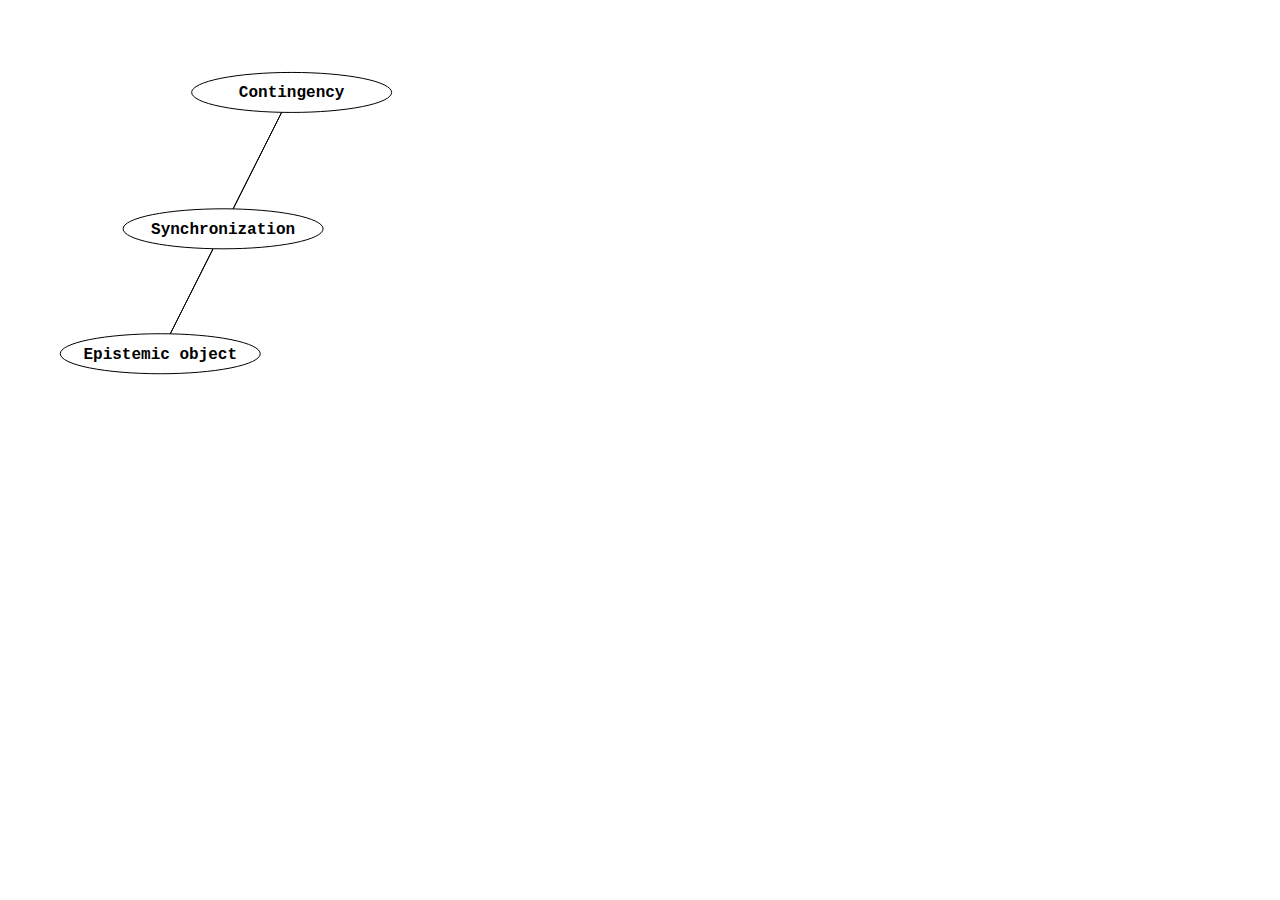
<file: text/expo/index.html>
<!DOCTYPE HTML>
<html>
<head>
  <meta charset="UTF-8">
  <title>Main</title>
  <style>body { padding: 0; margin: 0; }</style>
</head>

<body>

<pre id="elm"></pre>

<script>
try {
(function(scope){
'use strict';

function F(arity, fun, wrapper) {
  wrapper.a = arity;
  wrapper.f = fun;
  return wrapper;
}

function F2(fun) {
  return F(2, fun, function(a) { return function(b) { return fun(a,b); }; })
}
function F3(fun) {
  return F(3, fun, function(a) {
    return function(b) { return function(c) { return fun(a, b, c); }; };
  });
}
function F4(fun) {
  return F(4, fun, function(a) { return function(b) { return function(c) {
    return function(d) { return fun(a, b, c, d); }; }; };
  });
}
function F5(fun) {
  return F(5, fun, function(a) { return function(b) { return function(c) {
    return function(d) { return function(e) { return fun(a, b, c, d, e); }; }; }; };
  });
}
function F6(fun) {
  return F(6, fun, function(a) { return function(b) { return function(c) {
    return function(d) { return function(e) { return function(f) {
    return fun(a, b, c, d, e, f); }; }; }; }; };
  });
}
function F7(fun) {
  return F(7, fun, function(a) { return function(b) { return function(c) {
    return function(d) { return function(e) { return function(f) {
    return function(g) { return fun(a, b, c, d, e, f, g); }; }; }; }; }; };
  });
}
function F8(fun) {
  return F(8, fun, function(a) { return function(b) { return function(c) {
    return function(d) { return function(e) { return function(f) {
    return function(g) { return function(h) {
    return fun(a, b, c, d, e, f, g, h); }; }; }; }; }; }; };
  });
}
function F9(fun) {
  return F(9, fun, function(a) { return function(b) { return function(c) {
    return function(d) { return function(e) { return function(f) {
    return function(g) { return function(h) { return function(i) {
    return fun(a, b, c, d, e, f, g, h, i); }; }; }; }; }; }; }; };
  });
}

function A2(fun, a, b) {
  return fun.a === 2 ? fun.f(a, b) : fun(a)(b);
}
function A3(fun, a, b, c) {
  return fun.a === 3 ? fun.f(a, b, c) : fun(a)(b)(c);
}
function A4(fun, a, b, c, d) {
  return fun.a === 4 ? fun.f(a, b, c, d) : fun(a)(b)(c)(d);
}
function A5(fun, a, b, c, d, e) {
  return fun.a === 5 ? fun.f(a, b, c, d, e) : fun(a)(b)(c)(d)(e);
}
function A6(fun, a, b, c, d, e, f) {
  return fun.a === 6 ? fun.f(a, b, c, d, e, f) : fun(a)(b)(c)(d)(e)(f);
}
function A7(fun, a, b, c, d, e, f, g) {
  return fun.a === 7 ? fun.f(a, b, c, d, e, f, g) : fun(a)(b)(c)(d)(e)(f)(g);
}
function A8(fun, a, b, c, d, e, f, g, h) {
  return fun.a === 8 ? fun.f(a, b, c, d, e, f, g, h) : fun(a)(b)(c)(d)(e)(f)(g)(h);
}
function A9(fun, a, b, c, d, e, f, g, h, i) {
  return fun.a === 9 ? fun.f(a, b, c, d, e, f, g, h, i) : fun(a)(b)(c)(d)(e)(f)(g)(h)(i);
}

console.warn('Compiled in DEV mode. Follow the advice at https://elm-lang.org/0.19.1/optimize for better performance and smaller assets.');


// EQUALITY

function _Utils_eq(x, y)
{
	for (
		var pair, stack = [], isEqual = _Utils_eqHelp(x, y, 0, stack);
		isEqual && (pair = stack.pop());
		isEqual = _Utils_eqHelp(pair.a, pair.b, 0, stack)
		)
	{}

	return isEqual;
}

function _Utils_eqHelp(x, y, depth, stack)
{
	if (depth > 100)
	{
		stack.push(_Utils_Tuple2(x,y));
		return true;
	}

	if (x === y)
	{
		return true;
	}

	if (typeof x !== 'object' || x === null || y === null)
	{
		typeof x === 'function' && _Debug_crash(5);
		return false;
	}

	/**/
	if (x.$ === 'Set_elm_builtin')
	{
		x = $elm$core$Set$toList(x);
		y = $elm$core$Set$toList(y);
	}
	if (x.$ === 'RBNode_elm_builtin' || x.$ === 'RBEmpty_elm_builtin')
	{
		x = $elm$core$Dict$toList(x);
		y = $elm$core$Dict$toList(y);
	}
	//*/

	/**_UNUSED/
	if (x.$ < 0)
	{
		x = $elm$core$Dict$toList(x);
		y = $elm$core$Dict$toList(y);
	}
	//*/

	for (var key in x)
	{
		if (!_Utils_eqHelp(x[key], y[key], depth + 1, stack))
		{
			return false;
		}
	}
	return true;
}

var _Utils_equal = F2(_Utils_eq);
var _Utils_notEqual = F2(function(a, b) { return !_Utils_eq(a,b); });



// COMPARISONS

// Code in Generate/JavaScript.hs, Basics.js, and List.js depends on
// the particular integer values assigned to LT, EQ, and GT.

function _Utils_cmp(x, y, ord)
{
	if (typeof x !== 'object')
	{
		return x === y ? /*EQ*/ 0 : x < y ? /*LT*/ -1 : /*GT*/ 1;
	}

	/**/
	if (x instanceof String)
	{
		var a = x.valueOf();
		var b = y.valueOf();
		return a === b ? 0 : a < b ? -1 : 1;
	}
	//*/

	/**_UNUSED/
	if (typeof x.$ === 'undefined')
	//*/
	/**/
	if (x.$[0] === '#')
	//*/
	{
		return (ord = _Utils_cmp(x.a, y.a))
			? ord
			: (ord = _Utils_cmp(x.b, y.b))
				? ord
				: _Utils_cmp(x.c, y.c);
	}

	// traverse conses until end of a list or a mismatch
	for (; x.b && y.b && !(ord = _Utils_cmp(x.a, y.a)); x = x.b, y = y.b) {} // WHILE_CONSES
	return ord || (x.b ? /*GT*/ 1 : y.b ? /*LT*/ -1 : /*EQ*/ 0);
}

var _Utils_lt = F2(function(a, b) { return _Utils_cmp(a, b) < 0; });
var _Utils_le = F2(function(a, b) { return _Utils_cmp(a, b) < 1; });
var _Utils_gt = F2(function(a, b) { return _Utils_cmp(a, b) > 0; });
var _Utils_ge = F2(function(a, b) { return _Utils_cmp(a, b) >= 0; });

var _Utils_compare = F2(function(x, y)
{
	var n = _Utils_cmp(x, y);
	return n < 0 ? $elm$core$Basics$LT : n ? $elm$core$Basics$GT : $elm$core$Basics$EQ;
});


// COMMON VALUES

var _Utils_Tuple0_UNUSED = 0;
var _Utils_Tuple0 = { $: '#0' };

function _Utils_Tuple2_UNUSED(a, b) { return { a: a, b: b }; }
function _Utils_Tuple2(a, b) { return { $: '#2', a: a, b: b }; }

function _Utils_Tuple3_UNUSED(a, b, c) { return { a: a, b: b, c: c }; }
function _Utils_Tuple3(a, b, c) { return { $: '#3', a: a, b: b, c: c }; }

function _Utils_chr_UNUSED(c) { return c; }
function _Utils_chr(c) { return new String(c); }


// RECORDS

function _Utils_update(oldRecord, updatedFields)
{
	var newRecord = {};

	for (var key in oldRecord)
	{
		newRecord[key] = oldRecord[key];
	}

	for (var key in updatedFields)
	{
		newRecord[key] = updatedFields[key];
	}

	return newRecord;
}


// APPEND

var _Utils_append = F2(_Utils_ap);

function _Utils_ap(xs, ys)
{
	// append Strings
	if (typeof xs === 'string')
	{
		return xs + ys;
	}

	// append Lists
	if (!xs.b)
	{
		return ys;
	}
	var root = _List_Cons(xs.a, ys);
	xs = xs.b
	for (var curr = root; xs.b; xs = xs.b) // WHILE_CONS
	{
		curr = curr.b = _List_Cons(xs.a, ys);
	}
	return root;
}



var _List_Nil_UNUSED = { $: 0 };
var _List_Nil = { $: '[]' };

function _List_Cons_UNUSED(hd, tl) { return { $: 1, a: hd, b: tl }; }
function _List_Cons(hd, tl) { return { $: '::', a: hd, b: tl }; }


var _List_cons = F2(_List_Cons);

function _List_fromArray(arr)
{
	var out = _List_Nil;
	for (var i = arr.length; i--; )
	{
		out = _List_Cons(arr[i], out);
	}
	return out;
}

function _List_toArray(xs)
{
	for (var out = []; xs.b; xs = xs.b) // WHILE_CONS
	{
		out.push(xs.a);
	}
	return out;
}

var _List_map2 = F3(function(f, xs, ys)
{
	for (var arr = []; xs.b && ys.b; xs = xs.b, ys = ys.b) // WHILE_CONSES
	{
		arr.push(A2(f, xs.a, ys.a));
	}
	return _List_fromArray(arr);
});

var _List_map3 = F4(function(f, xs, ys, zs)
{
	for (var arr = []; xs.b && ys.b && zs.b; xs = xs.b, ys = ys.b, zs = zs.b) // WHILE_CONSES
	{
		arr.push(A3(f, xs.a, ys.a, zs.a));
	}
	return _List_fromArray(arr);
});

var _List_map4 = F5(function(f, ws, xs, ys, zs)
{
	for (var arr = []; ws.b && xs.b && ys.b && zs.b; ws = ws.b, xs = xs.b, ys = ys.b, zs = zs.b) // WHILE_CONSES
	{
		arr.push(A4(f, ws.a, xs.a, ys.a, zs.a));
	}
	return _List_fromArray(arr);
});

var _List_map5 = F6(function(f, vs, ws, xs, ys, zs)
{
	for (var arr = []; vs.b && ws.b && xs.b && ys.b && zs.b; vs = vs.b, ws = ws.b, xs = xs.b, ys = ys.b, zs = zs.b) // WHILE_CONSES
	{
		arr.push(A5(f, vs.a, ws.a, xs.a, ys.a, zs.a));
	}
	return _List_fromArray(arr);
});

var _List_sortBy = F2(function(f, xs)
{
	return _List_fromArray(_List_toArray(xs).sort(function(a, b) {
		return _Utils_cmp(f(a), f(b));
	}));
});

var _List_sortWith = F2(function(f, xs)
{
	return _List_fromArray(_List_toArray(xs).sort(function(a, b) {
		var ord = A2(f, a, b);
		return ord === $elm$core$Basics$EQ ? 0 : ord === $elm$core$Basics$LT ? -1 : 1;
	}));
});



var _JsArray_empty = [];

function _JsArray_singleton(value)
{
    return [value];
}

function _JsArray_length(array)
{
    return array.length;
}

var _JsArray_initialize = F3(function(size, offset, func)
{
    var result = new Array(size);

    for (var i = 0; i < size; i++)
    {
        result[i] = func(offset + i);
    }

    return result;
});

var _JsArray_initializeFromList = F2(function (max, ls)
{
    var result = new Array(max);

    for (var i = 0; i < max && ls.b; i++)
    {
        result[i] = ls.a;
        ls = ls.b;
    }

    result.length = i;
    return _Utils_Tuple2(result, ls);
});

var _JsArray_unsafeGet = F2(function(index, array)
{
    return array[index];
});

var _JsArray_unsafeSet = F3(function(index, value, array)
{
    var length = array.length;
    var result = new Array(length);

    for (var i = 0; i < length; i++)
    {
        result[i] = array[i];
    }

    result[index] = value;
    return result;
});

var _JsArray_push = F2(function(value, array)
{
    var length = array.length;
    var result = new Array(length + 1);

    for (var i = 0; i < length; i++)
    {
        result[i] = array[i];
    }

    result[length] = value;
    return result;
});

var _JsArray_foldl = F3(function(func, acc, array)
{
    var length = array.length;

    for (var i = 0; i < length; i++)
    {
        acc = A2(func, array[i], acc);
    }

    return acc;
});

var _JsArray_foldr = F3(function(func, acc, array)
{
    for (var i = array.length - 1; i >= 0; i--)
    {
        acc = A2(func, array[i], acc);
    }

    return acc;
});

var _JsArray_map = F2(function(func, array)
{
    var length = array.length;
    var result = new Array(length);

    for (var i = 0; i < length; i++)
    {
        result[i] = func(array[i]);
    }

    return result;
});

var _JsArray_indexedMap = F3(function(func, offset, array)
{
    var length = array.length;
    var result = new Array(length);

    for (var i = 0; i < length; i++)
    {
        result[i] = A2(func, offset + i, array[i]);
    }

    return result;
});

var _JsArray_slice = F3(function(from, to, array)
{
    return array.slice(from, to);
});

var _JsArray_appendN = F3(function(n, dest, source)
{
    var destLen = dest.length;
    var itemsToCopy = n - destLen;

    if (itemsToCopy > source.length)
    {
        itemsToCopy = source.length;
    }

    var size = destLen + itemsToCopy;
    var result = new Array(size);

    for (var i = 0; i < destLen; i++)
    {
        result[i] = dest[i];
    }

    for (var i = 0; i < itemsToCopy; i++)
    {
        result[i + destLen] = source[i];
    }

    return result;
});



// LOG

var _Debug_log_UNUSED = F2(function(tag, value)
{
	return value;
});

var _Debug_log = F2(function(tag, value)
{
	console.log(tag + ': ' + _Debug_toString(value));
	return value;
});


// TODOS

function _Debug_todo(moduleName, region)
{
	return function(message) {
		_Debug_crash(8, moduleName, region, message);
	};
}

function _Debug_todoCase(moduleName, region, value)
{
	return function(message) {
		_Debug_crash(9, moduleName, region, value, message);
	};
}


// TO STRING

function _Debug_toString_UNUSED(value)
{
	return '<internals>';
}

function _Debug_toString(value)
{
	return _Debug_toAnsiString(false, value);
}

function _Debug_toAnsiString(ansi, value)
{
	if (typeof value === 'function')
	{
		return _Debug_internalColor(ansi, '<function>');
	}

	if (typeof value === 'boolean')
	{
		return _Debug_ctorColor(ansi, value ? 'True' : 'False');
	}

	if (typeof value === 'number')
	{
		return _Debug_numberColor(ansi, value + '');
	}

	if (value instanceof String)
	{
		return _Debug_charColor(ansi, "'" + _Debug_addSlashes(value, true) + "'");
	}

	if (typeof value === 'string')
	{
		return _Debug_stringColor(ansi, '"' + _Debug_addSlashes(value, false) + '"');
	}

	if (typeof value === 'object' && '$' in value)
	{
		var tag = value.$;

		if (typeof tag === 'number')
		{
			return _Debug_internalColor(ansi, '<internals>');
		}

		if (tag[0] === '#')
		{
			var output = [];
			for (var k in value)
			{
				if (k === '$') continue;
				output.push(_Debug_toAnsiString(ansi, value[k]));
			}
			return '(' + output.join(',') + ')';
		}

		if (tag === 'Set_elm_builtin')
		{
			return _Debug_ctorColor(ansi, 'Set')
				+ _Debug_fadeColor(ansi, '.fromList') + ' '
				+ _Debug_toAnsiString(ansi, $elm$core$Set$toList(value));
		}

		if (tag === 'RBNode_elm_builtin' || tag === 'RBEmpty_elm_builtin')
		{
			return _Debug_ctorColor(ansi, 'Dict')
				+ _Debug_fadeColor(ansi, '.fromList') + ' '
				+ _Debug_toAnsiString(ansi, $elm$core$Dict$toList(value));
		}

		if (tag === 'Array_elm_builtin')
		{
			return _Debug_ctorColor(ansi, 'Array')
				+ _Debug_fadeColor(ansi, '.fromList') + ' '
				+ _Debug_toAnsiString(ansi, $elm$core$Array$toList(value));
		}

		if (tag === '::' || tag === '[]')
		{
			var output = '[';

			value.b && (output += _Debug_toAnsiString(ansi, value.a), value = value.b)

			for (; value.b; value = value.b) // WHILE_CONS
			{
				output += ',' + _Debug_toAnsiString(ansi, value.a);
			}
			return output + ']';
		}

		var output = '';
		for (var i in value)
		{
			if (i === '$') continue;
			var str = _Debug_toAnsiString(ansi, value[i]);
			var c0 = str[0];
			var parenless = c0 === '{' || c0 === '(' || c0 === '[' || c0 === '<' || c0 === '"' || str.indexOf(' ') < 0;
			output += ' ' + (parenless ? str : '(' + str + ')');
		}
		return _Debug_ctorColor(ansi, tag) + output;
	}

	if (typeof DataView === 'function' && value instanceof DataView)
	{
		return _Debug_stringColor(ansi, '<' + value.byteLength + ' bytes>');
	}

	if (typeof File === 'function' && value instanceof File)
	{
		return _Debug_internalColor(ansi, '<' + value.name + '>');
	}

	if (typeof value === 'object')
	{
		var output = [];
		for (var key in value)
		{
			var field = key[0] === '_' ? key.slice(1) : key;
			output.push(_Debug_fadeColor(ansi, field) + ' = ' + _Debug_toAnsiString(ansi, value[key]));
		}
		if (output.length === 0)
		{
			return '{}';
		}
		return '{ ' + output.join(', ') + ' }';
	}

	return _Debug_internalColor(ansi, '<internals>');
}

function _Debug_addSlashes(str, isChar)
{
	var s = str
		.replace(/\\/g, '\\\\')
		.replace(/\n/g, '\\n')
		.replace(/\t/g, '\\t')
		.replace(/\r/g, '\\r')
		.replace(/\v/g, '\\v')
		.replace(/\0/g, '\\0');

	if (isChar)
	{
		return s.replace(/\'/g, '\\\'');
	}
	else
	{
		return s.replace(/\"/g, '\\"');
	}
}

function _Debug_ctorColor(ansi, string)
{
	return ansi ? '\x1b[96m' + string + '\x1b[0m' : string;
}

function _Debug_numberColor(ansi, string)
{
	return ansi ? '\x1b[95m' + string + '\x1b[0m' : string;
}

function _Debug_stringColor(ansi, string)
{
	return ansi ? '\x1b[93m' + string + '\x1b[0m' : string;
}

function _Debug_charColor(ansi, string)
{
	return ansi ? '\x1b[92m' + string + '\x1b[0m' : string;
}

function _Debug_fadeColor(ansi, string)
{
	return ansi ? '\x1b[37m' + string + '\x1b[0m' : string;
}

function _Debug_internalColor(ansi, string)
{
	return ansi ? '\x1b[94m' + string + '\x1b[0m' : string;
}

function _Debug_toHexDigit(n)
{
	return String.fromCharCode(n < 10 ? 48 + n : 55 + n);
}


// CRASH


function _Debug_crash_UNUSED(identifier)
{
	throw new Error('https://github.com/elm/core/blob/1.0.0/hints/' + identifier + '.md');
}


function _Debug_crash(identifier, fact1, fact2, fact3, fact4)
{
	switch(identifier)
	{
		case 0:
			throw new Error('What node should I take over? In JavaScript I need something like:\n\n    Elm.Main.init({\n        node: document.getElementById("elm-node")\n    })\n\nYou need to do this with any Browser.sandbox or Browser.element program.');

		case 1:
			throw new Error('Browser.application programs cannot handle URLs like this:\n\n    ' + document.location.href + '\n\nWhat is the root? The root of your file system? Try looking at this program with `elm reactor` or some other server.');

		case 2:
			var jsonErrorString = fact1;
			throw new Error('Problem with the flags given to your Elm program on initialization.\n\n' + jsonErrorString);

		case 3:
			var portName = fact1;
			throw new Error('There can only be one port named `' + portName + '`, but your program has multiple.');

		case 4:
			var portName = fact1;
			var problem = fact2;
			throw new Error('Trying to send an unexpected type of value through port `' + portName + '`:\n' + problem);

		case 5:
			throw new Error('Trying to use `(==)` on functions.\nThere is no way to know if functions are "the same" in the Elm sense.\nRead more about this at https://package.elm-lang.org/packages/elm/core/latest/Basics#== which describes why it is this way and what the better version will look like.');

		case 6:
			var moduleName = fact1;
			throw new Error('Your page is loading multiple Elm scripts with a module named ' + moduleName + '. Maybe a duplicate script is getting loaded accidentally? If not, rename one of them so I know which is which!');

		case 8:
			var moduleName = fact1;
			var region = fact2;
			var message = fact3;
			throw new Error('TODO in module `' + moduleName + '` ' + _Debug_regionToString(region) + '\n\n' + message);

		case 9:
			var moduleName = fact1;
			var region = fact2;
			var value = fact3;
			var message = fact4;
			throw new Error(
				'TODO in module `' + moduleName + '` from the `case` expression '
				+ _Debug_regionToString(region) + '\n\nIt received the following value:\n\n    '
				+ _Debug_toString(value).replace('\n', '\n    ')
				+ '\n\nBut the branch that handles it says:\n\n    ' + message.replace('\n', '\n    ')
			);

		case 10:
			throw new Error('Bug in https://github.com/elm/virtual-dom/issues');

		case 11:
			throw new Error('Cannot perform mod 0. Division by zero error.');
	}
}

function _Debug_regionToString(region)
{
	if (region.start.line === region.end.line)
	{
		return 'on line ' + region.start.line;
	}
	return 'on lines ' + region.start.line + ' through ' + region.end.line;
}



// MATH

var _Basics_add = F2(function(a, b) { return a + b; });
var _Basics_sub = F2(function(a, b) { return a - b; });
var _Basics_mul = F2(function(a, b) { return a * b; });
var _Basics_fdiv = F2(function(a, b) { return a / b; });
var _Basics_idiv = F2(function(a, b) { return (a / b) | 0; });
var _Basics_pow = F2(Math.pow);

var _Basics_remainderBy = F2(function(b, a) { return a % b; });

// https://www.microsoft.com/en-us/research/wp-content/uploads/2016/02/divmodnote-letter.pdf
var _Basics_modBy = F2(function(modulus, x)
{
	var answer = x % modulus;
	return modulus === 0
		? _Debug_crash(11)
		:
	((answer > 0 && modulus < 0) || (answer < 0 && modulus > 0))
		? answer + modulus
		: answer;
});


// TRIGONOMETRY

var _Basics_pi = Math.PI;
var _Basics_e = Math.E;
var _Basics_cos = Math.cos;
var _Basics_sin = Math.sin;
var _Basics_tan = Math.tan;
var _Basics_acos = Math.acos;
var _Basics_asin = Math.asin;
var _Basics_atan = Math.atan;
var _Basics_atan2 = F2(Math.atan2);


// MORE MATH

function _Basics_toFloat(x) { return x; }
function _Basics_truncate(n) { return n | 0; }
function _Basics_isInfinite(n) { return n === Infinity || n === -Infinity; }

var _Basics_ceiling = Math.ceil;
var _Basics_floor = Math.floor;
var _Basics_round = Math.round;
var _Basics_sqrt = Math.sqrt;
var _Basics_log = Math.log;
var _Basics_isNaN = isNaN;


// BOOLEANS

function _Basics_not(bool) { return !bool; }
var _Basics_and = F2(function(a, b) { return a && b; });
var _Basics_or  = F2(function(a, b) { return a || b; });
var _Basics_xor = F2(function(a, b) { return a !== b; });



var _String_cons = F2(function(chr, str)
{
	return chr + str;
});

function _String_uncons(string)
{
	var word = string.charCodeAt(0);
	return word
		? $elm$core$Maybe$Just(
			0xD800 <= word && word <= 0xDBFF
				? _Utils_Tuple2(_Utils_chr(string[0] + string[1]), string.slice(2))
				: _Utils_Tuple2(_Utils_chr(string[0]), string.slice(1))
		)
		: $elm$core$Maybe$Nothing;
}

var _String_append = F2(function(a, b)
{
	return a + b;
});

function _String_length(str)
{
	return str.length;
}

var _String_map = F2(function(func, string)
{
	var len = string.length;
	var array = new Array(len);
	var i = 0;
	while (i < len)
	{
		var word = string.charCodeAt(i);
		if (0xD800 <= word && word <= 0xDBFF)
		{
			array[i] = func(_Utils_chr(string[i] + string[i+1]));
			i += 2;
			continue;
		}
		array[i] = func(_Utils_chr(string[i]));
		i++;
	}
	return array.join('');
});

var _String_filter = F2(function(isGood, str)
{
	var arr = [];
	var len = str.length;
	var i = 0;
	while (i < len)
	{
		var char = str[i];
		var word = str.charCodeAt(i);
		i++;
		if (0xD800 <= word && word <= 0xDBFF)
		{
			char += str[i];
			i++;
		}

		if (isGood(_Utils_chr(char)))
		{
			arr.push(char);
		}
	}
	return arr.join('');
});

function _String_reverse(str)
{
	var len = str.length;
	var arr = new Array(len);
	var i = 0;
	while (i < len)
	{
		var word = str.charCodeAt(i);
		if (0xD800 <= word && word <= 0xDBFF)
		{
			arr[len - i] = str[i + 1];
			i++;
			arr[len - i] = str[i - 1];
			i++;
		}
		else
		{
			arr[len - i] = str[i];
			i++;
		}
	}
	return arr.join('');
}

var _String_foldl = F3(function(func, state, string)
{
	var len = string.length;
	var i = 0;
	while (i < len)
	{
		var char = string[i];
		var word = string.charCodeAt(i);
		i++;
		if (0xD800 <= word && word <= 0xDBFF)
		{
			char += string[i];
			i++;
		}
		state = A2(func, _Utils_chr(char), state);
	}
	return state;
});

var _String_foldr = F3(function(func, state, string)
{
	var i = string.length;
	while (i--)
	{
		var char = string[i];
		var word = string.charCodeAt(i);
		if (0xDC00 <= word && word <= 0xDFFF)
		{
			i--;
			char = string[i] + char;
		}
		state = A2(func, _Utils_chr(char), state);
	}
	return state;
});

var _String_split = F2(function(sep, str)
{
	return str.split(sep);
});

var _String_join = F2(function(sep, strs)
{
	return strs.join(sep);
});

var _String_slice = F3(function(start, end, str) {
	return str.slice(start, end);
});

function _String_trim(str)
{
	return str.trim();
}

function _String_trimLeft(str)
{
	return str.replace(/^\s+/, '');
}

function _String_trimRight(str)
{
	return str.replace(/\s+$/, '');
}

function _String_words(str)
{
	return _List_fromArray(str.trim().split(/\s+/g));
}

function _String_lines(str)
{
	return _List_fromArray(str.split(/\r\n|\r|\n/g));
}

function _String_toUpper(str)
{
	return str.toUpperCase();
}

function _String_toLower(str)
{
	return str.toLowerCase();
}

var _String_any = F2(function(isGood, string)
{
	var i = string.length;
	while (i--)
	{
		var char = string[i];
		var word = string.charCodeAt(i);
		if (0xDC00 <= word && word <= 0xDFFF)
		{
			i--;
			char = string[i] + char;
		}
		if (isGood(_Utils_chr(char)))
		{
			return true;
		}
	}
	return false;
});

var _String_all = F2(function(isGood, string)
{
	var i = string.length;
	while (i--)
	{
		var char = string[i];
		var word = string.charCodeAt(i);
		if (0xDC00 <= word && word <= 0xDFFF)
		{
			i--;
			char = string[i] + char;
		}
		if (!isGood(_Utils_chr(char)))
		{
			return false;
		}
	}
	return true;
});

var _String_contains = F2(function(sub, str)
{
	return str.indexOf(sub) > -1;
});

var _String_startsWith = F2(function(sub, str)
{
	return str.indexOf(sub) === 0;
});

var _String_endsWith = F2(function(sub, str)
{
	return str.length >= sub.length &&
		str.lastIndexOf(sub) === str.length - sub.length;
});

var _String_indexes = F2(function(sub, str)
{
	var subLen = sub.length;

	if (subLen < 1)
	{
		return _List_Nil;
	}

	var i = 0;
	var is = [];

	while ((i = str.indexOf(sub, i)) > -1)
	{
		is.push(i);
		i = i + subLen;
	}

	return _List_fromArray(is);
});


// TO STRING

function _String_fromNumber(number)
{
	return number + '';
}


// INT CONVERSIONS

function _String_toInt(str)
{
	var total = 0;
	var code0 = str.charCodeAt(0);
	var start = code0 == 0x2B /* + */ || code0 == 0x2D /* - */ ? 1 : 0;

	for (var i = start; i < str.length; ++i)
	{
		var code = str.charCodeAt(i);
		if (code < 0x30 || 0x39 < code)
		{
			return $elm$core$Maybe$Nothing;
		}
		total = 10 * total + code - 0x30;
	}

	return i == start
		? $elm$core$Maybe$Nothing
		: $elm$core$Maybe$Just(code0 == 0x2D ? -total : total);
}


// FLOAT CONVERSIONS

function _String_toFloat(s)
{
	// check if it is a hex, octal, or binary number
	if (s.length === 0 || /[\sxbo]/.test(s))
	{
		return $elm$core$Maybe$Nothing;
	}
	var n = +s;
	// faster isNaN check
	return n === n ? $elm$core$Maybe$Just(n) : $elm$core$Maybe$Nothing;
}

function _String_fromList(chars)
{
	return _List_toArray(chars).join('');
}




function _Char_toCode(char)
{
	var code = char.charCodeAt(0);
	if (0xD800 <= code && code <= 0xDBFF)
	{
		return (code - 0xD800) * 0x400 + char.charCodeAt(1) - 0xDC00 + 0x10000
	}
	return code;
}

function _Char_fromCode(code)
{
	return _Utils_chr(
		(code < 0 || 0x10FFFF < code)
			? '\uFFFD'
			:
		(code <= 0xFFFF)
			? String.fromCharCode(code)
			:
		(code -= 0x10000,
			String.fromCharCode(Math.floor(code / 0x400) + 0xD800, code % 0x400 + 0xDC00)
		)
	);
}

function _Char_toUpper(char)
{
	return _Utils_chr(char.toUpperCase());
}

function _Char_toLower(char)
{
	return _Utils_chr(char.toLowerCase());
}

function _Char_toLocaleUpper(char)
{
	return _Utils_chr(char.toLocaleUpperCase());
}

function _Char_toLocaleLower(char)
{
	return _Utils_chr(char.toLocaleLowerCase());
}



/**/
function _Json_errorToString(error)
{
	return $elm$json$Json$Decode$errorToString(error);
}
//*/


// CORE DECODERS

function _Json_succeed(msg)
{
	return {
		$: 0,
		a: msg
	};
}

function _Json_fail(msg)
{
	return {
		$: 1,
		a: msg
	};
}

function _Json_decodePrim(decoder)
{
	return { $: 2, b: decoder };
}

var _Json_decodeInt = _Json_decodePrim(function(value) {
	return (typeof value !== 'number')
		? _Json_expecting('an INT', value)
		:
	(-2147483647 < value && value < 2147483647 && (value | 0) === value)
		? $elm$core$Result$Ok(value)
		:
	(isFinite(value) && !(value % 1))
		? $elm$core$Result$Ok(value)
		: _Json_expecting('an INT', value);
});

var _Json_decodeBool = _Json_decodePrim(function(value) {
	return (typeof value === 'boolean')
		? $elm$core$Result$Ok(value)
		: _Json_expecting('a BOOL', value);
});

var _Json_decodeFloat = _Json_decodePrim(function(value) {
	return (typeof value === 'number')
		? $elm$core$Result$Ok(value)
		: _Json_expecting('a FLOAT', value);
});

var _Json_decodeValue = _Json_decodePrim(function(value) {
	return $elm$core$Result$Ok(_Json_wrap(value));
});

var _Json_decodeString = _Json_decodePrim(function(value) {
	return (typeof value === 'string')
		? $elm$core$Result$Ok(value)
		: (value instanceof String)
			? $elm$core$Result$Ok(value + '')
			: _Json_expecting('a STRING', value);
});

function _Json_decodeList(decoder) { return { $: 3, b: decoder }; }
function _Json_decodeArray(decoder) { return { $: 4, b: decoder }; }

function _Json_decodeNull(value) { return { $: 5, c: value }; }

var _Json_decodeField = F2(function(field, decoder)
{
	return {
		$: 6,
		d: field,
		b: decoder
	};
});

var _Json_decodeIndex = F2(function(index, decoder)
{
	return {
		$: 7,
		e: index,
		b: decoder
	};
});

function _Json_decodeKeyValuePairs(decoder)
{
	return {
		$: 8,
		b: decoder
	};
}

function _Json_mapMany(f, decoders)
{
	return {
		$: 9,
		f: f,
		g: decoders
	};
}

var _Json_andThen = F2(function(callback, decoder)
{
	return {
		$: 10,
		b: decoder,
		h: callback
	};
});

function _Json_oneOf(decoders)
{
	return {
		$: 11,
		g: decoders
	};
}


// DECODING OBJECTS

var _Json_map1 = F2(function(f, d1)
{
	return _Json_mapMany(f, [d1]);
});

var _Json_map2 = F3(function(f, d1, d2)
{
	return _Json_mapMany(f, [d1, d2]);
});

var _Json_map3 = F4(function(f, d1, d2, d3)
{
	return _Json_mapMany(f, [d1, d2, d3]);
});

var _Json_map4 = F5(function(f, d1, d2, d3, d4)
{
	return _Json_mapMany(f, [d1, d2, d3, d4]);
});

var _Json_map5 = F6(function(f, d1, d2, d3, d4, d5)
{
	return _Json_mapMany(f, [d1, d2, d3, d4, d5]);
});

var _Json_map6 = F7(function(f, d1, d2, d3, d4, d5, d6)
{
	return _Json_mapMany(f, [d1, d2, d3, d4, d5, d6]);
});

var _Json_map7 = F8(function(f, d1, d2, d3, d4, d5, d6, d7)
{
	return _Json_mapMany(f, [d1, d2, d3, d4, d5, d6, d7]);
});

var _Json_map8 = F9(function(f, d1, d2, d3, d4, d5, d6, d7, d8)
{
	return _Json_mapMany(f, [d1, d2, d3, d4, d5, d6, d7, d8]);
});


// DECODE

var _Json_runOnString = F2(function(decoder, string)
{
	try
	{
		var value = JSON.parse(string);
		return _Json_runHelp(decoder, value);
	}
	catch (e)
	{
		return $elm$core$Result$Err(A2($elm$json$Json$Decode$Failure, 'This is not valid JSON! ' + e.message, _Json_wrap(string)));
	}
});

var _Json_run = F2(function(decoder, value)
{
	return _Json_runHelp(decoder, _Json_unwrap(value));
});

function _Json_runHelp(decoder, value)
{
	switch (decoder.$)
	{
		case 2:
			return decoder.b(value);

		case 5:
			return (value === null)
				? $elm$core$Result$Ok(decoder.c)
				: _Json_expecting('null', value);

		case 3:
			if (!_Json_isArray(value))
			{
				return _Json_expecting('a LIST', value);
			}
			return _Json_runArrayDecoder(decoder.b, value, _List_fromArray);

		case 4:
			if (!_Json_isArray(value))
			{
				return _Json_expecting('an ARRAY', value);
			}
			return _Json_runArrayDecoder(decoder.b, value, _Json_toElmArray);

		case 6:
			var field = decoder.d;
			if (typeof value !== 'object' || value === null || !(field in value))
			{
				return _Json_expecting('an OBJECT with a field named `' + field + '`', value);
			}
			var result = _Json_runHelp(decoder.b, value[field]);
			return ($elm$core$Result$isOk(result)) ? result : $elm$core$Result$Err(A2($elm$json$Json$Decode$Field, field, result.a));

		case 7:
			var index = decoder.e;
			if (!_Json_isArray(value))
			{
				return _Json_expecting('an ARRAY', value);
			}
			if (index >= value.length)
			{
				return _Json_expecting('a LONGER array. Need index ' + index + ' but only see ' + value.length + ' entries', value);
			}
			var result = _Json_runHelp(decoder.b, value[index]);
			return ($elm$core$Result$isOk(result)) ? result : $elm$core$Result$Err(A2($elm$json$Json$Decode$Index, index, result.a));

		case 8:
			if (typeof value !== 'object' || value === null || _Json_isArray(value))
			{
				return _Json_expecting('an OBJECT', value);
			}

			var keyValuePairs = _List_Nil;
			// TODO test perf of Object.keys and switch when support is good enough
			for (var key in value)
			{
				if (value.hasOwnProperty(key))
				{
					var result = _Json_runHelp(decoder.b, value[key]);
					if (!$elm$core$Result$isOk(result))
					{
						return $elm$core$Result$Err(A2($elm$json$Json$Decode$Field, key, result.a));
					}
					keyValuePairs = _List_Cons(_Utils_Tuple2(key, result.a), keyValuePairs);
				}
			}
			return $elm$core$Result$Ok($elm$core$List$reverse(keyValuePairs));

		case 9:
			var answer = decoder.f;
			var decoders = decoder.g;
			for (var i = 0; i < decoders.length; i++)
			{
				var result = _Json_runHelp(decoders[i], value);
				if (!$elm$core$Result$isOk(result))
				{
					return result;
				}
				answer = answer(result.a);
			}
			return $elm$core$Result$Ok(answer);

		case 10:
			var result = _Json_runHelp(decoder.b, value);
			return (!$elm$core$Result$isOk(result))
				? result
				: _Json_runHelp(decoder.h(result.a), value);

		case 11:
			var errors = _List_Nil;
			for (var temp = decoder.g; temp.b; temp = temp.b) // WHILE_CONS
			{
				var result = _Json_runHelp(temp.a, value);
				if ($elm$core$Result$isOk(result))
				{
					return result;
				}
				errors = _List_Cons(result.a, errors);
			}
			return $elm$core$Result$Err($elm$json$Json$Decode$OneOf($elm$core$List$reverse(errors)));

		case 1:
			return $elm$core$Result$Err(A2($elm$json$Json$Decode$Failure, decoder.a, _Json_wrap(value)));

		case 0:
			return $elm$core$Result$Ok(decoder.a);
	}
}

function _Json_runArrayDecoder(decoder, value, toElmValue)
{
	var len = value.length;
	var array = new Array(len);
	for (var i = 0; i < len; i++)
	{
		var result = _Json_runHelp(decoder, value[i]);
		if (!$elm$core$Result$isOk(result))
		{
			return $elm$core$Result$Err(A2($elm$json$Json$Decode$Index, i, result.a));
		}
		array[i] = result.a;
	}
	return $elm$core$Result$Ok(toElmValue(array));
}

function _Json_isArray(value)
{
	return Array.isArray(value) || (typeof FileList !== 'undefined' && value instanceof FileList);
}

function _Json_toElmArray(array)
{
	return A2($elm$core$Array$initialize, array.length, function(i) { return array[i]; });
}

function _Json_expecting(type, value)
{
	return $elm$core$Result$Err(A2($elm$json$Json$Decode$Failure, 'Expecting ' + type, _Json_wrap(value)));
}


// EQUALITY

function _Json_equality(x, y)
{
	if (x === y)
	{
		return true;
	}

	if (x.$ !== y.$)
	{
		return false;
	}

	switch (x.$)
	{
		case 0:
		case 1:
			return x.a === y.a;

		case 2:
			return x.b === y.b;

		case 5:
			return x.c === y.c;

		case 3:
		case 4:
		case 8:
			return _Json_equality(x.b, y.b);

		case 6:
			return x.d === y.d && _Json_equality(x.b, y.b);

		case 7:
			return x.e === y.e && _Json_equality(x.b, y.b);

		case 9:
			return x.f === y.f && _Json_listEquality(x.g, y.g);

		case 10:
			return x.h === y.h && _Json_equality(x.b, y.b);

		case 11:
			return _Json_listEquality(x.g, y.g);
	}
}

function _Json_listEquality(aDecoders, bDecoders)
{
	var len = aDecoders.length;
	if (len !== bDecoders.length)
	{
		return false;
	}
	for (var i = 0; i < len; i++)
	{
		if (!_Json_equality(aDecoders[i], bDecoders[i]))
		{
			return false;
		}
	}
	return true;
}


// ENCODE

var _Json_encode = F2(function(indentLevel, value)
{
	return JSON.stringify(_Json_unwrap(value), null, indentLevel) + '';
});

function _Json_wrap(value) { return { $: 0, a: value }; }
function _Json_unwrap(value) { return value.a; }

function _Json_wrap_UNUSED(value) { return value; }
function _Json_unwrap_UNUSED(value) { return value; }

function _Json_emptyArray() { return []; }
function _Json_emptyObject() { return {}; }

var _Json_addField = F3(function(key, value, object)
{
	object[key] = _Json_unwrap(value);
	return object;
});

function _Json_addEntry(func)
{
	return F2(function(entry, array)
	{
		array.push(_Json_unwrap(func(entry)));
		return array;
	});
}

var _Json_encodeNull = _Json_wrap(null);



// TASKS

function _Scheduler_succeed(value)
{
	return {
		$: 0,
		a: value
	};
}

function _Scheduler_fail(error)
{
	return {
		$: 1,
		a: error
	};
}

function _Scheduler_binding(callback)
{
	return {
		$: 2,
		b: callback,
		c: null
	};
}

var _Scheduler_andThen = F2(function(callback, task)
{
	return {
		$: 3,
		b: callback,
		d: task
	};
});

var _Scheduler_onError = F2(function(callback, task)
{
	return {
		$: 4,
		b: callback,
		d: task
	};
});

function _Scheduler_receive(callback)
{
	return {
		$: 5,
		b: callback
	};
}


// PROCESSES

var _Scheduler_guid = 0;

function _Scheduler_rawSpawn(task)
{
	var proc = {
		$: 0,
		e: _Scheduler_guid++,
		f: task,
		g: null,
		h: []
	};

	_Scheduler_enqueue(proc);

	return proc;
}

function _Scheduler_spawn(task)
{
	return _Scheduler_binding(function(callback) {
		callback(_Scheduler_succeed(_Scheduler_rawSpawn(task)));
	});
}

function _Scheduler_rawSend(proc, msg)
{
	proc.h.push(msg);
	_Scheduler_enqueue(proc);
}

var _Scheduler_send = F2(function(proc, msg)
{
	return _Scheduler_binding(function(callback) {
		_Scheduler_rawSend(proc, msg);
		callback(_Scheduler_succeed(_Utils_Tuple0));
	});
});

function _Scheduler_kill(proc)
{
	return _Scheduler_binding(function(callback) {
		var task = proc.f;
		if (task.$ === 2 && task.c)
		{
			task.c();
		}

		proc.f = null;

		callback(_Scheduler_succeed(_Utils_Tuple0));
	});
}


/* STEP PROCESSES

type alias Process =
  { $ : tag
  , id : unique_id
  , root : Task
  , stack : null | { $: SUCCEED | FAIL, a: callback, b: stack }
  , mailbox : [msg]
  }

*/


var _Scheduler_working = false;
var _Scheduler_queue = [];


function _Scheduler_enqueue(proc)
{
	_Scheduler_queue.push(proc);
	if (_Scheduler_working)
	{
		return;
	}
	_Scheduler_working = true;
	while (proc = _Scheduler_queue.shift())
	{
		_Scheduler_step(proc);
	}
	_Scheduler_working = false;
}


function _Scheduler_step(proc)
{
	while (proc.f)
	{
		var rootTag = proc.f.$;
		if (rootTag === 0 || rootTag === 1)
		{
			while (proc.g && proc.g.$ !== rootTag)
			{
				proc.g = proc.g.i;
			}
			if (!proc.g)
			{
				return;
			}
			proc.f = proc.g.b(proc.f.a);
			proc.g = proc.g.i;
		}
		else if (rootTag === 2)
		{
			proc.f.c = proc.f.b(function(newRoot) {
				proc.f = newRoot;
				_Scheduler_enqueue(proc);
			});
			return;
		}
		else if (rootTag === 5)
		{
			if (proc.h.length === 0)
			{
				return;
			}
			proc.f = proc.f.b(proc.h.shift());
		}
		else // if (rootTag === 3 || rootTag === 4)
		{
			proc.g = {
				$: rootTag === 3 ? 0 : 1,
				b: proc.f.b,
				i: proc.g
			};
			proc.f = proc.f.d;
		}
	}
}



function _Process_sleep(time)
{
	return _Scheduler_binding(function(callback) {
		var id = setTimeout(function() {
			callback(_Scheduler_succeed(_Utils_Tuple0));
		}, time);

		return function() { clearTimeout(id); };
	});
}




// PROGRAMS


var _Platform_worker = F4(function(impl, flagDecoder, debugMetadata, args)
{
	return _Platform_initialize(
		flagDecoder,
		args,
		impl.init,
		impl.update,
		impl.subscriptions,
		function() { return function() {} }
	);
});



// INITIALIZE A PROGRAM


function _Platform_initialize(flagDecoder, args, init, update, subscriptions, stepperBuilder)
{
	var result = A2(_Json_run, flagDecoder, _Json_wrap(args ? args['flags'] : undefined));
	$elm$core$Result$isOk(result) || _Debug_crash(2 /**/, _Json_errorToString(result.a) /**/);
	var managers = {};
	result = init(result.a);
	var model = result.a;
	var stepper = stepperBuilder(sendToApp, model);
	var ports = _Platform_setupEffects(managers, sendToApp);

	function sendToApp(msg, viewMetadata)
	{
		result = A2(update, msg, model);
		stepper(model = result.a, viewMetadata);
		_Platform_dispatchEffects(managers, result.b, subscriptions(model));
	}

	_Platform_dispatchEffects(managers, result.b, subscriptions(model));

	return ports ? { ports: ports } : {};
}



// TRACK PRELOADS
//
// This is used by code in elm/browser and elm/http
// to register any HTTP requests that are triggered by init.
//


var _Platform_preload;


function _Platform_registerPreload(url)
{
	_Platform_preload.add(url);
}



// EFFECT MANAGERS


var _Platform_effectManagers = {};


function _Platform_setupEffects(managers, sendToApp)
{
	var ports;

	// setup all necessary effect managers
	for (var key in _Platform_effectManagers)
	{
		var manager = _Platform_effectManagers[key];

		if (manager.a)
		{
			ports = ports || {};
			ports[key] = manager.a(key, sendToApp);
		}

		managers[key] = _Platform_instantiateManager(manager, sendToApp);
	}

	return ports;
}


function _Platform_createManager(init, onEffects, onSelfMsg, cmdMap, subMap)
{
	return {
		b: init,
		c: onEffects,
		d: onSelfMsg,
		e: cmdMap,
		f: subMap
	};
}


function _Platform_instantiateManager(info, sendToApp)
{
	var router = {
		g: sendToApp,
		h: undefined
	};

	var onEffects = info.c;
	var onSelfMsg = info.d;
	var cmdMap = info.e;
	var subMap = info.f;

	function loop(state)
	{
		return A2(_Scheduler_andThen, loop, _Scheduler_receive(function(msg)
		{
			var value = msg.a;

			if (msg.$ === 0)
			{
				return A3(onSelfMsg, router, value, state);
			}

			return cmdMap && subMap
				? A4(onEffects, router, value.i, value.j, state)
				: A3(onEffects, router, cmdMap ? value.i : value.j, state);
		}));
	}

	return router.h = _Scheduler_rawSpawn(A2(_Scheduler_andThen, loop, info.b));
}



// ROUTING


var _Platform_sendToApp = F2(function(router, msg)
{
	return _Scheduler_binding(function(callback)
	{
		router.g(msg);
		callback(_Scheduler_succeed(_Utils_Tuple0));
	});
});


var _Platform_sendToSelf = F2(function(router, msg)
{
	return A2(_Scheduler_send, router.h, {
		$: 0,
		a: msg
	});
});



// BAGS


function _Platform_leaf(home)
{
	return function(value)
	{
		return {
			$: 1,
			k: home,
			l: value
		};
	};
}


function _Platform_batch(list)
{
	return {
		$: 2,
		m: list
	};
}


var _Platform_map = F2(function(tagger, bag)
{
	return {
		$: 3,
		n: tagger,
		o: bag
	}
});



// PIPE BAGS INTO EFFECT MANAGERS


function _Platform_dispatchEffects(managers, cmdBag, subBag)
{
	var effectsDict = {};
	_Platform_gatherEffects(true, cmdBag, effectsDict, null);
	_Platform_gatherEffects(false, subBag, effectsDict, null);

	for (var home in managers)
	{
		_Scheduler_rawSend(managers[home], {
			$: 'fx',
			a: effectsDict[home] || { i: _List_Nil, j: _List_Nil }
		});
	}
}


function _Platform_gatherEffects(isCmd, bag, effectsDict, taggers)
{
	switch (bag.$)
	{
		case 1:
			var home = bag.k;
			var effect = _Platform_toEffect(isCmd, home, taggers, bag.l);
			effectsDict[home] = _Platform_insert(isCmd, effect, effectsDict[home]);
			return;

		case 2:
			for (var list = bag.m; list.b; list = list.b) // WHILE_CONS
			{
				_Platform_gatherEffects(isCmd, list.a, effectsDict, taggers);
			}
			return;

		case 3:
			_Platform_gatherEffects(isCmd, bag.o, effectsDict, {
				p: bag.n,
				q: taggers
			});
			return;
	}
}


function _Platform_toEffect(isCmd, home, taggers, value)
{
	function applyTaggers(x)
	{
		for (var temp = taggers; temp; temp = temp.q)
		{
			x = temp.p(x);
		}
		return x;
	}

	var map = isCmd
		? _Platform_effectManagers[home].e
		: _Platform_effectManagers[home].f;

	return A2(map, applyTaggers, value)
}


function _Platform_insert(isCmd, newEffect, effects)
{
	effects = effects || { i: _List_Nil, j: _List_Nil };

	isCmd
		? (effects.i = _List_Cons(newEffect, effects.i))
		: (effects.j = _List_Cons(newEffect, effects.j));

	return effects;
}



// PORTS


function _Platform_checkPortName(name)
{
	if (_Platform_effectManagers[name])
	{
		_Debug_crash(3, name)
	}
}



// OUTGOING PORTS


function _Platform_outgoingPort(name, converter)
{
	_Platform_checkPortName(name);
	_Platform_effectManagers[name] = {
		e: _Platform_outgoingPortMap,
		r: converter,
		a: _Platform_setupOutgoingPort
	};
	return _Platform_leaf(name);
}


var _Platform_outgoingPortMap = F2(function(tagger, value) { return value; });


function _Platform_setupOutgoingPort(name)
{
	var subs = [];
	var converter = _Platform_effectManagers[name].r;

	// CREATE MANAGER

	var init = _Process_sleep(0);

	_Platform_effectManagers[name].b = init;
	_Platform_effectManagers[name].c = F3(function(router, cmdList, state)
	{
		for ( ; cmdList.b; cmdList = cmdList.b) // WHILE_CONS
		{
			// grab a separate reference to subs in case unsubscribe is called
			var currentSubs = subs;
			var value = _Json_unwrap(converter(cmdList.a));
			for (var i = 0; i < currentSubs.length; i++)
			{
				currentSubs[i](value);
			}
		}
		return init;
	});

	// PUBLIC API

	function subscribe(callback)
	{
		subs.push(callback);
	}

	function unsubscribe(callback)
	{
		// copy subs into a new array in case unsubscribe is called within a
		// subscribed callback
		subs = subs.slice();
		var index = subs.indexOf(callback);
		if (index >= 0)
		{
			subs.splice(index, 1);
		}
	}

	return {
		subscribe: subscribe,
		unsubscribe: unsubscribe
	};
}



// INCOMING PORTS


function _Platform_incomingPort(name, converter)
{
	_Platform_checkPortName(name);
	_Platform_effectManagers[name] = {
		f: _Platform_incomingPortMap,
		r: converter,
		a: _Platform_setupIncomingPort
	};
	return _Platform_leaf(name);
}


var _Platform_incomingPortMap = F2(function(tagger, finalTagger)
{
	return function(value)
	{
		return tagger(finalTagger(value));
	};
});


function _Platform_setupIncomingPort(name, sendToApp)
{
	var subs = _List_Nil;
	var converter = _Platform_effectManagers[name].r;

	// CREATE MANAGER

	var init = _Scheduler_succeed(null);

	_Platform_effectManagers[name].b = init;
	_Platform_effectManagers[name].c = F3(function(router, subList, state)
	{
		subs = subList;
		return init;
	});

	// PUBLIC API

	function send(incomingValue)
	{
		var result = A2(_Json_run, converter, _Json_wrap(incomingValue));

		$elm$core$Result$isOk(result) || _Debug_crash(4, name, result.a);

		var value = result.a;
		for (var temp = subs; temp.b; temp = temp.b) // WHILE_CONS
		{
			sendToApp(temp.a(value));
		}
	}

	return { send: send };
}



// EXPORT ELM MODULES
//
// Have DEBUG and PROD versions so that we can (1) give nicer errors in
// debug mode and (2) not pay for the bits needed for that in prod mode.
//


function _Platform_export_UNUSED(exports)
{
	scope['Elm']
		? _Platform_mergeExportsProd(scope['Elm'], exports)
		: scope['Elm'] = exports;
}


function _Platform_mergeExportsProd(obj, exports)
{
	for (var name in exports)
	{
		(name in obj)
			? (name == 'init')
				? _Debug_crash(6)
				: _Platform_mergeExportsProd(obj[name], exports[name])
			: (obj[name] = exports[name]);
	}
}


function _Platform_export(exports)
{
	scope['Elm']
		? _Platform_mergeExportsDebug('Elm', scope['Elm'], exports)
		: scope['Elm'] = exports;
}


function _Platform_mergeExportsDebug(moduleName, obj, exports)
{
	for (var name in exports)
	{
		(name in obj)
			? (name == 'init')
				? _Debug_crash(6, moduleName)
				: _Platform_mergeExportsDebug(moduleName + '.' + name, obj[name], exports[name])
			: (obj[name] = exports[name]);
	}
}




// HELPERS


var _VirtualDom_divertHrefToApp;

var _VirtualDom_doc = typeof document !== 'undefined' ? document : {};


function _VirtualDom_appendChild(parent, child)
{
	parent.appendChild(child);
}

var _VirtualDom_init = F4(function(virtualNode, flagDecoder, debugMetadata, args)
{
	// NOTE: this function needs _Platform_export available to work

	/**_UNUSED/
	var node = args['node'];
	//*/
	/**/
	var node = args && args['node'] ? args['node'] : _Debug_crash(0);
	//*/

	node.parentNode.replaceChild(
		_VirtualDom_render(virtualNode, function() {}),
		node
	);

	return {};
});



// TEXT


function _VirtualDom_text(string)
{
	return {
		$: 0,
		a: string
	};
}



// NODE


var _VirtualDom_nodeNS = F2(function(namespace, tag)
{
	return F2(function(factList, kidList)
	{
		for (var kids = [], descendantsCount = 0; kidList.b; kidList = kidList.b) // WHILE_CONS
		{
			var kid = kidList.a;
			descendantsCount += (kid.b || 0);
			kids.push(kid);
		}
		descendantsCount += kids.length;

		return {
			$: 1,
			c: tag,
			d: _VirtualDom_organizeFacts(factList),
			e: kids,
			f: namespace,
			b: descendantsCount
		};
	});
});


var _VirtualDom_node = _VirtualDom_nodeNS(undefined);



// KEYED NODE


var _VirtualDom_keyedNodeNS = F2(function(namespace, tag)
{
	return F2(function(factList, kidList)
	{
		for (var kids = [], descendantsCount = 0; kidList.b; kidList = kidList.b) // WHILE_CONS
		{
			var kid = kidList.a;
			descendantsCount += (kid.b.b || 0);
			kids.push(kid);
		}
		descendantsCount += kids.length;

		return {
			$: 2,
			c: tag,
			d: _VirtualDom_organizeFacts(factList),
			e: kids,
			f: namespace,
			b: descendantsCount
		};
	});
});


var _VirtualDom_keyedNode = _VirtualDom_keyedNodeNS(undefined);



// CUSTOM


function _VirtualDom_custom(factList, model, render, diff)
{
	return {
		$: 3,
		d: _VirtualDom_organizeFacts(factList),
		g: model,
		h: render,
		i: diff
	};
}



// MAP


var _VirtualDom_map = F2(function(tagger, node)
{
	return {
		$: 4,
		j: tagger,
		k: node,
		b: 1 + (node.b || 0)
	};
});



// LAZY


function _VirtualDom_thunk(refs, thunk)
{
	return {
		$: 5,
		l: refs,
		m: thunk,
		k: undefined
	};
}

var _VirtualDom_lazy = F2(function(func, a)
{
	return _VirtualDom_thunk([func, a], function() {
		return func(a);
	});
});

var _VirtualDom_lazy2 = F3(function(func, a, b)
{
	return _VirtualDom_thunk([func, a, b], function() {
		return A2(func, a, b);
	});
});

var _VirtualDom_lazy3 = F4(function(func, a, b, c)
{
	return _VirtualDom_thunk([func, a, b, c], function() {
		return A3(func, a, b, c);
	});
});

var _VirtualDom_lazy4 = F5(function(func, a, b, c, d)
{
	return _VirtualDom_thunk([func, a, b, c, d], function() {
		return A4(func, a, b, c, d);
	});
});

var _VirtualDom_lazy5 = F6(function(func, a, b, c, d, e)
{
	return _VirtualDom_thunk([func, a, b, c, d, e], function() {
		return A5(func, a, b, c, d, e);
	});
});

var _VirtualDom_lazy6 = F7(function(func, a, b, c, d, e, f)
{
	return _VirtualDom_thunk([func, a, b, c, d, e, f], function() {
		return A6(func, a, b, c, d, e, f);
	});
});

var _VirtualDom_lazy7 = F8(function(func, a, b, c, d, e, f, g)
{
	return _VirtualDom_thunk([func, a, b, c, d, e, f, g], function() {
		return A7(func, a, b, c, d, e, f, g);
	});
});

var _VirtualDom_lazy8 = F9(function(func, a, b, c, d, e, f, g, h)
{
	return _VirtualDom_thunk([func, a, b, c, d, e, f, g, h], function() {
		return A8(func, a, b, c, d, e, f, g, h);
	});
});



// FACTS


var _VirtualDom_on = F2(function(key, handler)
{
	return {
		$: 'a0',
		n: key,
		o: handler
	};
});
var _VirtualDom_style = F2(function(key, value)
{
	return {
		$: 'a1',
		n: key,
		o: value
	};
});
var _VirtualDom_property = F2(function(key, value)
{
	return {
		$: 'a2',
		n: key,
		o: value
	};
});
var _VirtualDom_attribute = F2(function(key, value)
{
	return {
		$: 'a3',
		n: key,
		o: value
	};
});
var _VirtualDom_attributeNS = F3(function(namespace, key, value)
{
	return {
		$: 'a4',
		n: key,
		o: { f: namespace, o: value }
	};
});



// XSS ATTACK VECTOR CHECKS


function _VirtualDom_noScript(tag)
{
	return tag == 'script' ? 'p' : tag;
}

function _VirtualDom_noOnOrFormAction(key)
{
	return /^(on|formAction$)/i.test(key) ? 'data-' + key : key;
}

function _VirtualDom_noInnerHtmlOrFormAction(key)
{
	return key == 'innerHTML' || key == 'formAction' ? 'data-' + key : key;
}

function _VirtualDom_noJavaScriptUri_UNUSED(value)
{
	return /^javascript:/i.test(value.replace(/\s/g,'')) ? '' : value;
}

function _VirtualDom_noJavaScriptUri(value)
{
	return /^javascript:/i.test(value.replace(/\s/g,''))
		? 'javascript:alert("This is an XSS vector. Please use ports or web components instead.")'
		: value;
}

function _VirtualDom_noJavaScriptOrHtmlUri_UNUSED(value)
{
	return /^\s*(javascript:|data:text\/html)/i.test(value) ? '' : value;
}

function _VirtualDom_noJavaScriptOrHtmlUri(value)
{
	return /^\s*(javascript:|data:text\/html)/i.test(value)
		? 'javascript:alert("This is an XSS vector. Please use ports or web components instead.")'
		: value;
}



// MAP FACTS


var _VirtualDom_mapAttribute = F2(function(func, attr)
{
	return (attr.$ === 'a0')
		? A2(_VirtualDom_on, attr.n, _VirtualDom_mapHandler(func, attr.o))
		: attr;
});

function _VirtualDom_mapHandler(func, handler)
{
	var tag = $elm$virtual_dom$VirtualDom$toHandlerInt(handler);

	// 0 = Normal
	// 1 = MayStopPropagation
	// 2 = MayPreventDefault
	// 3 = Custom

	return {
		$: handler.$,
		a:
			!tag
				? A2($elm$json$Json$Decode$map, func, handler.a)
				:
			A3($elm$json$Json$Decode$map2,
				tag < 3
					? _VirtualDom_mapEventTuple
					: _VirtualDom_mapEventRecord,
				$elm$json$Json$Decode$succeed(func),
				handler.a
			)
	};
}

var _VirtualDom_mapEventTuple = F2(function(func, tuple)
{
	return _Utils_Tuple2(func(tuple.a), tuple.b);
});

var _VirtualDom_mapEventRecord = F2(function(func, record)
{
	return {
		message: func(record.message),
		stopPropagation: record.stopPropagation,
		preventDefault: record.preventDefault
	}
});



// ORGANIZE FACTS


function _VirtualDom_organizeFacts(factList)
{
	for (var facts = {}; factList.b; factList = factList.b) // WHILE_CONS
	{
		var entry = factList.a;

		var tag = entry.$;
		var key = entry.n;
		var value = entry.o;

		if (tag === 'a2')
		{
			(key === 'className')
				? _VirtualDom_addClass(facts, key, _Json_unwrap(value))
				: facts[key] = _Json_unwrap(value);

			continue;
		}

		var subFacts = facts[tag] || (facts[tag] = {});
		(tag === 'a3' && key === 'class')
			? _VirtualDom_addClass(subFacts, key, value)
			: subFacts[key] = value;
	}

	return facts;
}

function _VirtualDom_addClass(object, key, newClass)
{
	var classes = object[key];
	object[key] = classes ? classes + ' ' + newClass : newClass;
}



// RENDER


function _VirtualDom_render(vNode, eventNode)
{
	var tag = vNode.$;

	if (tag === 5)
	{
		return _VirtualDom_render(vNode.k || (vNode.k = vNode.m()), eventNode);
	}

	if (tag === 0)
	{
		return _VirtualDom_doc.createTextNode(vNode.a);
	}

	if (tag === 4)
	{
		var subNode = vNode.k;
		var tagger = vNode.j;

		while (subNode.$ === 4)
		{
			typeof tagger !== 'object'
				? tagger = [tagger, subNode.j]
				: tagger.push(subNode.j);

			subNode = subNode.k;
		}

		var subEventRoot = { j: tagger, p: eventNode };
		var domNode = _VirtualDom_render(subNode, subEventRoot);
		domNode.elm_event_node_ref = subEventRoot;
		return domNode;
	}

	if (tag === 3)
	{
		var domNode = vNode.h(vNode.g);
		_VirtualDom_applyFacts(domNode, eventNode, vNode.d);
		return domNode;
	}

	// at this point `tag` must be 1 or 2

	var domNode = vNode.f
		? _VirtualDom_doc.createElementNS(vNode.f, vNode.c)
		: _VirtualDom_doc.createElement(vNode.c);

	if (_VirtualDom_divertHrefToApp && vNode.c == 'a')
	{
		domNode.addEventListener('click', _VirtualDom_divertHrefToApp(domNode));
	}

	_VirtualDom_applyFacts(domNode, eventNode, vNode.d);

	for (var kids = vNode.e, i = 0; i < kids.length; i++)
	{
		_VirtualDom_appendChild(domNode, _VirtualDom_render(tag === 1 ? kids[i] : kids[i].b, eventNode));
	}

	return domNode;
}



// APPLY FACTS


function _VirtualDom_applyFacts(domNode, eventNode, facts)
{
	for (var key in facts)
	{
		var value = facts[key];

		key === 'a1'
			? _VirtualDom_applyStyles(domNode, value)
			:
		key === 'a0'
			? _VirtualDom_applyEvents(domNode, eventNode, value)
			:
		key === 'a3'
			? _VirtualDom_applyAttrs(domNode, value)
			:
		key === 'a4'
			? _VirtualDom_applyAttrsNS(domNode, value)
			:
		((key !== 'value' && key !== 'checked') || domNode[key] !== value) && (domNode[key] = value);
	}
}



// APPLY STYLES


function _VirtualDom_applyStyles(domNode, styles)
{
	var domNodeStyle = domNode.style;

	for (var key in styles)
	{
		domNodeStyle[key] = styles[key];
	}
}



// APPLY ATTRS


function _VirtualDom_applyAttrs(domNode, attrs)
{
	for (var key in attrs)
	{
		var value = attrs[key];
		typeof value !== 'undefined'
			? domNode.setAttribute(key, value)
			: domNode.removeAttribute(key);
	}
}



// APPLY NAMESPACED ATTRS


function _VirtualDom_applyAttrsNS(domNode, nsAttrs)
{
	for (var key in nsAttrs)
	{
		var pair = nsAttrs[key];
		var namespace = pair.f;
		var value = pair.o;

		typeof value !== 'undefined'
			? domNode.setAttributeNS(namespace, key, value)
			: domNode.removeAttributeNS(namespace, key);
	}
}



// APPLY EVENTS


function _VirtualDom_applyEvents(domNode, eventNode, events)
{
	var allCallbacks = domNode.elmFs || (domNode.elmFs = {});

	for (var key in events)
	{
		var newHandler = events[key];
		var oldCallback = allCallbacks[key];

		if (!newHandler)
		{
			domNode.removeEventListener(key, oldCallback);
			allCallbacks[key] = undefined;
			continue;
		}

		if (oldCallback)
		{
			var oldHandler = oldCallback.q;
			if (oldHandler.$ === newHandler.$)
			{
				oldCallback.q = newHandler;
				continue;
			}
			domNode.removeEventListener(key, oldCallback);
		}

		oldCallback = _VirtualDom_makeCallback(eventNode, newHandler);
		domNode.addEventListener(key, oldCallback,
			_VirtualDom_passiveSupported
			&& { passive: $elm$virtual_dom$VirtualDom$toHandlerInt(newHandler) < 2 }
		);
		allCallbacks[key] = oldCallback;
	}
}



// PASSIVE EVENTS


var _VirtualDom_passiveSupported;

try
{
	window.addEventListener('t', null, Object.defineProperty({}, 'passive', {
		get: function() { _VirtualDom_passiveSupported = true; }
	}));
}
catch(e) {}



// EVENT HANDLERS


function _VirtualDom_makeCallback(eventNode, initialHandler)
{
	function callback(event)
	{
		var handler = callback.q;
		var result = _Json_runHelp(handler.a, event);

		if (!$elm$core$Result$isOk(result))
		{
			return;
		}

		var tag = $elm$virtual_dom$VirtualDom$toHandlerInt(handler);

		// 0 = Normal
		// 1 = MayStopPropagation
		// 2 = MayPreventDefault
		// 3 = Custom

		var value = result.a;
		var message = !tag ? value : tag < 3 ? value.a : value.message;
		var stopPropagation = tag == 1 ? value.b : tag == 3 && value.stopPropagation;
		var currentEventNode = (
			stopPropagation && event.stopPropagation(),
			(tag == 2 ? value.b : tag == 3 && value.preventDefault) && event.preventDefault(),
			eventNode
		);
		var tagger;
		var i;
		while (tagger = currentEventNode.j)
		{
			if (typeof tagger == 'function')
			{
				message = tagger(message);
			}
			else
			{
				for (var i = tagger.length; i--; )
				{
					message = tagger[i](message);
				}
			}
			currentEventNode = currentEventNode.p;
		}
		currentEventNode(message, stopPropagation); // stopPropagation implies isSync
	}

	callback.q = initialHandler;

	return callback;
}

function _VirtualDom_equalEvents(x, y)
{
	return x.$ == y.$ && _Json_equality(x.a, y.a);
}



// DIFF


// TODO: Should we do patches like in iOS?
//
// type Patch
//   = At Int Patch
//   | Batch (List Patch)
//   | Change ...
//
// How could it not be better?
//
function _VirtualDom_diff(x, y)
{
	var patches = [];
	_VirtualDom_diffHelp(x, y, patches, 0);
	return patches;
}


function _VirtualDom_pushPatch(patches, type, index, data)
{
	var patch = {
		$: type,
		r: index,
		s: data,
		t: undefined,
		u: undefined
	};
	patches.push(patch);
	return patch;
}


function _VirtualDom_diffHelp(x, y, patches, index)
{
	if (x === y)
	{
		return;
	}

	var xType = x.$;
	var yType = y.$;

	// Bail if you run into different types of nodes. Implies that the
	// structure has changed significantly and it's not worth a diff.
	if (xType !== yType)
	{
		if (xType === 1 && yType === 2)
		{
			y = _VirtualDom_dekey(y);
			yType = 1;
		}
		else
		{
			_VirtualDom_pushPatch(patches, 0, index, y);
			return;
		}
	}

	// Now we know that both nodes are the same $.
	switch (yType)
	{
		case 5:
			var xRefs = x.l;
			var yRefs = y.l;
			var i = xRefs.length;
			var same = i === yRefs.length;
			while (same && i--)
			{
				same = xRefs[i] === yRefs[i];
			}
			if (same)
			{
				y.k = x.k;
				return;
			}
			y.k = y.m();
			var subPatches = [];
			_VirtualDom_diffHelp(x.k, y.k, subPatches, 0);
			subPatches.length > 0 && _VirtualDom_pushPatch(patches, 1, index, subPatches);
			return;

		case 4:
			// gather nested taggers
			var xTaggers = x.j;
			var yTaggers = y.j;
			var nesting = false;

			var xSubNode = x.k;
			while (xSubNode.$ === 4)
			{
				nesting = true;

				typeof xTaggers !== 'object'
					? xTaggers = [xTaggers, xSubNode.j]
					: xTaggers.push(xSubNode.j);

				xSubNode = xSubNode.k;
			}

			var ySubNode = y.k;
			while (ySubNode.$ === 4)
			{
				nesting = true;

				typeof yTaggers !== 'object'
					? yTaggers = [yTaggers, ySubNode.j]
					: yTaggers.push(ySubNode.j);

				ySubNode = ySubNode.k;
			}

			// Just bail if different numbers of taggers. This implies the
			// structure of the virtual DOM has changed.
			if (nesting && xTaggers.length !== yTaggers.length)
			{
				_VirtualDom_pushPatch(patches, 0, index, y);
				return;
			}

			// check if taggers are "the same"
			if (nesting ? !_VirtualDom_pairwiseRefEqual(xTaggers, yTaggers) : xTaggers !== yTaggers)
			{
				_VirtualDom_pushPatch(patches, 2, index, yTaggers);
			}

			// diff everything below the taggers
			_VirtualDom_diffHelp(xSubNode, ySubNode, patches, index + 1);
			return;

		case 0:
			if (x.a !== y.a)
			{
				_VirtualDom_pushPatch(patches, 3, index, y.a);
			}
			return;

		case 1:
			_VirtualDom_diffNodes(x, y, patches, index, _VirtualDom_diffKids);
			return;

		case 2:
			_VirtualDom_diffNodes(x, y, patches, index, _VirtualDom_diffKeyedKids);
			return;

		case 3:
			if (x.h !== y.h)
			{
				_VirtualDom_pushPatch(patches, 0, index, y);
				return;
			}

			var factsDiff = _VirtualDom_diffFacts(x.d, y.d);
			factsDiff && _VirtualDom_pushPatch(patches, 4, index, factsDiff);

			var patch = y.i(x.g, y.g);
			patch && _VirtualDom_pushPatch(patches, 5, index, patch);

			return;
	}
}

// assumes the incoming arrays are the same length
function _VirtualDom_pairwiseRefEqual(as, bs)
{
	for (var i = 0; i < as.length; i++)
	{
		if (as[i] !== bs[i])
		{
			return false;
		}
	}

	return true;
}

function _VirtualDom_diffNodes(x, y, patches, index, diffKids)
{
	// Bail if obvious indicators have changed. Implies more serious
	// structural changes such that it's not worth it to diff.
	if (x.c !== y.c || x.f !== y.f)
	{
		_VirtualDom_pushPatch(patches, 0, index, y);
		return;
	}

	var factsDiff = _VirtualDom_diffFacts(x.d, y.d);
	factsDiff && _VirtualDom_pushPatch(patches, 4, index, factsDiff);

	diffKids(x, y, patches, index);
}



// DIFF FACTS


// TODO Instead of creating a new diff object, it's possible to just test if
// there *is* a diff. During the actual patch, do the diff again and make the
// modifications directly. This way, there's no new allocations. Worth it?
function _VirtualDom_diffFacts(x, y, category)
{
	var diff;

	// look for changes and removals
	for (var xKey in x)
	{
		if (xKey === 'a1' || xKey === 'a0' || xKey === 'a3' || xKey === 'a4')
		{
			var subDiff = _VirtualDom_diffFacts(x[xKey], y[xKey] || {}, xKey);
			if (subDiff)
			{
				diff = diff || {};
				diff[xKey] = subDiff;
			}
			continue;
		}

		// remove if not in the new facts
		if (!(xKey in y))
		{
			diff = diff || {};
			diff[xKey] =
				!category
					? (typeof x[xKey] === 'string' ? '' : null)
					:
				(category === 'a1')
					? ''
					:
				(category === 'a0' || category === 'a3')
					? undefined
					:
				{ f: x[xKey].f, o: undefined };

			continue;
		}

		var xValue = x[xKey];
		var yValue = y[xKey];

		// reference equal, so don't worry about it
		if (xValue === yValue && xKey !== 'value' && xKey !== 'checked'
			|| category === 'a0' && _VirtualDom_equalEvents(xValue, yValue))
		{
			continue;
		}

		diff = diff || {};
		diff[xKey] = yValue;
	}

	// add new stuff
	for (var yKey in y)
	{
		if (!(yKey in x))
		{
			diff = diff || {};
			diff[yKey] = y[yKey];
		}
	}

	return diff;
}



// DIFF KIDS


function _VirtualDom_diffKids(xParent, yParent, patches, index)
{
	var xKids = xParent.e;
	var yKids = yParent.e;

	var xLen = xKids.length;
	var yLen = yKids.length;

	// FIGURE OUT IF THERE ARE INSERTS OR REMOVALS

	if (xLen > yLen)
	{
		_VirtualDom_pushPatch(patches, 6, index, {
			v: yLen,
			i: xLen - yLen
		});
	}
	else if (xLen < yLen)
	{
		_VirtualDom_pushPatch(patches, 7, index, {
			v: xLen,
			e: yKids
		});
	}

	// PAIRWISE DIFF EVERYTHING ELSE

	for (var minLen = xLen < yLen ? xLen : yLen, i = 0; i < minLen; i++)
	{
		var xKid = xKids[i];
		_VirtualDom_diffHelp(xKid, yKids[i], patches, ++index);
		index += xKid.b || 0;
	}
}



// KEYED DIFF


function _VirtualDom_diffKeyedKids(xParent, yParent, patches, rootIndex)
{
	var localPatches = [];

	var changes = {}; // Dict String Entry
	var inserts = []; // Array { index : Int, entry : Entry }
	// type Entry = { tag : String, vnode : VNode, index : Int, data : _ }

	var xKids = xParent.e;
	var yKids = yParent.e;
	var xLen = xKids.length;
	var yLen = yKids.length;
	var xIndex = 0;
	var yIndex = 0;

	var index = rootIndex;

	while (xIndex < xLen && yIndex < yLen)
	{
		var x = xKids[xIndex];
		var y = yKids[yIndex];

		var xKey = x.a;
		var yKey = y.a;
		var xNode = x.b;
		var yNode = y.b;

		var newMatch = undefined;
		var oldMatch = undefined;

		// check if keys match

		if (xKey === yKey)
		{
			index++;
			_VirtualDom_diffHelp(xNode, yNode, localPatches, index);
			index += xNode.b || 0;

			xIndex++;
			yIndex++;
			continue;
		}

		// look ahead 1 to detect insertions and removals.

		var xNext = xKids[xIndex + 1];
		var yNext = yKids[yIndex + 1];

		if (xNext)
		{
			var xNextKey = xNext.a;
			var xNextNode = xNext.b;
			oldMatch = yKey === xNextKey;
		}

		if (yNext)
		{
			var yNextKey = yNext.a;
			var yNextNode = yNext.b;
			newMatch = xKey === yNextKey;
		}


		// swap x and y
		if (newMatch && oldMatch)
		{
			index++;
			_VirtualDom_diffHelp(xNode, yNextNode, localPatches, index);
			_VirtualDom_insertNode(changes, localPatches, xKey, yNode, yIndex, inserts);
			index += xNode.b || 0;

			index++;
			_VirtualDom_removeNode(changes, localPatches, xKey, xNextNode, index);
			index += xNextNode.b || 0;

			xIndex += 2;
			yIndex += 2;
			continue;
		}

		// insert y
		if (newMatch)
		{
			index++;
			_VirtualDom_insertNode(changes, localPatches, yKey, yNode, yIndex, inserts);
			_VirtualDom_diffHelp(xNode, yNextNode, localPatches, index);
			index += xNode.b || 0;

			xIndex += 1;
			yIndex += 2;
			continue;
		}

		// remove x
		if (oldMatch)
		{
			index++;
			_VirtualDom_removeNode(changes, localPatches, xKey, xNode, index);
			index += xNode.b || 0;

			index++;
			_VirtualDom_diffHelp(xNextNode, yNode, localPatches, index);
			index += xNextNode.b || 0;

			xIndex += 2;
			yIndex += 1;
			continue;
		}

		// remove x, insert y
		if (xNext && xNextKey === yNextKey)
		{
			index++;
			_VirtualDom_removeNode(changes, localPatches, xKey, xNode, index);
			_VirtualDom_insertNode(changes, localPatches, yKey, yNode, yIndex, inserts);
			index += xNode.b || 0;

			index++;
			_VirtualDom_diffHelp(xNextNode, yNextNode, localPatches, index);
			index += xNextNode.b || 0;

			xIndex += 2;
			yIndex += 2;
			continue;
		}

		break;
	}

	// eat up any remaining nodes with removeNode and insertNode

	while (xIndex < xLen)
	{
		index++;
		var x = xKids[xIndex];
		var xNode = x.b;
		_VirtualDom_removeNode(changes, localPatches, x.a, xNode, index);
		index += xNode.b || 0;
		xIndex++;
	}

	while (yIndex < yLen)
	{
		var endInserts = endInserts || [];
		var y = yKids[yIndex];
		_VirtualDom_insertNode(changes, localPatches, y.a, y.b, undefined, endInserts);
		yIndex++;
	}

	if (localPatches.length > 0 || inserts.length > 0 || endInserts)
	{
		_VirtualDom_pushPatch(patches, 8, rootIndex, {
			w: localPatches,
			x: inserts,
			y: endInserts
		});
	}
}



// CHANGES FROM KEYED DIFF


var _VirtualDom_POSTFIX = '_elmW6BL';


function _VirtualDom_insertNode(changes, localPatches, key, vnode, yIndex, inserts)
{
	var entry = changes[key];

	// never seen this key before
	if (!entry)
	{
		entry = {
			c: 0,
			z: vnode,
			r: yIndex,
			s: undefined
		};

		inserts.push({ r: yIndex, A: entry });
		changes[key] = entry;

		return;
	}

	// this key was removed earlier, a match!
	if (entry.c === 1)
	{
		inserts.push({ r: yIndex, A: entry });

		entry.c = 2;
		var subPatches = [];
		_VirtualDom_diffHelp(entry.z, vnode, subPatches, entry.r);
		entry.r = yIndex;
		entry.s.s = {
			w: subPatches,
			A: entry
		};

		return;
	}

	// this key has already been inserted or moved, a duplicate!
	_VirtualDom_insertNode(changes, localPatches, key + _VirtualDom_POSTFIX, vnode, yIndex, inserts);
}


function _VirtualDom_removeNode(changes, localPatches, key, vnode, index)
{
	var entry = changes[key];

	// never seen this key before
	if (!entry)
	{
		var patch = _VirtualDom_pushPatch(localPatches, 9, index, undefined);

		changes[key] = {
			c: 1,
			z: vnode,
			r: index,
			s: patch
		};

		return;
	}

	// this key was inserted earlier, a match!
	if (entry.c === 0)
	{
		entry.c = 2;
		var subPatches = [];
		_VirtualDom_diffHelp(vnode, entry.z, subPatches, index);

		_VirtualDom_pushPatch(localPatches, 9, index, {
			w: subPatches,
			A: entry
		});

		return;
	}

	// this key has already been removed or moved, a duplicate!
	_VirtualDom_removeNode(changes, localPatches, key + _VirtualDom_POSTFIX, vnode, index);
}



// ADD DOM NODES
//
// Each DOM node has an "index" assigned in order of traversal. It is important
// to minimize our crawl over the actual DOM, so these indexes (along with the
// descendantsCount of virtual nodes) let us skip touching entire subtrees of
// the DOM if we know there are no patches there.


function _VirtualDom_addDomNodes(domNode, vNode, patches, eventNode)
{
	_VirtualDom_addDomNodesHelp(domNode, vNode, patches, 0, 0, vNode.b, eventNode);
}


// assumes `patches` is non-empty and indexes increase monotonically.
function _VirtualDom_addDomNodesHelp(domNode, vNode, patches, i, low, high, eventNode)
{
	var patch = patches[i];
	var index = patch.r;

	while (index === low)
	{
		var patchType = patch.$;

		if (patchType === 1)
		{
			_VirtualDom_addDomNodes(domNode, vNode.k, patch.s, eventNode);
		}
		else if (patchType === 8)
		{
			patch.t = domNode;
			patch.u = eventNode;

			var subPatches = patch.s.w;
			if (subPatches.length > 0)
			{
				_VirtualDom_addDomNodesHelp(domNode, vNode, subPatches, 0, low, high, eventNode);
			}
		}
		else if (patchType === 9)
		{
			patch.t = domNode;
			patch.u = eventNode;

			var data = patch.s;
			if (data)
			{
				data.A.s = domNode;
				var subPatches = data.w;
				if (subPatches.length > 0)
				{
					_VirtualDom_addDomNodesHelp(domNode, vNode, subPatches, 0, low, high, eventNode);
				}
			}
		}
		else
		{
			patch.t = domNode;
			patch.u = eventNode;
		}

		i++;

		if (!(patch = patches[i]) || (index = patch.r) > high)
		{
			return i;
		}
	}

	var tag = vNode.$;

	if (tag === 4)
	{
		var subNode = vNode.k;

		while (subNode.$ === 4)
		{
			subNode = subNode.k;
		}

		return _VirtualDom_addDomNodesHelp(domNode, subNode, patches, i, low + 1, high, domNode.elm_event_node_ref);
	}

	// tag must be 1 or 2 at this point

	var vKids = vNode.e;
	var childNodes = domNode.childNodes;
	for (var j = 0; j < vKids.length; j++)
	{
		low++;
		var vKid = tag === 1 ? vKids[j] : vKids[j].b;
		var nextLow = low + (vKid.b || 0);
		if (low <= index && index <= nextLow)
		{
			i = _VirtualDom_addDomNodesHelp(childNodes[j], vKid, patches, i, low, nextLow, eventNode);
			if (!(patch = patches[i]) || (index = patch.r) > high)
			{
				return i;
			}
		}
		low = nextLow;
	}
	return i;
}



// APPLY PATCHES


function _VirtualDom_applyPatches(rootDomNode, oldVirtualNode, patches, eventNode)
{
	if (patches.length === 0)
	{
		return rootDomNode;
	}

	_VirtualDom_addDomNodes(rootDomNode, oldVirtualNode, patches, eventNode);
	return _VirtualDom_applyPatchesHelp(rootDomNode, patches);
}

function _VirtualDom_applyPatchesHelp(rootDomNode, patches)
{
	for (var i = 0; i < patches.length; i++)
	{
		var patch = patches[i];
		var localDomNode = patch.t
		var newNode = _VirtualDom_applyPatch(localDomNode, patch);
		if (localDomNode === rootDomNode)
		{
			rootDomNode = newNode;
		}
	}
	return rootDomNode;
}

function _VirtualDom_applyPatch(domNode, patch)
{
	switch (patch.$)
	{
		case 0:
			return _VirtualDom_applyPatchRedraw(domNode, patch.s, patch.u);

		case 4:
			_VirtualDom_applyFacts(domNode, patch.u, patch.s);
			return domNode;

		case 3:
			domNode.replaceData(0, domNode.length, patch.s);
			return domNode;

		case 1:
			return _VirtualDom_applyPatchesHelp(domNode, patch.s);

		case 2:
			if (domNode.elm_event_node_ref)
			{
				domNode.elm_event_node_ref.j = patch.s;
			}
			else
			{
				domNode.elm_event_node_ref = { j: patch.s, p: patch.u };
			}
			return domNode;

		case 6:
			var data = patch.s;
			for (var i = 0; i < data.i; i++)
			{
				domNode.removeChild(domNode.childNodes[data.v]);
			}
			return domNode;

		case 7:
			var data = patch.s;
			var kids = data.e;
			var i = data.v;
			var theEnd = domNode.childNodes[i];
			for (; i < kids.length; i++)
			{
				domNode.insertBefore(_VirtualDom_render(kids[i], patch.u), theEnd);
			}
			return domNode;

		case 9:
			var data = patch.s;
			if (!data)
			{
				domNode.parentNode.removeChild(domNode);
				return domNode;
			}
			var entry = data.A;
			if (typeof entry.r !== 'undefined')
			{
				domNode.parentNode.removeChild(domNode);
			}
			entry.s = _VirtualDom_applyPatchesHelp(domNode, data.w);
			return domNode;

		case 8:
			return _VirtualDom_applyPatchReorder(domNode, patch);

		case 5:
			return patch.s(domNode);

		default:
			_Debug_crash(10); // 'Ran into an unknown patch!'
	}
}


function _VirtualDom_applyPatchRedraw(domNode, vNode, eventNode)
{
	var parentNode = domNode.parentNode;
	var newNode = _VirtualDom_render(vNode, eventNode);

	if (!newNode.elm_event_node_ref)
	{
		newNode.elm_event_node_ref = domNode.elm_event_node_ref;
	}

	if (parentNode && newNode !== domNode)
	{
		parentNode.replaceChild(newNode, domNode);
	}
	return newNode;
}


function _VirtualDom_applyPatchReorder(domNode, patch)
{
	var data = patch.s;

	// remove end inserts
	var frag = _VirtualDom_applyPatchReorderEndInsertsHelp(data.y, patch);

	// removals
	domNode = _VirtualDom_applyPatchesHelp(domNode, data.w);

	// inserts
	var inserts = data.x;
	for (var i = 0; i < inserts.length; i++)
	{
		var insert = inserts[i];
		var entry = insert.A;
		var node = entry.c === 2
			? entry.s
			: _VirtualDom_render(entry.z, patch.u);
		domNode.insertBefore(node, domNode.childNodes[insert.r]);
	}

	// add end inserts
	if (frag)
	{
		_VirtualDom_appendChild(domNode, frag);
	}

	return domNode;
}


function _VirtualDom_applyPatchReorderEndInsertsHelp(endInserts, patch)
{
	if (!endInserts)
	{
		return;
	}

	var frag = _VirtualDom_doc.createDocumentFragment();
	for (var i = 0; i < endInserts.length; i++)
	{
		var insert = endInserts[i];
		var entry = insert.A;
		_VirtualDom_appendChild(frag, entry.c === 2
			? entry.s
			: _VirtualDom_render(entry.z, patch.u)
		);
	}
	return frag;
}


function _VirtualDom_virtualize(node)
{
	// TEXT NODES

	if (node.nodeType === 3)
	{
		return _VirtualDom_text(node.textContent);
	}


	// WEIRD NODES

	if (node.nodeType !== 1)
	{
		return _VirtualDom_text('');
	}


	// ELEMENT NODES

	var attrList = _List_Nil;
	var attrs = node.attributes;
	for (var i = attrs.length; i--; )
	{
		var attr = attrs[i];
		var name = attr.name;
		var value = attr.value;
		attrList = _List_Cons( A2(_VirtualDom_attribute, name, value), attrList );
	}

	var tag = node.tagName.toLowerCase();
	var kidList = _List_Nil;
	var kids = node.childNodes;

	for (var i = kids.length; i--; )
	{
		kidList = _List_Cons(_VirtualDom_virtualize(kids[i]), kidList);
	}
	return A3(_VirtualDom_node, tag, attrList, kidList);
}

function _VirtualDom_dekey(keyedNode)
{
	var keyedKids = keyedNode.e;
	var len = keyedKids.length;
	var kids = new Array(len);
	for (var i = 0; i < len; i++)
	{
		kids[i] = keyedKids[i].b;
	}

	return {
		$: 1,
		c: keyedNode.c,
		d: keyedNode.d,
		e: kids,
		f: keyedNode.f,
		b: keyedNode.b
	};
}




// ELEMENT


var _Debugger_element;

var _Browser_element = _Debugger_element || F4(function(impl, flagDecoder, debugMetadata, args)
{
	return _Platform_initialize(
		flagDecoder,
		args,
		impl.init,
		impl.update,
		impl.subscriptions,
		function(sendToApp, initialModel) {
			var view = impl.view;
			/**_UNUSED/
			var domNode = args['node'];
			//*/
			/**/
			var domNode = args && args['node'] ? args['node'] : _Debug_crash(0);
			//*/
			var currNode = _VirtualDom_virtualize(domNode);

			return _Browser_makeAnimator(initialModel, function(model)
			{
				var nextNode = view(model);
				var patches = _VirtualDom_diff(currNode, nextNode);
				domNode = _VirtualDom_applyPatches(domNode, currNode, patches, sendToApp);
				currNode = nextNode;
			});
		}
	);
});



// DOCUMENT


var _Debugger_document;

var _Browser_document = _Debugger_document || F4(function(impl, flagDecoder, debugMetadata, args)
{
	return _Platform_initialize(
		flagDecoder,
		args,
		impl.init,
		impl.update,
		impl.subscriptions,
		function(sendToApp, initialModel) {
			var divertHrefToApp = impl.setup && impl.setup(sendToApp)
			var view = impl.view;
			var title = _VirtualDom_doc.title;
			var bodyNode = _VirtualDom_doc.body;
			var currNode = _VirtualDom_virtualize(bodyNode);
			return _Browser_makeAnimator(initialModel, function(model)
			{
				_VirtualDom_divertHrefToApp = divertHrefToApp;
				var doc = view(model);
				var nextNode = _VirtualDom_node('body')(_List_Nil)(doc.body);
				var patches = _VirtualDom_diff(currNode, nextNode);
				bodyNode = _VirtualDom_applyPatches(bodyNode, currNode, patches, sendToApp);
				currNode = nextNode;
				_VirtualDom_divertHrefToApp = 0;
				(title !== doc.title) && (_VirtualDom_doc.title = title = doc.title);
			});
		}
	);
});



// ANIMATION


var _Browser_cancelAnimationFrame =
	typeof cancelAnimationFrame !== 'undefined'
		? cancelAnimationFrame
		: function(id) { clearTimeout(id); };

var _Browser_requestAnimationFrame =
	typeof requestAnimationFrame !== 'undefined'
		? requestAnimationFrame
		: function(callback) { return setTimeout(callback, 1000 / 60); };


function _Browser_makeAnimator(model, draw)
{
	draw(model);

	var state = 0;

	function updateIfNeeded()
	{
		state = state === 1
			? 0
			: ( _Browser_requestAnimationFrame(updateIfNeeded), draw(model), 1 );
	}

	return function(nextModel, isSync)
	{
		model = nextModel;

		isSync
			? ( draw(model),
				state === 2 && (state = 1)
				)
			: ( state === 0 && _Browser_requestAnimationFrame(updateIfNeeded),
				state = 2
				);
	};
}



// APPLICATION


function _Browser_application(impl)
{
	var onUrlChange = impl.onUrlChange;
	var onUrlRequest = impl.onUrlRequest;
	var key = function() { key.a(onUrlChange(_Browser_getUrl())); };

	return _Browser_document({
		setup: function(sendToApp)
		{
			key.a = sendToApp;
			_Browser_window.addEventListener('popstate', key);
			_Browser_window.navigator.userAgent.indexOf('Trident') < 0 || _Browser_window.addEventListener('hashchange', key);

			return F2(function(domNode, event)
			{
				if (!event.ctrlKey && !event.metaKey && !event.shiftKey && event.button < 1 && !domNode.target && !domNode.hasAttribute('download'))
				{
					event.preventDefault();
					var href = domNode.href;
					var curr = _Browser_getUrl();
					var next = $elm$url$Url$fromString(href).a;
					sendToApp(onUrlRequest(
						(next
							&& curr.protocol === next.protocol
							&& curr.host === next.host
							&& curr.port_.a === next.port_.a
						)
							? $elm$browser$Browser$Internal(next)
							: $elm$browser$Browser$External(href)
					));
				}
			});
		},
		init: function(flags)
		{
			return A3(impl.init, flags, _Browser_getUrl(), key);
		},
		view: impl.view,
		update: impl.update,
		subscriptions: impl.subscriptions
	});
}

function _Browser_getUrl()
{
	return $elm$url$Url$fromString(_VirtualDom_doc.location.href).a || _Debug_crash(1);
}

var _Browser_go = F2(function(key, n)
{
	return A2($elm$core$Task$perform, $elm$core$Basics$never, _Scheduler_binding(function() {
		n && history.go(n);
		key();
	}));
});

var _Browser_pushUrl = F2(function(key, url)
{
	return A2($elm$core$Task$perform, $elm$core$Basics$never, _Scheduler_binding(function() {
		history.pushState({}, '', url);
		key();
	}));
});

var _Browser_replaceUrl = F2(function(key, url)
{
	return A2($elm$core$Task$perform, $elm$core$Basics$never, _Scheduler_binding(function() {
		history.replaceState({}, '', url);
		key();
	}));
});



// GLOBAL EVENTS


var _Browser_fakeNode = { addEventListener: function() {}, removeEventListener: function() {} };
var _Browser_doc = typeof document !== 'undefined' ? document : _Browser_fakeNode;
var _Browser_window = typeof window !== 'undefined' ? window : _Browser_fakeNode;

var _Browser_on = F3(function(node, eventName, sendToSelf)
{
	return _Scheduler_spawn(_Scheduler_binding(function(callback)
	{
		function handler(event)	{ _Scheduler_rawSpawn(sendToSelf(event)); }
		node.addEventListener(eventName, handler, _VirtualDom_passiveSupported && { passive: true });
		return function() { node.removeEventListener(eventName, handler); };
	}));
});

var _Browser_decodeEvent = F2(function(decoder, event)
{
	var result = _Json_runHelp(decoder, event);
	return $elm$core$Result$isOk(result) ? $elm$core$Maybe$Just(result.a) : $elm$core$Maybe$Nothing;
});



// PAGE VISIBILITY


function _Browser_visibilityInfo()
{
	return (typeof _VirtualDom_doc.hidden !== 'undefined')
		? { hidden: 'hidden', change: 'visibilitychange' }
		:
	(typeof _VirtualDom_doc.mozHidden !== 'undefined')
		? { hidden: 'mozHidden', change: 'mozvisibilitychange' }
		:
	(typeof _VirtualDom_doc.msHidden !== 'undefined')
		? { hidden: 'msHidden', change: 'msvisibilitychange' }
		:
	(typeof _VirtualDom_doc.webkitHidden !== 'undefined')
		? { hidden: 'webkitHidden', change: 'webkitvisibilitychange' }
		: { hidden: 'hidden', change: 'visibilitychange' };
}



// ANIMATION FRAMES


function _Browser_rAF()
{
	return _Scheduler_binding(function(callback)
	{
		var id = _Browser_requestAnimationFrame(function() {
			callback(_Scheduler_succeed(Date.now()));
		});

		return function() {
			_Browser_cancelAnimationFrame(id);
		};
	});
}


function _Browser_now()
{
	return _Scheduler_binding(function(callback)
	{
		callback(_Scheduler_succeed(Date.now()));
	});
}



// DOM STUFF


function _Browser_withNode(id, doStuff)
{
	return _Scheduler_binding(function(callback)
	{
		_Browser_requestAnimationFrame(function() {
			var node = document.getElementById(id);
			callback(node
				? _Scheduler_succeed(doStuff(node))
				: _Scheduler_fail($elm$browser$Browser$Dom$NotFound(id))
			);
		});
	});
}


function _Browser_withWindow(doStuff)
{
	return _Scheduler_binding(function(callback)
	{
		_Browser_requestAnimationFrame(function() {
			callback(_Scheduler_succeed(doStuff()));
		});
	});
}


// FOCUS and BLUR


var _Browser_call = F2(function(functionName, id)
{
	return _Browser_withNode(id, function(node) {
		node[functionName]();
		return _Utils_Tuple0;
	});
});



// WINDOW VIEWPORT


function _Browser_getViewport()
{
	return {
		scene: _Browser_getScene(),
		viewport: {
			x: _Browser_window.pageXOffset,
			y: _Browser_window.pageYOffset,
			width: _Browser_doc.documentElement.clientWidth,
			height: _Browser_doc.documentElement.clientHeight
		}
	};
}

function _Browser_getScene()
{
	var body = _Browser_doc.body;
	var elem = _Browser_doc.documentElement;
	return {
		width: Math.max(body.scrollWidth, body.offsetWidth, elem.scrollWidth, elem.offsetWidth, elem.clientWidth),
		height: Math.max(body.scrollHeight, body.offsetHeight, elem.scrollHeight, elem.offsetHeight, elem.clientHeight)
	};
}

var _Browser_setViewport = F2(function(x, y)
{
	return _Browser_withWindow(function()
	{
		_Browser_window.scroll(x, y);
		return _Utils_Tuple0;
	});
});



// ELEMENT VIEWPORT


function _Browser_getViewportOf(id)
{
	return _Browser_withNode(id, function(node)
	{
		return {
			scene: {
				width: node.scrollWidth,
				height: node.scrollHeight
			},
			viewport: {
				x: node.scrollLeft,
				y: node.scrollTop,
				width: node.clientWidth,
				height: node.clientHeight
			}
		};
	});
}


var _Browser_setViewportOf = F3(function(id, x, y)
{
	return _Browser_withNode(id, function(node)
	{
		node.scrollLeft = x;
		node.scrollTop = y;
		return _Utils_Tuple0;
	});
});



// ELEMENT


function _Browser_getElement(id)
{
	return _Browser_withNode(id, function(node)
	{
		var rect = node.getBoundingClientRect();
		var x = _Browser_window.pageXOffset;
		var y = _Browser_window.pageYOffset;
		return {
			scene: _Browser_getScene(),
			viewport: {
				x: x,
				y: y,
				width: _Browser_doc.documentElement.clientWidth,
				height: _Browser_doc.documentElement.clientHeight
			},
			element: {
				x: x + rect.left,
				y: y + rect.top,
				width: rect.width,
				height: rect.height
			}
		};
	});
}



// LOAD and RELOAD


function _Browser_reload(skipCache)
{
	return A2($elm$core$Task$perform, $elm$core$Basics$never, _Scheduler_binding(function(callback)
	{
		_VirtualDom_doc.location.reload(skipCache);
	}));
}

function _Browser_load(url)
{
	return A2($elm$core$Task$perform, $elm$core$Basics$never, _Scheduler_binding(function(callback)
	{
		try
		{
			_Browser_window.location = url;
		}
		catch(err)
		{
			// Only Firefox can throw a NS_ERROR_MALFORMED_URI exception here.
			// Other browsers reload the page, so let's be consistent about that.
			_VirtualDom_doc.location.reload(false);
		}
	}));
}



var _Bitwise_and = F2(function(a, b)
{
	return a & b;
});

var _Bitwise_or = F2(function(a, b)
{
	return a | b;
});

var _Bitwise_xor = F2(function(a, b)
{
	return a ^ b;
});

function _Bitwise_complement(a)
{
	return ~a;
};

var _Bitwise_shiftLeftBy = F2(function(offset, a)
{
	return a << offset;
});

var _Bitwise_shiftRightBy = F2(function(offset, a)
{
	return a >> offset;
});

var _Bitwise_shiftRightZfBy = F2(function(offset, a)
{
	return a >>> offset;
});
var $elm$core$Maybe$Nothing = {$: 'Nothing'};
var $author$project$Main$init = {selectedNode: $elm$core$Maybe$Nothing};
var $elm$core$Basics$EQ = {$: 'EQ'};
var $elm$core$Basics$GT = {$: 'GT'};
var $elm$core$Basics$LT = {$: 'LT'};
var $elm$core$List$cons = _List_cons;
var $elm$core$Dict$foldr = F3(
	function (func, acc, t) {
		foldr:
		while (true) {
			if (t.$ === 'RBEmpty_elm_builtin') {
				return acc;
			} else {
				var key = t.b;
				var value = t.c;
				var left = t.d;
				var right = t.e;
				var $temp$func = func,
					$temp$acc = A3(
					func,
					key,
					value,
					A3($elm$core$Dict$foldr, func, acc, right)),
					$temp$t = left;
				func = $temp$func;
				acc = $temp$acc;
				t = $temp$t;
				continue foldr;
			}
		}
	});
var $elm$core$Dict$toList = function (dict) {
	return A3(
		$elm$core$Dict$foldr,
		F3(
			function (key, value, list) {
				return A2(
					$elm$core$List$cons,
					_Utils_Tuple2(key, value),
					list);
			}),
		_List_Nil,
		dict);
};
var $elm$core$Dict$keys = function (dict) {
	return A3(
		$elm$core$Dict$foldr,
		F3(
			function (key, value, keyList) {
				return A2($elm$core$List$cons, key, keyList);
			}),
		_List_Nil,
		dict);
};
var $elm$core$Set$toList = function (_v0) {
	var dict = _v0.a;
	return $elm$core$Dict$keys(dict);
};
var $elm$core$Elm$JsArray$foldr = _JsArray_foldr;
var $elm$core$Array$foldr = F3(
	function (func, baseCase, _v0) {
		var tree = _v0.c;
		var tail = _v0.d;
		var helper = F2(
			function (node, acc) {
				if (node.$ === 'SubTree') {
					var subTree = node.a;
					return A3($elm$core$Elm$JsArray$foldr, helper, acc, subTree);
				} else {
					var values = node.a;
					return A3($elm$core$Elm$JsArray$foldr, func, acc, values);
				}
			});
		return A3(
			$elm$core$Elm$JsArray$foldr,
			helper,
			A3($elm$core$Elm$JsArray$foldr, func, baseCase, tail),
			tree);
	});
var $elm$core$Array$toList = function (array) {
	return A3($elm$core$Array$foldr, $elm$core$List$cons, _List_Nil, array);
};
var $elm$core$Result$Err = function (a) {
	return {$: 'Err', a: a};
};
var $elm$json$Json$Decode$Failure = F2(
	function (a, b) {
		return {$: 'Failure', a: a, b: b};
	});
var $elm$json$Json$Decode$Field = F2(
	function (a, b) {
		return {$: 'Field', a: a, b: b};
	});
var $elm$json$Json$Decode$Index = F2(
	function (a, b) {
		return {$: 'Index', a: a, b: b};
	});
var $elm$core$Result$Ok = function (a) {
	return {$: 'Ok', a: a};
};
var $elm$json$Json$Decode$OneOf = function (a) {
	return {$: 'OneOf', a: a};
};
var $elm$core$Basics$False = {$: 'False'};
var $elm$core$Basics$add = _Basics_add;
var $elm$core$Maybe$Just = function (a) {
	return {$: 'Just', a: a};
};
var $elm$core$String$all = _String_all;
var $elm$core$Basics$and = _Basics_and;
var $elm$core$Basics$append = _Utils_append;
var $elm$json$Json$Encode$encode = _Json_encode;
var $elm$core$String$fromInt = _String_fromNumber;
var $elm$core$String$join = F2(
	function (sep, chunks) {
		return A2(
			_String_join,
			sep,
			_List_toArray(chunks));
	});
var $elm$core$String$split = F2(
	function (sep, string) {
		return _List_fromArray(
			A2(_String_split, sep, string));
	});
var $elm$json$Json$Decode$indent = function (str) {
	return A2(
		$elm$core$String$join,
		'\n    ',
		A2($elm$core$String$split, '\n', str));
};
var $elm$core$List$foldl = F3(
	function (func, acc, list) {
		foldl:
		while (true) {
			if (!list.b) {
				return acc;
			} else {
				var x = list.a;
				var xs = list.b;
				var $temp$func = func,
					$temp$acc = A2(func, x, acc),
					$temp$list = xs;
				func = $temp$func;
				acc = $temp$acc;
				list = $temp$list;
				continue foldl;
			}
		}
	});
var $elm$core$List$length = function (xs) {
	return A3(
		$elm$core$List$foldl,
		F2(
			function (_v0, i) {
				return i + 1;
			}),
		0,
		xs);
};
var $elm$core$List$map2 = _List_map2;
var $elm$core$Basics$le = _Utils_le;
var $elm$core$Basics$sub = _Basics_sub;
var $elm$core$List$rangeHelp = F3(
	function (lo, hi, list) {
		rangeHelp:
		while (true) {
			if (_Utils_cmp(lo, hi) < 1) {
				var $temp$lo = lo,
					$temp$hi = hi - 1,
					$temp$list = A2($elm$core$List$cons, hi, list);
				lo = $temp$lo;
				hi = $temp$hi;
				list = $temp$list;
				continue rangeHelp;
			} else {
				return list;
			}
		}
	});
var $elm$core$List$range = F2(
	function (lo, hi) {
		return A3($elm$core$List$rangeHelp, lo, hi, _List_Nil);
	});
var $elm$core$List$indexedMap = F2(
	function (f, xs) {
		return A3(
			$elm$core$List$map2,
			f,
			A2(
				$elm$core$List$range,
				0,
				$elm$core$List$length(xs) - 1),
			xs);
	});
var $elm$core$Char$toCode = _Char_toCode;
var $elm$core$Char$isLower = function (_char) {
	var code = $elm$core$Char$toCode(_char);
	return (97 <= code) && (code <= 122);
};
var $elm$core$Char$isUpper = function (_char) {
	var code = $elm$core$Char$toCode(_char);
	return (code <= 90) && (65 <= code);
};
var $elm$core$Basics$or = _Basics_or;
var $elm$core$Char$isAlpha = function (_char) {
	return $elm$core$Char$isLower(_char) || $elm$core$Char$isUpper(_char);
};
var $elm$core$Char$isDigit = function (_char) {
	var code = $elm$core$Char$toCode(_char);
	return (code <= 57) && (48 <= code);
};
var $elm$core$Char$isAlphaNum = function (_char) {
	return $elm$core$Char$isLower(_char) || ($elm$core$Char$isUpper(_char) || $elm$core$Char$isDigit(_char));
};
var $elm$core$List$reverse = function (list) {
	return A3($elm$core$List$foldl, $elm$core$List$cons, _List_Nil, list);
};
var $elm$core$String$uncons = _String_uncons;
var $elm$json$Json$Decode$errorOneOf = F2(
	function (i, error) {
		return '\n\n(' + ($elm$core$String$fromInt(i + 1) + (') ' + $elm$json$Json$Decode$indent(
			$elm$json$Json$Decode$errorToString(error))));
	});
var $elm$json$Json$Decode$errorToString = function (error) {
	return A2($elm$json$Json$Decode$errorToStringHelp, error, _List_Nil);
};
var $elm$json$Json$Decode$errorToStringHelp = F2(
	function (error, context) {
		errorToStringHelp:
		while (true) {
			switch (error.$) {
				case 'Field':
					var f = error.a;
					var err = error.b;
					var isSimple = function () {
						var _v1 = $elm$core$String$uncons(f);
						if (_v1.$ === 'Nothing') {
							return false;
						} else {
							var _v2 = _v1.a;
							var _char = _v2.a;
							var rest = _v2.b;
							return $elm$core$Char$isAlpha(_char) && A2($elm$core$String$all, $elm$core$Char$isAlphaNum, rest);
						}
					}();
					var fieldName = isSimple ? ('.' + f) : ('[\'' + (f + '\']'));
					var $temp$error = err,
						$temp$context = A2($elm$core$List$cons, fieldName, context);
					error = $temp$error;
					context = $temp$context;
					continue errorToStringHelp;
				case 'Index':
					var i = error.a;
					var err = error.b;
					var indexName = '[' + ($elm$core$String$fromInt(i) + ']');
					var $temp$error = err,
						$temp$context = A2($elm$core$List$cons, indexName, context);
					error = $temp$error;
					context = $temp$context;
					continue errorToStringHelp;
				case 'OneOf':
					var errors = error.a;
					if (!errors.b) {
						return 'Ran into a Json.Decode.oneOf with no possibilities' + function () {
							if (!context.b) {
								return '!';
							} else {
								return ' at json' + A2(
									$elm$core$String$join,
									'',
									$elm$core$List$reverse(context));
							}
						}();
					} else {
						if (!errors.b.b) {
							var err = errors.a;
							var $temp$error = err,
								$temp$context = context;
							error = $temp$error;
							context = $temp$context;
							continue errorToStringHelp;
						} else {
							var starter = function () {
								if (!context.b) {
									return 'Json.Decode.oneOf';
								} else {
									return 'The Json.Decode.oneOf at json' + A2(
										$elm$core$String$join,
										'',
										$elm$core$List$reverse(context));
								}
							}();
							var introduction = starter + (' failed in the following ' + ($elm$core$String$fromInt(
								$elm$core$List$length(errors)) + ' ways:'));
							return A2(
								$elm$core$String$join,
								'\n\n',
								A2(
									$elm$core$List$cons,
									introduction,
									A2($elm$core$List$indexedMap, $elm$json$Json$Decode$errorOneOf, errors)));
						}
					}
				default:
					var msg = error.a;
					var json = error.b;
					var introduction = function () {
						if (!context.b) {
							return 'Problem with the given value:\n\n';
						} else {
							return 'Problem with the value at json' + (A2(
								$elm$core$String$join,
								'',
								$elm$core$List$reverse(context)) + ':\n\n    ');
						}
					}();
					return introduction + ($elm$json$Json$Decode$indent(
						A2($elm$json$Json$Encode$encode, 4, json)) + ('\n\n' + msg));
			}
		}
	});
var $elm$core$Array$branchFactor = 32;
var $elm$core$Array$Array_elm_builtin = F4(
	function (a, b, c, d) {
		return {$: 'Array_elm_builtin', a: a, b: b, c: c, d: d};
	});
var $elm$core$Elm$JsArray$empty = _JsArray_empty;
var $elm$core$Basics$ceiling = _Basics_ceiling;
var $elm$core$Basics$fdiv = _Basics_fdiv;
var $elm$core$Basics$logBase = F2(
	function (base, number) {
		return _Basics_log(number) / _Basics_log(base);
	});
var $elm$core$Basics$toFloat = _Basics_toFloat;
var $elm$core$Array$shiftStep = $elm$core$Basics$ceiling(
	A2($elm$core$Basics$logBase, 2, $elm$core$Array$branchFactor));
var $elm$core$Array$empty = A4($elm$core$Array$Array_elm_builtin, 0, $elm$core$Array$shiftStep, $elm$core$Elm$JsArray$empty, $elm$core$Elm$JsArray$empty);
var $elm$core$Elm$JsArray$initialize = _JsArray_initialize;
var $elm$core$Array$Leaf = function (a) {
	return {$: 'Leaf', a: a};
};
var $elm$core$Basics$apL = F2(
	function (f, x) {
		return f(x);
	});
var $elm$core$Basics$apR = F2(
	function (x, f) {
		return f(x);
	});
var $elm$core$Basics$eq = _Utils_equal;
var $elm$core$Basics$floor = _Basics_floor;
var $elm$core$Elm$JsArray$length = _JsArray_length;
var $elm$core$Basics$gt = _Utils_gt;
var $elm$core$Basics$max = F2(
	function (x, y) {
		return (_Utils_cmp(x, y) > 0) ? x : y;
	});
var $elm$core$Basics$mul = _Basics_mul;
var $elm$core$Array$SubTree = function (a) {
	return {$: 'SubTree', a: a};
};
var $elm$core$Elm$JsArray$initializeFromList = _JsArray_initializeFromList;
var $elm$core$Array$compressNodes = F2(
	function (nodes, acc) {
		compressNodes:
		while (true) {
			var _v0 = A2($elm$core$Elm$JsArray$initializeFromList, $elm$core$Array$branchFactor, nodes);
			var node = _v0.a;
			var remainingNodes = _v0.b;
			var newAcc = A2(
				$elm$core$List$cons,
				$elm$core$Array$SubTree(node),
				acc);
			if (!remainingNodes.b) {
				return $elm$core$List$reverse(newAcc);
			} else {
				var $temp$nodes = remainingNodes,
					$temp$acc = newAcc;
				nodes = $temp$nodes;
				acc = $temp$acc;
				continue compressNodes;
			}
		}
	});
var $elm$core$Tuple$first = function (_v0) {
	var x = _v0.a;
	return x;
};
var $elm$core$Array$treeFromBuilder = F2(
	function (nodeList, nodeListSize) {
		treeFromBuilder:
		while (true) {
			var newNodeSize = $elm$core$Basics$ceiling(nodeListSize / $elm$core$Array$branchFactor);
			if (newNodeSize === 1) {
				return A2($elm$core$Elm$JsArray$initializeFromList, $elm$core$Array$branchFactor, nodeList).a;
			} else {
				var $temp$nodeList = A2($elm$core$Array$compressNodes, nodeList, _List_Nil),
					$temp$nodeListSize = newNodeSize;
				nodeList = $temp$nodeList;
				nodeListSize = $temp$nodeListSize;
				continue treeFromBuilder;
			}
		}
	});
var $elm$core$Array$builderToArray = F2(
	function (reverseNodeList, builder) {
		if (!builder.nodeListSize) {
			return A4(
				$elm$core$Array$Array_elm_builtin,
				$elm$core$Elm$JsArray$length(builder.tail),
				$elm$core$Array$shiftStep,
				$elm$core$Elm$JsArray$empty,
				builder.tail);
		} else {
			var treeLen = builder.nodeListSize * $elm$core$Array$branchFactor;
			var depth = $elm$core$Basics$floor(
				A2($elm$core$Basics$logBase, $elm$core$Array$branchFactor, treeLen - 1));
			var correctNodeList = reverseNodeList ? $elm$core$List$reverse(builder.nodeList) : builder.nodeList;
			var tree = A2($elm$core$Array$treeFromBuilder, correctNodeList, builder.nodeListSize);
			return A4(
				$elm$core$Array$Array_elm_builtin,
				$elm$core$Elm$JsArray$length(builder.tail) + treeLen,
				A2($elm$core$Basics$max, 5, depth * $elm$core$Array$shiftStep),
				tree,
				builder.tail);
		}
	});
var $elm$core$Basics$idiv = _Basics_idiv;
var $elm$core$Basics$lt = _Utils_lt;
var $elm$core$Array$initializeHelp = F5(
	function (fn, fromIndex, len, nodeList, tail) {
		initializeHelp:
		while (true) {
			if (fromIndex < 0) {
				return A2(
					$elm$core$Array$builderToArray,
					false,
					{nodeList: nodeList, nodeListSize: (len / $elm$core$Array$branchFactor) | 0, tail: tail});
			} else {
				var leaf = $elm$core$Array$Leaf(
					A3($elm$core$Elm$JsArray$initialize, $elm$core$Array$branchFactor, fromIndex, fn));
				var $temp$fn = fn,
					$temp$fromIndex = fromIndex - $elm$core$Array$branchFactor,
					$temp$len = len,
					$temp$nodeList = A2($elm$core$List$cons, leaf, nodeList),
					$temp$tail = tail;
				fn = $temp$fn;
				fromIndex = $temp$fromIndex;
				len = $temp$len;
				nodeList = $temp$nodeList;
				tail = $temp$tail;
				continue initializeHelp;
			}
		}
	});
var $elm$core$Basics$remainderBy = _Basics_remainderBy;
var $elm$core$Array$initialize = F2(
	function (len, fn) {
		if (len <= 0) {
			return $elm$core$Array$empty;
		} else {
			var tailLen = len % $elm$core$Array$branchFactor;
			var tail = A3($elm$core$Elm$JsArray$initialize, tailLen, len - tailLen, fn);
			var initialFromIndex = (len - tailLen) - $elm$core$Array$branchFactor;
			return A5($elm$core$Array$initializeHelp, fn, initialFromIndex, len, _List_Nil, tail);
		}
	});
var $elm$core$Basics$True = {$: 'True'};
var $elm$core$Result$isOk = function (result) {
	if (result.$ === 'Ok') {
		return true;
	} else {
		return false;
	}
};
var $elm$json$Json$Decode$map = _Json_map1;
var $elm$json$Json$Decode$map2 = _Json_map2;
var $elm$json$Json$Decode$succeed = _Json_succeed;
var $elm$virtual_dom$VirtualDom$toHandlerInt = function (handler) {
	switch (handler.$) {
		case 'Normal':
			return 0;
		case 'MayStopPropagation':
			return 1;
		case 'MayPreventDefault':
			return 2;
		default:
			return 3;
	}
};
var $elm$browser$Browser$External = function (a) {
	return {$: 'External', a: a};
};
var $elm$browser$Browser$Internal = function (a) {
	return {$: 'Internal', a: a};
};
var $elm$core$Basics$identity = function (x) {
	return x;
};
var $elm$browser$Browser$Dom$NotFound = function (a) {
	return {$: 'NotFound', a: a};
};
var $elm$url$Url$Http = {$: 'Http'};
var $elm$url$Url$Https = {$: 'Https'};
var $elm$url$Url$Url = F6(
	function (protocol, host, port_, path, query, fragment) {
		return {fragment: fragment, host: host, path: path, port_: port_, protocol: protocol, query: query};
	});
var $elm$core$String$contains = _String_contains;
var $elm$core$String$length = _String_length;
var $elm$core$String$slice = _String_slice;
var $elm$core$String$dropLeft = F2(
	function (n, string) {
		return (n < 1) ? string : A3(
			$elm$core$String$slice,
			n,
			$elm$core$String$length(string),
			string);
	});
var $elm$core$String$indexes = _String_indexes;
var $elm$core$String$isEmpty = function (string) {
	return string === '';
};
var $elm$core$String$left = F2(
	function (n, string) {
		return (n < 1) ? '' : A3($elm$core$String$slice, 0, n, string);
	});
var $elm$core$String$toInt = _String_toInt;
var $elm$url$Url$chompBeforePath = F5(
	function (protocol, path, params, frag, str) {
		if ($elm$core$String$isEmpty(str) || A2($elm$core$String$contains, '@', str)) {
			return $elm$core$Maybe$Nothing;
		} else {
			var _v0 = A2($elm$core$String$indexes, ':', str);
			if (!_v0.b) {
				return $elm$core$Maybe$Just(
					A6($elm$url$Url$Url, protocol, str, $elm$core$Maybe$Nothing, path, params, frag));
			} else {
				if (!_v0.b.b) {
					var i = _v0.a;
					var _v1 = $elm$core$String$toInt(
						A2($elm$core$String$dropLeft, i + 1, str));
					if (_v1.$ === 'Nothing') {
						return $elm$core$Maybe$Nothing;
					} else {
						var port_ = _v1;
						return $elm$core$Maybe$Just(
							A6(
								$elm$url$Url$Url,
								protocol,
								A2($elm$core$String$left, i, str),
								port_,
								path,
								params,
								frag));
					}
				} else {
					return $elm$core$Maybe$Nothing;
				}
			}
		}
	});
var $elm$url$Url$chompBeforeQuery = F4(
	function (protocol, params, frag, str) {
		if ($elm$core$String$isEmpty(str)) {
			return $elm$core$Maybe$Nothing;
		} else {
			var _v0 = A2($elm$core$String$indexes, '/', str);
			if (!_v0.b) {
				return A5($elm$url$Url$chompBeforePath, protocol, '/', params, frag, str);
			} else {
				var i = _v0.a;
				return A5(
					$elm$url$Url$chompBeforePath,
					protocol,
					A2($elm$core$String$dropLeft, i, str),
					params,
					frag,
					A2($elm$core$String$left, i, str));
			}
		}
	});
var $elm$url$Url$chompBeforeFragment = F3(
	function (protocol, frag, str) {
		if ($elm$core$String$isEmpty(str)) {
			return $elm$core$Maybe$Nothing;
		} else {
			var _v0 = A2($elm$core$String$indexes, '?', str);
			if (!_v0.b) {
				return A4($elm$url$Url$chompBeforeQuery, protocol, $elm$core$Maybe$Nothing, frag, str);
			} else {
				var i = _v0.a;
				return A4(
					$elm$url$Url$chompBeforeQuery,
					protocol,
					$elm$core$Maybe$Just(
						A2($elm$core$String$dropLeft, i + 1, str)),
					frag,
					A2($elm$core$String$left, i, str));
			}
		}
	});
var $elm$url$Url$chompAfterProtocol = F2(
	function (protocol, str) {
		if ($elm$core$String$isEmpty(str)) {
			return $elm$core$Maybe$Nothing;
		} else {
			var _v0 = A2($elm$core$String$indexes, '#', str);
			if (!_v0.b) {
				return A3($elm$url$Url$chompBeforeFragment, protocol, $elm$core$Maybe$Nothing, str);
			} else {
				var i = _v0.a;
				return A3(
					$elm$url$Url$chompBeforeFragment,
					protocol,
					$elm$core$Maybe$Just(
						A2($elm$core$String$dropLeft, i + 1, str)),
					A2($elm$core$String$left, i, str));
			}
		}
	});
var $elm$core$String$startsWith = _String_startsWith;
var $elm$url$Url$fromString = function (str) {
	return A2($elm$core$String$startsWith, 'http://', str) ? A2(
		$elm$url$Url$chompAfterProtocol,
		$elm$url$Url$Http,
		A2($elm$core$String$dropLeft, 7, str)) : (A2($elm$core$String$startsWith, 'https://', str) ? A2(
		$elm$url$Url$chompAfterProtocol,
		$elm$url$Url$Https,
		A2($elm$core$String$dropLeft, 8, str)) : $elm$core$Maybe$Nothing);
};
var $elm$core$Basics$never = function (_v0) {
	never:
	while (true) {
		var nvr = _v0.a;
		var $temp$_v0 = nvr;
		_v0 = $temp$_v0;
		continue never;
	}
};
var $elm$core$Task$Perform = function (a) {
	return {$: 'Perform', a: a};
};
var $elm$core$Task$succeed = _Scheduler_succeed;
var $elm$core$Task$init = $elm$core$Task$succeed(_Utils_Tuple0);
var $elm$core$List$foldrHelper = F4(
	function (fn, acc, ctr, ls) {
		if (!ls.b) {
			return acc;
		} else {
			var a = ls.a;
			var r1 = ls.b;
			if (!r1.b) {
				return A2(fn, a, acc);
			} else {
				var b = r1.a;
				var r2 = r1.b;
				if (!r2.b) {
					return A2(
						fn,
						a,
						A2(fn, b, acc));
				} else {
					var c = r2.a;
					var r3 = r2.b;
					if (!r3.b) {
						return A2(
							fn,
							a,
							A2(
								fn,
								b,
								A2(fn, c, acc)));
					} else {
						var d = r3.a;
						var r4 = r3.b;
						var res = (ctr > 500) ? A3(
							$elm$core$List$foldl,
							fn,
							acc,
							$elm$core$List$reverse(r4)) : A4($elm$core$List$foldrHelper, fn, acc, ctr + 1, r4);
						return A2(
							fn,
							a,
							A2(
								fn,
								b,
								A2(
									fn,
									c,
									A2(fn, d, res))));
					}
				}
			}
		}
	});
var $elm$core$List$foldr = F3(
	function (fn, acc, ls) {
		return A4($elm$core$List$foldrHelper, fn, acc, 0, ls);
	});
var $elm$core$List$map = F2(
	function (f, xs) {
		return A3(
			$elm$core$List$foldr,
			F2(
				function (x, acc) {
					return A2(
						$elm$core$List$cons,
						f(x),
						acc);
				}),
			_List_Nil,
			xs);
	});
var $elm$core$Task$andThen = _Scheduler_andThen;
var $elm$core$Task$map = F2(
	function (func, taskA) {
		return A2(
			$elm$core$Task$andThen,
			function (a) {
				return $elm$core$Task$succeed(
					func(a));
			},
			taskA);
	});
var $elm$core$Task$map2 = F3(
	function (func, taskA, taskB) {
		return A2(
			$elm$core$Task$andThen,
			function (a) {
				return A2(
					$elm$core$Task$andThen,
					function (b) {
						return $elm$core$Task$succeed(
							A2(func, a, b));
					},
					taskB);
			},
			taskA);
	});
var $elm$core$Task$sequence = function (tasks) {
	return A3(
		$elm$core$List$foldr,
		$elm$core$Task$map2($elm$core$List$cons),
		$elm$core$Task$succeed(_List_Nil),
		tasks);
};
var $elm$core$Platform$sendToApp = _Platform_sendToApp;
var $elm$core$Task$spawnCmd = F2(
	function (router, _v0) {
		var task = _v0.a;
		return _Scheduler_spawn(
			A2(
				$elm$core$Task$andThen,
				$elm$core$Platform$sendToApp(router),
				task));
	});
var $elm$core$Task$onEffects = F3(
	function (router, commands, state) {
		return A2(
			$elm$core$Task$map,
			function (_v0) {
				return _Utils_Tuple0;
			},
			$elm$core$Task$sequence(
				A2(
					$elm$core$List$map,
					$elm$core$Task$spawnCmd(router),
					commands)));
	});
var $elm$core$Task$onSelfMsg = F3(
	function (_v0, _v1, _v2) {
		return $elm$core$Task$succeed(_Utils_Tuple0);
	});
var $elm$core$Task$cmdMap = F2(
	function (tagger, _v0) {
		var task = _v0.a;
		return $elm$core$Task$Perform(
			A2($elm$core$Task$map, tagger, task));
	});
_Platform_effectManagers['Task'] = _Platform_createManager($elm$core$Task$init, $elm$core$Task$onEffects, $elm$core$Task$onSelfMsg, $elm$core$Task$cmdMap);
var $elm$core$Task$command = _Platform_leaf('Task');
var $elm$core$Task$perform = F2(
	function (toMessage, task) {
		return $elm$core$Task$command(
			$elm$core$Task$Perform(
				A2($elm$core$Task$map, toMessage, task)));
	});
var $elm$core$Platform$Cmd$batch = _Platform_batch;
var $elm$core$Platform$Cmd$none = $elm$core$Platform$Cmd$batch(_List_Nil);
var $elm$core$Platform$Sub$batch = _Platform_batch;
var $elm$core$Platform$Sub$none = $elm$core$Platform$Sub$batch(_List_Nil);
var $elm$browser$Browser$sandbox = function (impl) {
	return _Browser_element(
		{
			init: function (_v0) {
				return _Utils_Tuple2(impl.init, $elm$core$Platform$Cmd$none);
			},
			subscriptions: function (_v1) {
				return $elm$core$Platform$Sub$none;
			},
			update: F2(
				function (msg, model) {
					return _Utils_Tuple2(
						A2(impl.update, msg, model),
						$elm$core$Platform$Cmd$none);
				}),
			view: impl.view
		});
};
var $elm$core$Debug$log = _Debug_log;
var $author$project$Main$update = F2(
	function (msg, model) {
		var n = msg.a;
		var _v1 = A2($elm$core$Debug$log, 'node selected', n);
		return _Utils_update(
			model,
			{
				selectedNode: $elm$core$Maybe$Just(n)
			});
	});
var $author$project$Main$NodeSelected = function (a) {
	return {$: 'NodeSelected', a: a};
};
var $author$project$Background$CustomNode = F2(
	function (rank, name) {
		return {name: name, rank: rank};
	});
var $gampleman$elm_visualization$Force$Center = F2(
	function (a, b) {
		return {$: 'Center', a: a, b: b};
	});
var $gampleman$elm_visualization$Force$center = $gampleman$elm_visualization$Force$Center;
var $gampleman$elm_visualization$Force$isCompleted = function (_v0) {
	var alpha = _v0.a.alpha;
	var minAlpha = _v0.a.minAlpha;
	return _Utils_cmp(alpha, minAlpha) < 1;
};
var $gampleman$elm_visualization$Force$State = function (a) {
	return {$: 'State', a: a};
};
var $elm$core$Basics$compare = _Utils_compare;
var $elm$core$Dict$get = F2(
	function (targetKey, dict) {
		get:
		while (true) {
			if (dict.$ === 'RBEmpty_elm_builtin') {
				return $elm$core$Maybe$Nothing;
			} else {
				var key = dict.b;
				var value = dict.c;
				var left = dict.d;
				var right = dict.e;
				var _v1 = A2($elm$core$Basics$compare, targetKey, key);
				switch (_v1.$) {
					case 'LT':
						var $temp$targetKey = targetKey,
							$temp$dict = left;
						targetKey = $temp$targetKey;
						dict = $temp$dict;
						continue get;
					case 'EQ':
						return $elm$core$Maybe$Just(value);
					default:
						var $temp$targetKey = targetKey,
							$temp$dict = right;
						targetKey = $temp$targetKey;
						dict = $temp$dict;
						continue get;
				}
			}
		}
	});
var $elm$core$Dict$RBEmpty_elm_builtin = {$: 'RBEmpty_elm_builtin'};
var $elm$core$Dict$RBNode_elm_builtin = F5(
	function (a, b, c, d, e) {
		return {$: 'RBNode_elm_builtin', a: a, b: b, c: c, d: d, e: e};
	});
var $elm$core$Dict$map = F2(
	function (func, dict) {
		if (dict.$ === 'RBEmpty_elm_builtin') {
			return $elm$core$Dict$RBEmpty_elm_builtin;
		} else {
			var color = dict.a;
			var key = dict.b;
			var value = dict.c;
			var left = dict.d;
			var right = dict.e;
			return A5(
				$elm$core$Dict$RBNode_elm_builtin,
				color,
				key,
				A2(func, key, value),
				A2($elm$core$Dict$map, func, left),
				A2($elm$core$Dict$map, func, right));
		}
	});
var $elm$core$Maybe$map = F2(
	function (f, maybe) {
		if (maybe.$ === 'Just') {
			var value = maybe.a;
			return $elm$core$Maybe$Just(
				f(value));
		} else {
			return $elm$core$Maybe$Nothing;
		}
	});
var $gampleman$elm_visualization$Force$nTimes = F3(
	function (fn, times, input) {
		nTimes:
		while (true) {
			if (times <= 0) {
				return input;
			} else {
				var $temp$fn = fn,
					$temp$times = times - 1,
					$temp$input = fn(input);
				fn = $temp$fn;
				times = $temp$times;
				input = $temp$input;
				continue nTimes;
			}
		}
	});
var $elm$core$Basics$pow = _Basics_pow;
var $elm$core$Dict$sizeHelp = F2(
	function (n, dict) {
		sizeHelp:
		while (true) {
			if (dict.$ === 'RBEmpty_elm_builtin') {
				return n;
			} else {
				var left = dict.d;
				var right = dict.e;
				var $temp$n = A2($elm$core$Dict$sizeHelp, n + 1, right),
					$temp$dict = left;
				n = $temp$n;
				dict = $temp$dict;
				continue sizeHelp;
			}
		}
	});
var $elm$core$Dict$size = function (dict) {
	return A2($elm$core$Dict$sizeHelp, 0, dict);
};
var $elm$core$Basics$sqrt = _Basics_sqrt;
var $elm$core$Dict$Black = {$: 'Black'};
var $elm$core$Dict$Red = {$: 'Red'};
var $elm$core$Dict$balance = F5(
	function (color, key, value, left, right) {
		if ((right.$ === 'RBNode_elm_builtin') && (right.a.$ === 'Red')) {
			var _v1 = right.a;
			var rK = right.b;
			var rV = right.c;
			var rLeft = right.d;
			var rRight = right.e;
			if ((left.$ === 'RBNode_elm_builtin') && (left.a.$ === 'Red')) {
				var _v3 = left.a;
				var lK = left.b;
				var lV = left.c;
				var lLeft = left.d;
				var lRight = left.e;
				return A5(
					$elm$core$Dict$RBNode_elm_builtin,
					$elm$core$Dict$Red,
					key,
					value,
					A5($elm$core$Dict$RBNode_elm_builtin, $elm$core$Dict$Black, lK, lV, lLeft, lRight),
					A5($elm$core$Dict$RBNode_elm_builtin, $elm$core$Dict$Black, rK, rV, rLeft, rRight));
			} else {
				return A5(
					$elm$core$Dict$RBNode_elm_builtin,
					color,
					rK,
					rV,
					A5($elm$core$Dict$RBNode_elm_builtin, $elm$core$Dict$Red, key, value, left, rLeft),
					rRight);
			}
		} else {
			if ((((left.$ === 'RBNode_elm_builtin') && (left.a.$ === 'Red')) && (left.d.$ === 'RBNode_elm_builtin')) && (left.d.a.$ === 'Red')) {
				var _v5 = left.a;
				var lK = left.b;
				var lV = left.c;
				var _v6 = left.d;
				var _v7 = _v6.a;
				var llK = _v6.b;
				var llV = _v6.c;
				var llLeft = _v6.d;
				var llRight = _v6.e;
				var lRight = left.e;
				return A5(
					$elm$core$Dict$RBNode_elm_builtin,
					$elm$core$Dict$Red,
					lK,
					lV,
					A5($elm$core$Dict$RBNode_elm_builtin, $elm$core$Dict$Black, llK, llV, llLeft, llRight),
					A5($elm$core$Dict$RBNode_elm_builtin, $elm$core$Dict$Black, key, value, lRight, right));
			} else {
				return A5($elm$core$Dict$RBNode_elm_builtin, color, key, value, left, right);
			}
		}
	});
var $elm$core$Dict$insertHelp = F3(
	function (key, value, dict) {
		if (dict.$ === 'RBEmpty_elm_builtin') {
			return A5($elm$core$Dict$RBNode_elm_builtin, $elm$core$Dict$Red, key, value, $elm$core$Dict$RBEmpty_elm_builtin, $elm$core$Dict$RBEmpty_elm_builtin);
		} else {
			var nColor = dict.a;
			var nKey = dict.b;
			var nValue = dict.c;
			var nLeft = dict.d;
			var nRight = dict.e;
			var _v1 = A2($elm$core$Basics$compare, key, nKey);
			switch (_v1.$) {
				case 'LT':
					return A5(
						$elm$core$Dict$balance,
						nColor,
						nKey,
						nValue,
						A3($elm$core$Dict$insertHelp, key, value, nLeft),
						nRight);
				case 'EQ':
					return A5($elm$core$Dict$RBNode_elm_builtin, nColor, nKey, value, nLeft, nRight);
				default:
					return A5(
						$elm$core$Dict$balance,
						nColor,
						nKey,
						nValue,
						nLeft,
						A3($elm$core$Dict$insertHelp, key, value, nRight));
			}
		}
	});
var $elm$core$Dict$insert = F3(
	function (key, value, dict) {
		var _v0 = A3($elm$core$Dict$insertHelp, key, value, dict);
		if ((_v0.$ === 'RBNode_elm_builtin') && (_v0.a.$ === 'Red')) {
			var _v1 = _v0.a;
			var k = _v0.b;
			var v = _v0.c;
			var l = _v0.d;
			var r = _v0.e;
			return A5($elm$core$Dict$RBNode_elm_builtin, $elm$core$Dict$Black, k, v, l, r);
		} else {
			var x = _v0;
			return x;
		}
	});
var $elm$core$Dict$getMin = function (dict) {
	getMin:
	while (true) {
		if ((dict.$ === 'RBNode_elm_builtin') && (dict.d.$ === 'RBNode_elm_builtin')) {
			var left = dict.d;
			var $temp$dict = left;
			dict = $temp$dict;
			continue getMin;
		} else {
			return dict;
		}
	}
};
var $elm$core$Dict$moveRedLeft = function (dict) {
	if (((dict.$ === 'RBNode_elm_builtin') && (dict.d.$ === 'RBNode_elm_builtin')) && (dict.e.$ === 'RBNode_elm_builtin')) {
		if ((dict.e.d.$ === 'RBNode_elm_builtin') && (dict.e.d.a.$ === 'Red')) {
			var clr = dict.a;
			var k = dict.b;
			var v = dict.c;
			var _v1 = dict.d;
			var lClr = _v1.a;
			var lK = _v1.b;
			var lV = _v1.c;
			var lLeft = _v1.d;
			var lRight = _v1.e;
			var _v2 = dict.e;
			var rClr = _v2.a;
			var rK = _v2.b;
			var rV = _v2.c;
			var rLeft = _v2.d;
			var _v3 = rLeft.a;
			var rlK = rLeft.b;
			var rlV = rLeft.c;
			var rlL = rLeft.d;
			var rlR = rLeft.e;
			var rRight = _v2.e;
			return A5(
				$elm$core$Dict$RBNode_elm_builtin,
				$elm$core$Dict$Red,
				rlK,
				rlV,
				A5(
					$elm$core$Dict$RBNode_elm_builtin,
					$elm$core$Dict$Black,
					k,
					v,
					A5($elm$core$Dict$RBNode_elm_builtin, $elm$core$Dict$Red, lK, lV, lLeft, lRight),
					rlL),
				A5($elm$core$Dict$RBNode_elm_builtin, $elm$core$Dict$Black, rK, rV, rlR, rRight));
		} else {
			var clr = dict.a;
			var k = dict.b;
			var v = dict.c;
			var _v4 = dict.d;
			var lClr = _v4.a;
			var lK = _v4.b;
			var lV = _v4.c;
			var lLeft = _v4.d;
			var lRight = _v4.e;
			var _v5 = dict.e;
			var rClr = _v5.a;
			var rK = _v5.b;
			var rV = _v5.c;
			var rLeft = _v5.d;
			var rRight = _v5.e;
			if (clr.$ === 'Black') {
				return A5(
					$elm$core$Dict$RBNode_elm_builtin,
					$elm$core$Dict$Black,
					k,
					v,
					A5($elm$core$Dict$RBNode_elm_builtin, $elm$core$Dict$Red, lK, lV, lLeft, lRight),
					A5($elm$core$Dict$RBNode_elm_builtin, $elm$core$Dict$Red, rK, rV, rLeft, rRight));
			} else {
				return A5(
					$elm$core$Dict$RBNode_elm_builtin,
					$elm$core$Dict$Black,
					k,
					v,
					A5($elm$core$Dict$RBNode_elm_builtin, $elm$core$Dict$Red, lK, lV, lLeft, lRight),
					A5($elm$core$Dict$RBNode_elm_builtin, $elm$core$Dict$Red, rK, rV, rLeft, rRight));
			}
		}
	} else {
		return dict;
	}
};
var $elm$core$Dict$moveRedRight = function (dict) {
	if (((dict.$ === 'RBNode_elm_builtin') && (dict.d.$ === 'RBNode_elm_builtin')) && (dict.e.$ === 'RBNode_elm_builtin')) {
		if ((dict.d.d.$ === 'RBNode_elm_builtin') && (dict.d.d.a.$ === 'Red')) {
			var clr = dict.a;
			var k = dict.b;
			var v = dict.c;
			var _v1 = dict.d;
			var lClr = _v1.a;
			var lK = _v1.b;
			var lV = _v1.c;
			var _v2 = _v1.d;
			var _v3 = _v2.a;
			var llK = _v2.b;
			var llV = _v2.c;
			var llLeft = _v2.d;
			var llRight = _v2.e;
			var lRight = _v1.e;
			var _v4 = dict.e;
			var rClr = _v4.a;
			var rK = _v4.b;
			var rV = _v4.c;
			var rLeft = _v4.d;
			var rRight = _v4.e;
			return A5(
				$elm$core$Dict$RBNode_elm_builtin,
				$elm$core$Dict$Red,
				lK,
				lV,
				A5($elm$core$Dict$RBNode_elm_builtin, $elm$core$Dict$Black, llK, llV, llLeft, llRight),
				A5(
					$elm$core$Dict$RBNode_elm_builtin,
					$elm$core$Dict$Black,
					k,
					v,
					lRight,
					A5($elm$core$Dict$RBNode_elm_builtin, $elm$core$Dict$Red, rK, rV, rLeft, rRight)));
		} else {
			var clr = dict.a;
			var k = dict.b;
			var v = dict.c;
			var _v5 = dict.d;
			var lClr = _v5.a;
			var lK = _v5.b;
			var lV = _v5.c;
			var lLeft = _v5.d;
			var lRight = _v5.e;
			var _v6 = dict.e;
			var rClr = _v6.a;
			var rK = _v6.b;
			var rV = _v6.c;
			var rLeft = _v6.d;
			var rRight = _v6.e;
			if (clr.$ === 'Black') {
				return A5(
					$elm$core$Dict$RBNode_elm_builtin,
					$elm$core$Dict$Black,
					k,
					v,
					A5($elm$core$Dict$RBNode_elm_builtin, $elm$core$Dict$Red, lK, lV, lLeft, lRight),
					A5($elm$core$Dict$RBNode_elm_builtin, $elm$core$Dict$Red, rK, rV, rLeft, rRight));
			} else {
				return A5(
					$elm$core$Dict$RBNode_elm_builtin,
					$elm$core$Dict$Black,
					k,
					v,
					A5($elm$core$Dict$RBNode_elm_builtin, $elm$core$Dict$Red, lK, lV, lLeft, lRight),
					A5($elm$core$Dict$RBNode_elm_builtin, $elm$core$Dict$Red, rK, rV, rLeft, rRight));
			}
		}
	} else {
		return dict;
	}
};
var $elm$core$Dict$removeHelpPrepEQGT = F7(
	function (targetKey, dict, color, key, value, left, right) {
		if ((left.$ === 'RBNode_elm_builtin') && (left.a.$ === 'Red')) {
			var _v1 = left.a;
			var lK = left.b;
			var lV = left.c;
			var lLeft = left.d;
			var lRight = left.e;
			return A5(
				$elm$core$Dict$RBNode_elm_builtin,
				color,
				lK,
				lV,
				lLeft,
				A5($elm$core$Dict$RBNode_elm_builtin, $elm$core$Dict$Red, key, value, lRight, right));
		} else {
			_v2$2:
			while (true) {
				if ((right.$ === 'RBNode_elm_builtin') && (right.a.$ === 'Black')) {
					if (right.d.$ === 'RBNode_elm_builtin') {
						if (right.d.a.$ === 'Black') {
							var _v3 = right.a;
							var _v4 = right.d;
							var _v5 = _v4.a;
							return $elm$core$Dict$moveRedRight(dict);
						} else {
							break _v2$2;
						}
					} else {
						var _v6 = right.a;
						var _v7 = right.d;
						return $elm$core$Dict$moveRedRight(dict);
					}
				} else {
					break _v2$2;
				}
			}
			return dict;
		}
	});
var $elm$core$Dict$removeMin = function (dict) {
	if ((dict.$ === 'RBNode_elm_builtin') && (dict.d.$ === 'RBNode_elm_builtin')) {
		var color = dict.a;
		var key = dict.b;
		var value = dict.c;
		var left = dict.d;
		var lColor = left.a;
		var lLeft = left.d;
		var right = dict.e;
		if (lColor.$ === 'Black') {
			if ((lLeft.$ === 'RBNode_elm_builtin') && (lLeft.a.$ === 'Red')) {
				var _v3 = lLeft.a;
				return A5(
					$elm$core$Dict$RBNode_elm_builtin,
					color,
					key,
					value,
					$elm$core$Dict$removeMin(left),
					right);
			} else {
				var _v4 = $elm$core$Dict$moveRedLeft(dict);
				if (_v4.$ === 'RBNode_elm_builtin') {
					var nColor = _v4.a;
					var nKey = _v4.b;
					var nValue = _v4.c;
					var nLeft = _v4.d;
					var nRight = _v4.e;
					return A5(
						$elm$core$Dict$balance,
						nColor,
						nKey,
						nValue,
						$elm$core$Dict$removeMin(nLeft),
						nRight);
				} else {
					return $elm$core$Dict$RBEmpty_elm_builtin;
				}
			}
		} else {
			return A5(
				$elm$core$Dict$RBNode_elm_builtin,
				color,
				key,
				value,
				$elm$core$Dict$removeMin(left),
				right);
		}
	} else {
		return $elm$core$Dict$RBEmpty_elm_builtin;
	}
};
var $elm$core$Dict$removeHelp = F2(
	function (targetKey, dict) {
		if (dict.$ === 'RBEmpty_elm_builtin') {
			return $elm$core$Dict$RBEmpty_elm_builtin;
		} else {
			var color = dict.a;
			var key = dict.b;
			var value = dict.c;
			var left = dict.d;
			var right = dict.e;
			if (_Utils_cmp(targetKey, key) < 0) {
				if ((left.$ === 'RBNode_elm_builtin') && (left.a.$ === 'Black')) {
					var _v4 = left.a;
					var lLeft = left.d;
					if ((lLeft.$ === 'RBNode_elm_builtin') && (lLeft.a.$ === 'Red')) {
						var _v6 = lLeft.a;
						return A5(
							$elm$core$Dict$RBNode_elm_builtin,
							color,
							key,
							value,
							A2($elm$core$Dict$removeHelp, targetKey, left),
							right);
					} else {
						var _v7 = $elm$core$Dict$moveRedLeft(dict);
						if (_v7.$ === 'RBNode_elm_builtin') {
							var nColor = _v7.a;
							var nKey = _v7.b;
							var nValue = _v7.c;
							var nLeft = _v7.d;
							var nRight = _v7.e;
							return A5(
								$elm$core$Dict$balance,
								nColor,
								nKey,
								nValue,
								A2($elm$core$Dict$removeHelp, targetKey, nLeft),
								nRight);
						} else {
							return $elm$core$Dict$RBEmpty_elm_builtin;
						}
					}
				} else {
					return A5(
						$elm$core$Dict$RBNode_elm_builtin,
						color,
						key,
						value,
						A2($elm$core$Dict$removeHelp, targetKey, left),
						right);
				}
			} else {
				return A2(
					$elm$core$Dict$removeHelpEQGT,
					targetKey,
					A7($elm$core$Dict$removeHelpPrepEQGT, targetKey, dict, color, key, value, left, right));
			}
		}
	});
var $elm$core$Dict$removeHelpEQGT = F2(
	function (targetKey, dict) {
		if (dict.$ === 'RBNode_elm_builtin') {
			var color = dict.a;
			var key = dict.b;
			var value = dict.c;
			var left = dict.d;
			var right = dict.e;
			if (_Utils_eq(targetKey, key)) {
				var _v1 = $elm$core$Dict$getMin(right);
				if (_v1.$ === 'RBNode_elm_builtin') {
					var minKey = _v1.b;
					var minValue = _v1.c;
					return A5(
						$elm$core$Dict$balance,
						color,
						minKey,
						minValue,
						left,
						$elm$core$Dict$removeMin(right));
				} else {
					return $elm$core$Dict$RBEmpty_elm_builtin;
				}
			} else {
				return A5(
					$elm$core$Dict$balance,
					color,
					key,
					value,
					left,
					A2($elm$core$Dict$removeHelp, targetKey, right));
			}
		} else {
			return $elm$core$Dict$RBEmpty_elm_builtin;
		}
	});
var $elm$core$Dict$remove = F2(
	function (key, dict) {
		var _v0 = A2($elm$core$Dict$removeHelp, key, dict);
		if ((_v0.$ === 'RBNode_elm_builtin') && (_v0.a.$ === 'Red')) {
			var _v1 = _v0.a;
			var k = _v0.b;
			var v = _v0.c;
			var l = _v0.d;
			var r = _v0.e;
			return A5($elm$core$Dict$RBNode_elm_builtin, $elm$core$Dict$Black, k, v, l, r);
		} else {
			var x = _v0;
			return x;
		}
	});
var $elm$core$Dict$update = F3(
	function (targetKey, alter, dictionary) {
		var _v0 = alter(
			A2($elm$core$Dict$get, targetKey, dictionary));
		if (_v0.$ === 'Just') {
			var value = _v0.a;
			return A3($elm$core$Dict$insert, targetKey, value, dictionary);
		} else {
			return A2($elm$core$Dict$remove, targetKey, dictionary);
		}
	});
var $ianmackenzie$elm_geometry$Vector2d$components = function (_v0) {
	var components_ = _v0.a;
	return components_;
};
var $ianmackenzie$elm_geometry$Geometry$Types$Point2d = function (a) {
	return {$: 'Point2d', a: a};
};
var $ianmackenzie$elm_geometry$Point2d$fromCoordinates = $ianmackenzie$elm_geometry$Geometry$Types$Point2d;
var $ianmackenzie$elm_geometry$BoundingBox2d$maxX = function (_v0) {
	var boundingBox = _v0.a;
	return boundingBox.maxX;
};
var $ianmackenzie$elm_geometry$BoundingBox2d$maxY = function (_v0) {
	var boundingBox = _v0.a;
	return boundingBox.maxY;
};
var $ianmackenzie$elm_geometry$BoundingBox2d$minX = function (_v0) {
	var boundingBox = _v0.a;
	return boundingBox.minX;
};
var $ianmackenzie$elm_geometry$BoundingBox2d$minY = function (_v0) {
	var boundingBox = _v0.a;
	return boundingBox.minY;
};
var $ianmackenzie$elm_geometry$BoundingBox2d$dimensions = function (boundingBox) {
	return _Utils_Tuple2(
		$ianmackenzie$elm_geometry$BoundingBox2d$maxX(boundingBox) - $ianmackenzie$elm_geometry$BoundingBox2d$minX(boundingBox),
		$ianmackenzie$elm_geometry$BoundingBox2d$maxY(boundingBox) - $ianmackenzie$elm_geometry$BoundingBox2d$minY(boundingBox));
};
var $ianmackenzie$elm_geometry$Bootstrap$Point2d$coordinates = function (_v0) {
	var coordinates_ = _v0.a;
	return coordinates_;
};
var $ianmackenzie$elm_geometry$Geometry$Types$Vector2d = function (a) {
	return {$: 'Vector2d', a: a};
};
var $ianmackenzie$elm_geometry$Vector2d$fromComponents = $ianmackenzie$elm_geometry$Geometry$Types$Vector2d;
var $ianmackenzie$elm_geometry$Vector2d$from = F2(
	function (firstPoint, secondPoint) {
		var _v0 = $ianmackenzie$elm_geometry$Bootstrap$Point2d$coordinates(secondPoint);
		var x2 = _v0.a;
		var y2 = _v0.b;
		var _v1 = $ianmackenzie$elm_geometry$Bootstrap$Point2d$coordinates(firstPoint);
		var x1 = _v1.a;
		var y1 = _v1.b;
		return $ianmackenzie$elm_geometry$Vector2d$fromComponents(
			_Utils_Tuple2(x2 - x1, y2 - y1));
	});
var $ianmackenzie$elm_geometry$Vector2d$squaredLength = function (vector) {
	var _v0 = $ianmackenzie$elm_geometry$Vector2d$components(vector);
	var x = _v0.a;
	var y = _v0.b;
	return (x * x) + (y * y);
};
var $ianmackenzie$elm_geometry$Point2d$squaredDistanceFrom = F2(
	function (firstPoint, secondPoint) {
		return $ianmackenzie$elm_geometry$Vector2d$squaredLength(
			A2($ianmackenzie$elm_geometry$Vector2d$from, firstPoint, secondPoint));
	});
var $ianmackenzie$elm_geometry$Point2d$distanceFrom = F2(
	function (firstPoint, secondPoint) {
		return $elm$core$Basics$sqrt(
			A2($ianmackenzie$elm_geometry$Point2d$squaredDistanceFrom, firstPoint, secondPoint));
	});
var $elm$core$Basics$isNaN = _Basics_isNaN;
var $ianmackenzie$elm_geometry$Vector2d$scaleBy = F2(
	function (scale, vector) {
		var _v0 = $ianmackenzie$elm_geometry$Vector2d$components(vector);
		var x = _v0.a;
		var y = _v0.b;
		return $ianmackenzie$elm_geometry$Vector2d$fromComponents(
			_Utils_Tuple2(x * scale, y * scale));
	});
var $ianmackenzie$elm_geometry$Vector2d$sum = F2(
	function (firstVector, secondVector) {
		var _v0 = $ianmackenzie$elm_geometry$Vector2d$components(secondVector);
		var x2 = _v0.a;
		var y2 = _v0.b;
		var _v1 = $ianmackenzie$elm_geometry$Vector2d$components(firstVector);
		var x1 = _v1.a;
		var y1 = _v1.b;
		return $ianmackenzie$elm_geometry$Vector2d$fromComponents(
			_Utils_Tuple2(x1 + x2, y1 + y2));
	});
var $ianmackenzie$elm_geometry$Vector2d$zero = $ianmackenzie$elm_geometry$Vector2d$fromComponents(
	_Utils_Tuple2(0, 0));
var $gampleman$elm_visualization$Force$ManyBody$applyForce = F4(
	function (alpha, theta, qtree, vertex) {
		var isFarAway = function (treePart) {
			var distance = A2($ianmackenzie$elm_geometry$Point2d$distanceFrom, vertex.position, treePart.aggregate.position);
			var _v2 = $ianmackenzie$elm_geometry$BoundingBox2d$dimensions(treePart.boundingBox);
			var width = _v2.a;
			return _Utils_cmp(width / distance, theta) < 0;
		};
		var calculateVelocity = F2(
			function (target, source) {
				var delta = A2($ianmackenzie$elm_geometry$Vector2d$from, target.position, source.position);
				var weight = (source.strength * alpha) / $ianmackenzie$elm_geometry$Vector2d$squaredLength(delta);
				return $elm$core$Basics$isNaN(weight) ? $ianmackenzie$elm_geometry$Vector2d$zero : A2($ianmackenzie$elm_geometry$Vector2d$scaleBy, weight, delta);
			});
		var useAggregate = function (treePart) {
			return A2(calculateVelocity, vertex, treePart.aggregate);
		};
		switch (qtree.$) {
			case 'Empty':
				return $ianmackenzie$elm_geometry$Vector2d$zero;
			case 'Leaf':
				var leaf = qtree.a;
				if (isFarAway(leaf)) {
					return useAggregate(leaf);
				} else {
					var applyForceFromPoint = F2(
						function (point, accum) {
							return _Utils_eq(point.key, vertex.key) ? accum : A2(
								$ianmackenzie$elm_geometry$Vector2d$sum,
								A2(calculateVelocity, vertex, point),
								accum);
						});
					var _v1 = leaf.children;
					var first = _v1.a;
					var rest = _v1.b;
					return A3(
						$elm$core$List$foldl,
						applyForceFromPoint,
						$ianmackenzie$elm_geometry$Vector2d$zero,
						A2($elm$core$List$cons, first, rest));
				}
			default:
				var node = qtree.a;
				if (isFarAway(node)) {
					return useAggregate(node);
				} else {
					var helper = function (tree) {
						return A4($gampleman$elm_visualization$Force$ManyBody$applyForce, alpha, theta, tree, vertex);
					};
					return A2(
						$ianmackenzie$elm_geometry$Vector2d$sum,
						helper(node.sw),
						A2(
							$ianmackenzie$elm_geometry$Vector2d$sum,
							helper(node.se),
							A2(
								$ianmackenzie$elm_geometry$Vector2d$sum,
								helper(node.ne),
								helper(node.nw))));
				}
		}
	});
var $ianmackenzie$elm_geometry$Point2d$coordinates = function (_v0) {
	var coordinates_ = _v0.a;
	return coordinates_;
};
var $gampleman$elm_visualization$Force$ManyBody$constructSuperPoint = F2(
	function (first, rest) {
		var initialStrength = first.strength;
		var initialPoint = $ianmackenzie$elm_geometry$Point2d$coordinates(first.position);
		var folder = F2(
			function (point, _v3) {
				var _v4 = _v3.a;
				var accumX = _v4.a;
				var accumY = _v4.b;
				var strength = _v3.b;
				var size = _v3.c;
				var _v2 = $ianmackenzie$elm_geometry$Point2d$coordinates(point.position);
				var x = _v2.a;
				var y = _v2.b;
				return _Utils_Tuple3(
					_Utils_Tuple2(accumX + x, accumY + y),
					strength + point.strength,
					size + 1);
			});
		var _v0 = A3(
			$elm$core$List$foldl,
			folder,
			_Utils_Tuple3(initialPoint, initialStrength, 1),
			rest);
		var _v1 = _v0.a;
		var totalX = _v1.a;
		var totalY = _v1.b;
		var totalStrength = _v0.b;
		var totalSize = _v0.c;
		return {
			position: $ianmackenzie$elm_geometry$Point2d$fromCoordinates(
				_Utils_Tuple2(totalX / totalSize, totalY / totalSize)),
			strength: totalStrength
		};
	});
var $gampleman$elm_visualization$Force$ManyBody$config = {
	combineAggregates: $gampleman$elm_visualization$Force$ManyBody$constructSuperPoint,
	combineVertices: $gampleman$elm_visualization$Force$ManyBody$constructSuperPoint,
	toPoint: function ($) {
		return $.position;
	}
};
var $gampleman$elm_visualization$Force$QuadTree$Empty = {$: 'Empty'};
var $gampleman$elm_visualization$Force$QuadTree$empty = $gampleman$elm_visualization$Force$QuadTree$Empty;
var $gampleman$elm_visualization$Force$QuadTree$Leaf = function (a) {
	return {$: 'Leaf', a: a};
};
var $gampleman$elm_visualization$Force$QuadTree$Node = function (a) {
	return {$: 'Node', a: a};
};
var $ianmackenzie$elm_geometry$BoundingBox2d$contains = F2(
	function (point, boundingBox) {
		var _v0 = $ianmackenzie$elm_geometry$Point2d$coordinates(point);
		var x = _v0.a;
		var y = _v0.b;
		return ((_Utils_cmp(
			$ianmackenzie$elm_geometry$BoundingBox2d$minX(boundingBox),
			x) < 1) && (_Utils_cmp(
			x,
			$ianmackenzie$elm_geometry$BoundingBox2d$maxX(boundingBox)) < 1)) && ((_Utils_cmp(
			$ianmackenzie$elm_geometry$BoundingBox2d$minY(boundingBox),
			y) < 1) && (_Utils_cmp(
			y,
			$ianmackenzie$elm_geometry$BoundingBox2d$maxY(boundingBox)) < 1));
	});
var $ianmackenzie$elm_geometry$BoundingBox2d$extrema = function (_v0) {
	var extrema_ = _v0.a;
	return extrema_;
};
var $ianmackenzie$elm_geometry$Geometry$Types$BoundingBox2d = function (a) {
	return {$: 'BoundingBox2d', a: a};
};
var $elm$core$Basics$min = F2(
	function (x, y) {
		return (_Utils_cmp(x, y) < 0) ? x : y;
	});
var $ianmackenzie$elm_geometry$BoundingBox2d$fromExtrema = function (extrema_) {
	return ((_Utils_cmp(extrema_.minX, extrema_.maxX) < 1) && (_Utils_cmp(extrema_.minY, extrema_.maxY) < 1)) ? $ianmackenzie$elm_geometry$Geometry$Types$BoundingBox2d(extrema_) : $ianmackenzie$elm_geometry$Geometry$Types$BoundingBox2d(
		{
			maxX: A2($elm$core$Basics$max, extrema_.minX, extrema_.maxX),
			maxY: A2($elm$core$Basics$max, extrema_.minY, extrema_.maxY),
			minX: A2($elm$core$Basics$min, extrema_.minX, extrema_.maxX),
			minY: A2($elm$core$Basics$min, extrema_.minY, extrema_.maxY)
		});
};
var $elm$core$Basics$ge = _Utils_ge;
var $ianmackenzie$elm_geometry$BoundingBox2d$hull = F2(
	function (firstBox, secondBox) {
		return $ianmackenzie$elm_geometry$BoundingBox2d$fromExtrema(
			{
				maxX: A2(
					$elm$core$Basics$max,
					$ianmackenzie$elm_geometry$BoundingBox2d$maxX(firstBox),
					$ianmackenzie$elm_geometry$BoundingBox2d$maxX(secondBox)),
				maxY: A2(
					$elm$core$Basics$max,
					$ianmackenzie$elm_geometry$BoundingBox2d$maxY(firstBox),
					$ianmackenzie$elm_geometry$BoundingBox2d$maxY(secondBox)),
				minX: A2(
					$elm$core$Basics$min,
					$ianmackenzie$elm_geometry$BoundingBox2d$minX(firstBox),
					$ianmackenzie$elm_geometry$BoundingBox2d$minX(secondBox)),
				minY: A2(
					$elm$core$Basics$min,
					$ianmackenzie$elm_geometry$BoundingBox2d$minY(firstBox),
					$ianmackenzie$elm_geometry$BoundingBox2d$minY(secondBox))
			});
	});
var $gampleman$elm_visualization$Force$QuadTree$NE = {$: 'NE'};
var $gampleman$elm_visualization$Force$QuadTree$NW = {$: 'NW'};
var $gampleman$elm_visualization$Force$QuadTree$SE = {$: 'SE'};
var $gampleman$elm_visualization$Force$QuadTree$SW = {$: 'SW'};
var $ianmackenzie$elm_geometry$BoundingBox2d$midX = function (_v0) {
	var boundingBox = _v0.a;
	return boundingBox.minX + (0.5 * (boundingBox.maxX - boundingBox.minX));
};
var $ianmackenzie$elm_geometry$BoundingBox2d$midY = function (_v0) {
	var boundingBox = _v0.a;
	return boundingBox.minY + (0.5 * (boundingBox.maxY - boundingBox.minY));
};
var $ianmackenzie$elm_geometry$BoundingBox2d$centerPoint = function (boundingBox) {
	return $ianmackenzie$elm_geometry$Point2d$fromCoordinates(
		_Utils_Tuple2(
			$ianmackenzie$elm_geometry$BoundingBox2d$midX(boundingBox),
			$ianmackenzie$elm_geometry$BoundingBox2d$midY(boundingBox)));
};
var $ianmackenzie$elm_geometry$BoundingBox2d$centroid = function (boundingBox) {
	return $ianmackenzie$elm_geometry$BoundingBox2d$centerPoint(boundingBox);
};
var $gampleman$elm_visualization$Force$QuadTree$quadrant = F2(
	function (boundingBox, point) {
		var _v0 = $ianmackenzie$elm_geometry$Point2d$coordinates(point);
		var x = _v0.a;
		var y = _v0.b;
		var _v1 = $ianmackenzie$elm_geometry$Point2d$coordinates(
			$ianmackenzie$elm_geometry$BoundingBox2d$centroid(boundingBox));
		var midX = _v1.a;
		var midY = _v1.b;
		var _v2 = $ianmackenzie$elm_geometry$BoundingBox2d$extrema(boundingBox);
		var minX = _v2.minX;
		var minY = _v2.minY;
		var maxX = _v2.maxX;
		var maxY = _v2.maxY;
		return (_Utils_cmp(y, midY) > -1) ? ((_Utils_cmp(x, midX) > -1) ? $gampleman$elm_visualization$Force$QuadTree$NE : $gampleman$elm_visualization$Force$QuadTree$NW) : ((_Utils_cmp(x, midX) > -1) ? $gampleman$elm_visualization$Force$QuadTree$SE : $gampleman$elm_visualization$Force$QuadTree$SW);
	});
var $ianmackenzie$elm_geometry$BoundingBox2d$singleton = function (point) {
	var _v0 = $ianmackenzie$elm_geometry$Point2d$coordinates(point);
	var x = _v0.a;
	var y = _v0.b;
	return $ianmackenzie$elm_geometry$BoundingBox2d$fromExtrema(
		{maxX: x, maxY: y, minX: x, minY: y});
};
var $gampleman$elm_visualization$Force$QuadTree$singleton = F2(
	function (toPoint, vertex) {
		return $gampleman$elm_visualization$Force$QuadTree$Leaf(
			{
				aggregate: _Utils_Tuple0,
				boundingBox: $ianmackenzie$elm_geometry$BoundingBox2d$singleton(
					toPoint(vertex)),
				children: _Utils_Tuple2(vertex, _List_Nil)
			});
	});
var $gampleman$elm_visualization$Force$QuadTree$insertBy = F3(
	function (toPoint, vertex, qtree) {
		switch (qtree.$) {
			case 'Empty':
				return $gampleman$elm_visualization$Force$QuadTree$Leaf(
					{
						aggregate: _Utils_Tuple0,
						boundingBox: $ianmackenzie$elm_geometry$BoundingBox2d$singleton(
							toPoint(vertex)),
						children: _Utils_Tuple2(vertex, _List_Nil)
					});
			case 'Leaf':
				var leaf = qtree.a;
				var maxSize = 32;
				var _v1 = leaf.children;
				var first = _v1.a;
				var rest = _v1.b;
				var newSize = 2 + $elm$core$List$length(rest);
				if (_Utils_cmp(newSize, maxSize) > -1) {
					var initial = $gampleman$elm_visualization$Force$QuadTree$Node(
						{
							aggregate: _Utils_Tuple0,
							boundingBox: A2(
								$ianmackenzie$elm_geometry$BoundingBox2d$hull,
								leaf.boundingBox,
								$ianmackenzie$elm_geometry$BoundingBox2d$singleton(
									toPoint(vertex))),
							ne: $gampleman$elm_visualization$Force$QuadTree$Empty,
							nw: $gampleman$elm_visualization$Force$QuadTree$Empty,
							se: $gampleman$elm_visualization$Force$QuadTree$Empty,
							sw: $gampleman$elm_visualization$Force$QuadTree$Empty
						});
					return A3(
						$elm$core$List$foldl,
						$gampleman$elm_visualization$Force$QuadTree$insertBy(toPoint),
						initial,
						A2($elm$core$List$cons, first, rest));
				} else {
					return $gampleman$elm_visualization$Force$QuadTree$Leaf(
						{
							aggregate: _Utils_Tuple0,
							boundingBox: A2(
								$ianmackenzie$elm_geometry$BoundingBox2d$hull,
								leaf.boundingBox,
								$ianmackenzie$elm_geometry$BoundingBox2d$singleton(
									toPoint(vertex))),
							children: _Utils_Tuple2(
								vertex,
								A2($elm$core$List$cons, first, rest))
						});
				}
			default:
				var node = qtree.a;
				var point = toPoint(vertex);
				if (A2($ianmackenzie$elm_geometry$BoundingBox2d$contains, point, node.boundingBox)) {
					var _v2 = A2($gampleman$elm_visualization$Force$QuadTree$quadrant, node.boundingBox, point);
					switch (_v2.$) {
						case 'NE':
							return $gampleman$elm_visualization$Force$QuadTree$Node(
								{
									aggregate: node.aggregate,
									boundingBox: node.boundingBox,
									ne: A3($gampleman$elm_visualization$Force$QuadTree$insertBy, toPoint, vertex, node.ne),
									nw: node.nw,
									se: node.se,
									sw: node.sw
								});
						case 'SE':
							return $gampleman$elm_visualization$Force$QuadTree$Node(
								{
									aggregate: node.aggregate,
									boundingBox: node.boundingBox,
									ne: node.ne,
									nw: node.nw,
									se: A3($gampleman$elm_visualization$Force$QuadTree$insertBy, toPoint, vertex, node.se),
									sw: node.sw
								});
						case 'NW':
							return $gampleman$elm_visualization$Force$QuadTree$Node(
								{
									aggregate: node.aggregate,
									boundingBox: node.boundingBox,
									ne: node.ne,
									nw: A3($gampleman$elm_visualization$Force$QuadTree$insertBy, toPoint, vertex, node.nw),
									se: node.se,
									sw: node.sw
								});
						default:
							return $gampleman$elm_visualization$Force$QuadTree$Node(
								{
									aggregate: node.aggregate,
									boundingBox: node.boundingBox,
									ne: node.ne,
									nw: node.nw,
									se: node.se,
									sw: A3($gampleman$elm_visualization$Force$QuadTree$insertBy, toPoint, vertex, node.sw)
								});
					}
				} else {
					var _v3 = $ianmackenzie$elm_geometry$BoundingBox2d$extrema(node.boundingBox);
					var minX = _v3.minX;
					var minY = _v3.minY;
					var maxX = _v3.maxX;
					var maxY = _v3.maxY;
					var _v4 = $ianmackenzie$elm_geometry$BoundingBox2d$dimensions(node.boundingBox);
					var width = _v4.a;
					var height = _v4.b;
					var _v5 = A2($gampleman$elm_visualization$Force$QuadTree$quadrant, node.boundingBox, point);
					switch (_v5.$) {
						case 'NE':
							return $gampleman$elm_visualization$Force$QuadTree$Node(
								{
									aggregate: _Utils_Tuple0,
									boundingBox: $ianmackenzie$elm_geometry$BoundingBox2d$fromExtrema(
										{maxX: maxX + width, maxY: maxY + height, minX: minX, minY: minY}),
									ne: A2($gampleman$elm_visualization$Force$QuadTree$singleton, toPoint, vertex),
									nw: $gampleman$elm_visualization$Force$QuadTree$Empty,
									se: $gampleman$elm_visualization$Force$QuadTree$Empty,
									sw: qtree
								});
						case 'SE':
							return $gampleman$elm_visualization$Force$QuadTree$Node(
								{
									aggregate: _Utils_Tuple0,
									boundingBox: $ianmackenzie$elm_geometry$BoundingBox2d$fromExtrema(
										{maxX: maxX + width, maxY: maxY, minX: minX, minY: minY - height}),
									ne: $gampleman$elm_visualization$Force$QuadTree$Empty,
									nw: qtree,
									se: A2($gampleman$elm_visualization$Force$QuadTree$singleton, toPoint, vertex),
									sw: $gampleman$elm_visualization$Force$QuadTree$Empty
								});
						case 'NW':
							return $gampleman$elm_visualization$Force$QuadTree$Node(
								{
									aggregate: _Utils_Tuple0,
									boundingBox: $ianmackenzie$elm_geometry$BoundingBox2d$fromExtrema(
										{maxX: maxX, maxY: maxY + height, minX: minX - width, minY: minY}),
									ne: $gampleman$elm_visualization$Force$QuadTree$Empty,
									nw: A2($gampleman$elm_visualization$Force$QuadTree$singleton, toPoint, vertex),
									se: qtree,
									sw: $gampleman$elm_visualization$Force$QuadTree$Empty
								});
						default:
							return $gampleman$elm_visualization$Force$QuadTree$Node(
								{
									aggregate: _Utils_Tuple0,
									boundingBox: $ianmackenzie$elm_geometry$BoundingBox2d$fromExtrema(
										{maxX: maxX, maxY: maxY, minX: minX - width, minY: minY - height}),
									ne: qtree,
									nw: $gampleman$elm_visualization$Force$QuadTree$Empty,
									se: $gampleman$elm_visualization$Force$QuadTree$Empty,
									sw: A2($gampleman$elm_visualization$Force$QuadTree$singleton, toPoint, vertex)
								});
					}
				}
		}
	});
var $gampleman$elm_visualization$Force$QuadTree$fromList = function (toPoint) {
	return A2(
		$elm$core$List$foldl,
		$gampleman$elm_visualization$Force$QuadTree$insertBy(toPoint),
		$gampleman$elm_visualization$Force$QuadTree$empty);
};
var $elm$core$List$maybeCons = F3(
	function (f, mx, xs) {
		var _v0 = f(mx);
		if (_v0.$ === 'Just') {
			var x = _v0.a;
			return A2($elm$core$List$cons, x, xs);
		} else {
			return xs;
		}
	});
var $elm$core$List$filterMap = F2(
	function (f, xs) {
		return A3(
			$elm$core$List$foldr,
			$elm$core$List$maybeCons(f),
			_List_Nil,
			xs);
	});
var $gampleman$elm_visualization$Force$QuadTree$getAggregate = function (qtree) {
	switch (qtree.$) {
		case 'Empty':
			return $elm$core$Maybe$Nothing;
		case 'Leaf':
			var aggregate = qtree.a.aggregate;
			return $elm$core$Maybe$Just(aggregate);
		default:
			var aggregate = qtree.a.aggregate;
			return $elm$core$Maybe$Just(aggregate);
	}
};
var $gampleman$elm_visualization$Force$QuadTree$performAggregate = F2(
	function (config, vanillaQuadTree) {
		var combineAggregates = config.combineAggregates;
		var combineVertices = config.combineVertices;
		switch (vanillaQuadTree.$) {
			case 'Empty':
				return $gampleman$elm_visualization$Force$QuadTree$Empty;
			case 'Leaf':
				var leaf = vanillaQuadTree.a;
				var _v1 = leaf.children;
				var first = _v1.a;
				var rest = _v1.b;
				return $gampleman$elm_visualization$Force$QuadTree$Leaf(
					{
						aggregate: A2(combineVertices, first, rest),
						boundingBox: leaf.boundingBox,
						children: _Utils_Tuple2(first, rest)
					});
			default:
				var node = vanillaQuadTree.a;
				var newSw = A2($gampleman$elm_visualization$Force$QuadTree$performAggregate, config, node.sw);
				var newSe = A2($gampleman$elm_visualization$Force$QuadTree$performAggregate, config, node.se);
				var newNw = A2($gampleman$elm_visualization$Force$QuadTree$performAggregate, config, node.nw);
				var newNe = A2($gampleman$elm_visualization$Force$QuadTree$performAggregate, config, node.ne);
				var subresults = A2(
					$elm$core$List$filterMap,
					$gampleman$elm_visualization$Force$QuadTree$getAggregate,
					_List_fromArray(
						[newNw, newSw, newNe, newSe]));
				if (!subresults.b) {
					return $gampleman$elm_visualization$Force$QuadTree$Empty;
				} else {
					var x = subresults.a;
					var xs = subresults.b;
					return $gampleman$elm_visualization$Force$QuadTree$Node(
						{
							aggregate: A2(combineAggregates, x, xs),
							boundingBox: node.boundingBox,
							ne: newNe,
							nw: newNw,
							se: newSe,
							sw: newSw
						});
				}
		}
	});
var $gampleman$elm_visualization$Force$ManyBody$manyBody = F3(
	function (alpha, theta, vertices) {
		var withAggregates = A2(
			$gampleman$elm_visualization$Force$QuadTree$performAggregate,
			$gampleman$elm_visualization$Force$ManyBody$config,
			A2(
				$gampleman$elm_visualization$Force$QuadTree$fromList,
				function ($) {
					return $.position;
				},
				vertices));
		var updateVertex = function (vertex) {
			return _Utils_update(
				vertex,
				{
					velocity: A2(
						$ianmackenzie$elm_geometry$Vector2d$sum,
						vertex.velocity,
						A4($gampleman$elm_visualization$Force$ManyBody$applyForce, alpha, theta, withAggregates, vertex))
				});
		};
		return A2($elm$core$List$map, updateVertex, vertices);
	});
var $elm$core$Maybe$withDefault = F2(
	function (_default, maybe) {
		if (maybe.$ === 'Just') {
			var value = maybe.a;
			return value;
		} else {
			return _default;
		}
	});
var $gampleman$elm_visualization$Force$ManyBody$wrapper = F4(
	function (alpha, theta, strengths, points) {
		var vertices = A2(
			$elm$core$List$map,
			function (_v2) {
				var key = _v2.a;
				var point = _v2.b;
				var x = point.x;
				var y = point.y;
				var strength = A2(
					$elm$core$Maybe$withDefault,
					0,
					A2($elm$core$Dict$get, key, strengths));
				return {
					key: key,
					position: $ianmackenzie$elm_geometry$Point2d$fromCoordinates(
						_Utils_Tuple2(x, y)),
					strength: strength,
					velocity: $ianmackenzie$elm_geometry$Vector2d$zero
				};
			},
			$elm$core$Dict$toList(points));
		var updater = F2(
			function (newVertex, maybePoint) {
				if (maybePoint.$ === 'Nothing') {
					return $elm$core$Maybe$Nothing;
				} else {
					var point = maybePoint.a;
					var _v1 = $ianmackenzie$elm_geometry$Vector2d$components(newVertex.velocity);
					var dvx = _v1.a;
					var dvy = _v1.b;
					return $elm$core$Maybe$Just(
						_Utils_update(
							point,
							{vx: point.vx + dvx, vy: point.vy + dvy}));
				}
			});
		var newVertices = A3($gampleman$elm_visualization$Force$ManyBody$manyBody, alpha, theta, vertices);
		var folder = F2(
			function (newVertex, pointsDict) {
				return A3(
					$elm$core$Dict$update,
					newVertex.key,
					updater(newVertex),
					pointsDict);
			});
		return A3($elm$core$List$foldl, folder, points, newVertices);
	});
var $gampleman$elm_visualization$Force$applyForce = F3(
	function (alpha, force, entities) {
		switch (force.$) {
			case 'Center':
				var x = force.a;
				var y = force.b;
				var n = $elm$core$Dict$size(entities);
				var _v1 = A3(
					$elm$core$Dict$foldr,
					F3(
						function (_v2, ent, _v3) {
							var sx0 = _v3.a;
							var sy0 = _v3.b;
							return _Utils_Tuple2(sx0 + ent.x, sy0 + ent.y);
						}),
					_Utils_Tuple2(0, 0),
					entities);
				var sumx = _v1.a;
				var sumy = _v1.b;
				var sx = (sumx / n) - x;
				var sy = (sumy / n) - y;
				return A2(
					$elm$core$Dict$map,
					F2(
						function (_v4, ent) {
							return _Utils_update(
								ent,
								{x: ent.x - sx, y: ent.y - sy});
						}),
					entities);
			case 'Collision':
				var _float = force.a;
				var collisionParamidDict = force.b;
				return entities;
			case 'Links':
				var iters = force.a;
				var lnks = force.b;
				return A3(
					$gampleman$elm_visualization$Force$nTimes,
					function (entitiesList) {
						return A3(
							$elm$core$List$foldl,
							F2(
								function (_v5, ents) {
									var source = _v5.source;
									var target = _v5.target;
									var distance = _v5.distance;
									var strength = _v5.strength;
									var bias = _v5.bias;
									var _v6 = _Utils_Tuple2(
										A2($elm$core$Dict$get, source, ents),
										A2($elm$core$Dict$get, target, ents));
									if ((_v6.a.$ === 'Just') && (_v6.b.$ === 'Just')) {
										var sourceNode = _v6.a.a;
										var targetNode = _v6.b.a;
										var y = ((targetNode.y + targetNode.vy) - sourceNode.y) - sourceNode.vy;
										var x = ((targetNode.x + targetNode.vx) - sourceNode.x) - sourceNode.vx;
										var d = $elm$core$Basics$sqrt(
											A2($elm$core$Basics$pow, x, 2) + A2($elm$core$Basics$pow, y, 2));
										var l = (((d - distance) / d) * alpha) * strength;
										return A3(
											$elm$core$Dict$update,
											source,
											$elm$core$Maybe$map(
												function (tn) {
													return _Utils_update(
														tn,
														{vx: tn.vx + ((x * l) * (1 - bias)), vy: tn.vy + ((y * l) * (1 - bias))});
												}),
											A3(
												$elm$core$Dict$update,
												target,
												$elm$core$Maybe$map(
													function (sn) {
														return _Utils_update(
															sn,
															{vx: sn.vx - ((x * l) * bias), vy: sn.vy - ((y * l) * bias)});
													}),
												ents));
									} else {
										var otherwise = _v6;
										return ents;
									}
								}),
							entitiesList,
							lnks);
					},
					iters,
					entities);
			case 'ManyBody':
				var theta = force.a;
				var entityStrengths = force.b;
				return A4($gampleman$elm_visualization$Force$ManyBody$wrapper, alpha, theta, entityStrengths, entities);
			case 'X':
				var directionalParamidDict = force.a;
				return entities;
			default:
				var directionalParamidDict = force.a;
				return entities;
		}
	});
var $elm$core$Dict$empty = $elm$core$Dict$RBEmpty_elm_builtin;
var $elm$core$Dict$values = function (dict) {
	return A3(
		$elm$core$Dict$foldr,
		F3(
			function (key, value, valueList) {
				return A2($elm$core$List$cons, value, valueList);
			}),
		_List_Nil,
		dict);
};
var $gampleman$elm_visualization$Force$tick = F2(
	function (_v0, nodes) {
		var state = _v0.a;
		var updateEntity = function (ent) {
			return _Utils_update(
				ent,
				{vx: ent.vx * state.velocityDecay, vy: ent.vy * state.velocityDecay, x: ent.x + (ent.vx * state.velocityDecay), y: ent.y + (ent.vy * state.velocityDecay)});
		};
		var dictNodes = A3(
			$elm$core$List$foldl,
			function (node) {
				return A2($elm$core$Dict$insert, node.id, node);
			},
			$elm$core$Dict$empty,
			nodes);
		var alpha = state.alpha + ((state.alphaTarget - state.alpha) * state.alphaDecay);
		var newNodes = A3(
			$elm$core$List$foldl,
			$gampleman$elm_visualization$Force$applyForce(alpha),
			dictNodes,
			state.forces);
		return _Utils_Tuple2(
			$gampleman$elm_visualization$Force$State(
				_Utils_update(
					state,
					{alpha: alpha})),
			A2(
				$elm$core$List$map,
				updateEntity,
				$elm$core$Dict$values(newNodes)));
	});
var $gampleman$elm_visualization$Force$computeSimulation = F2(
	function (state, entities) {
		computeSimulation:
		while (true) {
			if ($gampleman$elm_visualization$Force$isCompleted(state)) {
				return entities;
			} else {
				var _v0 = A2($gampleman$elm_visualization$Force$tick, state, entities);
				var newState = _v0.a;
				var newEntities = _v0.b;
				var $temp$state = newState,
					$temp$entities = newEntities;
				state = $temp$state;
				entities = $temp$entities;
				continue computeSimulation;
			}
		}
	});
var $elm$html$Html$div = _VirtualDom_node('div');
var $elm$virtual_dom$VirtualDom$text = _VirtualDom_text;
var $elm$html$Html$text = $elm$virtual_dom$VirtualDom$text;
var $author$project$Text$entries = _List_fromArray(
	[
		{
		content: A2(
			$elm$html$Html$div,
			_List_Nil,
			_List_fromArray(
				[
					$elm$html$Html$text('Example text')
				])),
		keywords: _List_Nil,
		neighbors: _List_fromArray(
			['Computation', 'Contingency', 'Epistemic object']),
		title: 'Synchronization'
	},
		{
		content: A2(
			$elm$html$Html$div,
			_List_Nil,
			_List_fromArray(
				[
					$elm$html$Html$text('Example text')
				])),
		keywords: _List_Nil,
		neighbors: _List_fromArray(
			['Entanglement', 'Formats', 'Synchronization']),
		title: 'Epistemic object'
	},
		{
		content: A2(
			$elm$html$Html$div,
			_List_Nil,
			_List_fromArray(
				[
					$elm$html$Html$text('Example text')
				])),
		keywords: _List_Nil,
		neighbors: _List_fromArray(
			['Synchronization', 'Aesthetic experience', 'Formats', 'Site', 'Computation']),
		title: 'Contingency'
	}
	]);
var $author$project$Content$catMaybes = function (lst) {
	catMaybes:
	while (true) {
		if (!lst.b) {
			return _List_Nil;
		} else {
			if (lst.a.$ === 'Just') {
				var a = lst.a.a;
				var rest = lst.b;
				return A2(
					$elm$core$List$cons,
					a,
					$author$project$Content$catMaybes(rest));
			} else {
				var _v1 = lst.a;
				var rest = lst.b;
				var $temp$lst = rest;
				lst = $temp$lst;
				continue catMaybes;
			}
		}
	}
};
var $author$project$Content$findIdx = F2(
	function (el, lst) {
		if (!lst.b) {
			return $elm$core$Maybe$Nothing;
		} else {
			var fst = lst.a;
			var rest = lst.b;
			return _Utils_eq(fst, el) ? $elm$core$Maybe$Just(0) : A2(
				$elm$core$Maybe$map,
				function (a) {
					return a + 1;
				},
				A2($author$project$Content$findIdx, el, rest));
		}
	});
var $elm_community$graph$Graph$Edge = F3(
	function (from, to, label) {
		return {from: from, label: label, to: to};
	});
var $elm_community$graph$Graph$Node = F2(
	function (id, label) {
		return {id: id, label: label};
	});
var $elm_community$graph$Graph$Graph = function (a) {
	return {$: 'Graph', a: a};
};
var $elm_community$graph$Graph$NodeContext = F3(
	function (node, incoming, outgoing) {
		return {incoming: incoming, node: node, outgoing: outgoing};
	});
var $elm_community$intdict$IntDict$Empty = {$: 'Empty'};
var $elm_community$intdict$IntDict$empty = $elm_community$intdict$IntDict$Empty;
var $elm$core$Basics$always = F2(
	function (a, _v0) {
		return a;
	});
var $elm_community$intdict$IntDict$Inner = function (a) {
	return {$: 'Inner', a: a};
};
var $elm_community$intdict$IntDict$size = function (dict) {
	switch (dict.$) {
		case 'Empty':
			return 0;
		case 'Leaf':
			return 1;
		default:
			var i = dict.a;
			return i.size;
	}
};
var $elm_community$intdict$IntDict$inner = F3(
	function (p, l, r) {
		var _v0 = _Utils_Tuple2(l, r);
		if (_v0.a.$ === 'Empty') {
			var _v1 = _v0.a;
			return r;
		} else {
			if (_v0.b.$ === 'Empty') {
				var _v2 = _v0.b;
				return l;
			} else {
				return $elm_community$intdict$IntDict$Inner(
					{
						left: l,
						prefix: p,
						right: r,
						size: $elm_community$intdict$IntDict$size(l) + $elm_community$intdict$IntDict$size(r)
					});
			}
		}
	});
var $elm$core$Bitwise$and = _Bitwise_and;
var $elm$core$Basics$composeR = F3(
	function (f, g, x) {
		return g(
			f(x));
	});
var $elm$core$Basics$neq = _Utils_notEqual;
var $elm$core$Bitwise$complement = _Bitwise_complement;
var $elm$core$Bitwise$or = _Bitwise_or;
var $elm$core$Bitwise$shiftRightZfBy = _Bitwise_shiftRightZfBy;
var $elm_community$intdict$IntDict$highestBitSet = function (n) {
	var shiftOr = F2(
		function (i, shift) {
			return i | (i >>> shift);
		});
	var n1 = A2(shiftOr, n, 1);
	var n2 = A2(shiftOr, n1, 2);
	var n3 = A2(shiftOr, n2, 4);
	var n4 = A2(shiftOr, n3, 8);
	var n5 = A2(shiftOr, n4, 16);
	return n5 & (~(n5 >>> 1));
};
var $elm$core$Basics$negate = function (n) {
	return -n;
};
var $elm_community$intdict$IntDict$signBit = $elm_community$intdict$IntDict$highestBitSet(-1);
var $elm$core$Bitwise$xor = _Bitwise_xor;
var $elm_community$intdict$IntDict$isBranchingBitSet = function (p) {
	return A2(
		$elm$core$Basics$composeR,
		$elm$core$Bitwise$xor($elm_community$intdict$IntDict$signBit),
		A2(
			$elm$core$Basics$composeR,
			$elm$core$Bitwise$and(p.branchingBit),
			$elm$core$Basics$neq(0)));
};
var $elm_community$intdict$IntDict$higherBitMask = function (branchingBit) {
	return branchingBit ^ (~(branchingBit - 1));
};
var $elm_community$intdict$IntDict$lcp = F2(
	function (x, y) {
		var branchingBit = $elm_community$intdict$IntDict$highestBitSet(x ^ y);
		var mask = $elm_community$intdict$IntDict$higherBitMask(branchingBit);
		var prefixBits = x & mask;
		return {branchingBit: branchingBit, prefixBits: prefixBits};
	});
var $elm_community$intdict$IntDict$Leaf = function (a) {
	return {$: 'Leaf', a: a};
};
var $elm_community$intdict$IntDict$leaf = F2(
	function (k, v) {
		return $elm_community$intdict$IntDict$Leaf(
			{key: k, value: v});
	});
var $elm_community$intdict$IntDict$prefixMatches = F2(
	function (p, n) {
		return _Utils_eq(
			n & $elm_community$intdict$IntDict$higherBitMask(p.branchingBit),
			p.prefixBits);
	});
var $elm_community$intdict$IntDict$update = F3(
	function (key, alter, dict) {
		var join = F2(
			function (_v2, _v3) {
				var k1 = _v2.a;
				var l = _v2.b;
				var k2 = _v3.a;
				var r = _v3.b;
				var prefix = A2($elm_community$intdict$IntDict$lcp, k1, k2);
				return A2($elm_community$intdict$IntDict$isBranchingBitSet, prefix, k2) ? A3($elm_community$intdict$IntDict$inner, prefix, l, r) : A3($elm_community$intdict$IntDict$inner, prefix, r, l);
			});
		var alteredNode = function (mv) {
			var _v1 = alter(mv);
			if (_v1.$ === 'Just') {
				var v = _v1.a;
				return A2($elm_community$intdict$IntDict$leaf, key, v);
			} else {
				return $elm_community$intdict$IntDict$empty;
			}
		};
		switch (dict.$) {
			case 'Empty':
				return alteredNode($elm$core$Maybe$Nothing);
			case 'Leaf':
				var l = dict.a;
				return _Utils_eq(l.key, key) ? alteredNode(
					$elm$core$Maybe$Just(l.value)) : A2(
					join,
					_Utils_Tuple2(
						key,
						alteredNode($elm$core$Maybe$Nothing)),
					_Utils_Tuple2(l.key, dict));
			default:
				var i = dict.a;
				return A2($elm_community$intdict$IntDict$prefixMatches, i.prefix, key) ? (A2($elm_community$intdict$IntDict$isBranchingBitSet, i.prefix, key) ? A3(
					$elm_community$intdict$IntDict$inner,
					i.prefix,
					i.left,
					A3($elm_community$intdict$IntDict$update, key, alter, i.right)) : A3(
					$elm_community$intdict$IntDict$inner,
					i.prefix,
					A3($elm_community$intdict$IntDict$update, key, alter, i.left),
					i.right)) : A2(
					join,
					_Utils_Tuple2(
						key,
						alteredNode($elm$core$Maybe$Nothing)),
					_Utils_Tuple2(i.prefix.prefixBits, dict));
		}
	});
var $elm_community$intdict$IntDict$insert = F3(
	function (key, value, dict) {
		return A3(
			$elm_community$intdict$IntDict$update,
			key,
			$elm$core$Basics$always(
				$elm$core$Maybe$Just(value)),
			dict);
	});
var $elm$core$Basics$not = _Basics_not;
var $elm_community$intdict$IntDict$get = F2(
	function (key, dict) {
		get:
		while (true) {
			switch (dict.$) {
				case 'Empty':
					return $elm$core$Maybe$Nothing;
				case 'Leaf':
					var l = dict.a;
					return _Utils_eq(l.key, key) ? $elm$core$Maybe$Just(l.value) : $elm$core$Maybe$Nothing;
				default:
					var i = dict.a;
					if (!A2($elm_community$intdict$IntDict$prefixMatches, i.prefix, key)) {
						return $elm$core$Maybe$Nothing;
					} else {
						if (A2($elm_community$intdict$IntDict$isBranchingBitSet, i.prefix, key)) {
							var $temp$key = key,
								$temp$dict = i.right;
							key = $temp$key;
							dict = $temp$dict;
							continue get;
						} else {
							var $temp$key = key,
								$temp$dict = i.left;
							key = $temp$key;
							dict = $temp$dict;
							continue get;
						}
					}
			}
		}
	});
var $elm_community$intdict$IntDict$member = F2(
	function (key, dict) {
		var _v0 = A2($elm_community$intdict$IntDict$get, key, dict);
		if (_v0.$ === 'Just') {
			return true;
		} else {
			return false;
		}
	});
var $elm_community$graph$Graph$fromNodesAndEdges = F2(
	function (nodes_, edges_) {
		var nodeRep = A3(
			$elm$core$List$foldl,
			function (n) {
				return A2(
					$elm_community$intdict$IntDict$insert,
					n.id,
					A3($elm_community$graph$Graph$NodeContext, n, $elm_community$intdict$IntDict$empty, $elm_community$intdict$IntDict$empty));
			},
			$elm_community$intdict$IntDict$empty,
			nodes_);
		var addEdge = F2(
			function (edge, rep) {
				var updateOutgoing = function (ctx) {
					return _Utils_update(
						ctx,
						{
							outgoing: A3($elm_community$intdict$IntDict$insert, edge.to, edge.label, ctx.outgoing)
						});
				};
				var updateIncoming = function (ctx) {
					return _Utils_update(
						ctx,
						{
							incoming: A3($elm_community$intdict$IntDict$insert, edge.from, edge.label, ctx.incoming)
						});
				};
				return A3(
					$elm_community$intdict$IntDict$update,
					edge.to,
					$elm$core$Maybe$map(updateIncoming),
					A3(
						$elm_community$intdict$IntDict$update,
						edge.from,
						$elm$core$Maybe$map(updateOutgoing),
						rep));
			});
		var addEdgeIfValid = F2(
			function (edge, rep) {
				return (A2($elm_community$intdict$IntDict$member, edge.from, rep) && A2($elm_community$intdict$IntDict$member, edge.to, rep)) ? A2(addEdge, edge, rep) : rep;
			});
		return $elm_community$graph$Graph$Graph(
			A3($elm$core$List$foldl, addEdgeIfValid, nodeRep, edges_));
	});
var $elm$core$Tuple$second = function (_v0) {
	var y = _v0.b;
	return y;
};
var $elm_community$graph$Graph$fromNodeLabelsAndEdgePairs = F2(
	function (labels, edgePairs) {
		var nodes_ = A3(
			$elm$core$List$foldl,
			F2(
				function (lbl, _v1) {
					var id = _v1.a;
					var nodes__ = _v1.b;
					return _Utils_Tuple2(
						id + 1,
						A2(
							$elm$core$List$cons,
							A2($elm_community$graph$Graph$Node, id, lbl),
							nodes__));
				}),
			_Utils_Tuple2(0, _List_Nil),
			labels).b;
		var edges_ = A2(
			$elm$core$List$map,
			function (_v0) {
				var from = _v0.a;
				var to = _v0.b;
				return A3($elm_community$graph$Graph$Edge, from, to, _Utils_Tuple0);
			},
			edgePairs);
		return A2($elm_community$graph$Graph$fromNodesAndEdges, nodes_, edges_);
	});
var $author$project$Content$makeGraph = function (entries) {
	var titles = A2(
		$elm$core$List$map,
		function ($) {
			return $.title;
		},
		entries);
	var collectNeighbors = F2(
		function (idx, entryLst) {
			if (!entryLst.b) {
				return _List_Nil;
			} else {
				var thisEntry = entryLst.a;
				var otherEntries = entryLst.b;
				var neighbors = $author$project$Content$catMaybes(
					A2(
						$elm$core$List$map,
						function (neighbor) {
							return A2($author$project$Content$findIdx, neighbor, titles);
						},
						thisEntry.neighbors));
				return _Utils_ap(
					A2(
						$elm$core$List$map,
						function (n) {
							return _Utils_Tuple2(idx, n);
						},
						neighbors),
					A2(collectNeighbors, idx + 1, otherEntries));
			}
		});
	return A2(
		$elm_community$graph$Graph$fromNodeLabelsAndEdgePairs,
		entries,
		A2(collectNeighbors, 0, entries));
};
var $author$project$Text$contentGraph = $author$project$Content$makeGraph($author$project$Text$entries);
var $gampleman$elm_visualization$Force$Links = F2(
	function (a, b) {
		return {$: 'Links', a: a, b: b};
	});
var $elm$core$Basics$composeL = F3(
	function (g, f, x) {
		return g(
			f(x));
	});
var $gampleman$elm_visualization$Force$customLinks = F2(
	function (iters, list) {
		var counts = A3(
			$elm$core$List$foldr,
			F2(
				function (_v1, d) {
					var source = _v1.source;
					var target = _v1.target;
					return A3(
						$elm$core$Dict$update,
						target,
						A2(
							$elm$core$Basics$composeL,
							A2(
								$elm$core$Basics$composeL,
								$elm$core$Maybe$Just,
								$elm$core$Maybe$withDefault(1)),
							$elm$core$Maybe$map(
								$elm$core$Basics$add(1))),
						A3(
							$elm$core$Dict$update,
							source,
							A2(
								$elm$core$Basics$composeL,
								A2(
									$elm$core$Basics$composeL,
									$elm$core$Maybe$Just,
									$elm$core$Maybe$withDefault(1)),
								$elm$core$Maybe$map(
									$elm$core$Basics$add(1))),
							d));
				}),
			$elm$core$Dict$empty,
			list);
		var count = function (key) {
			return A2(
				$elm$core$Maybe$withDefault,
				0,
				A2($elm$core$Dict$get, key, counts));
		};
		return A2(
			$gampleman$elm_visualization$Force$Links,
			iters,
			A2(
				$elm$core$List$map,
				function (_v0) {
					var source = _v0.source;
					var target = _v0.target;
					var distance = _v0.distance;
					var strength = _v0.strength;
					return {
						bias: count(source) / (count(source) + count(target)),
						distance: distance,
						source: source,
						strength: A2(
							$elm$core$Maybe$withDefault,
							1 / A2(
								$elm$core$Basics$min,
								count(source),
								count(target)),
							strength),
						target: target
					};
				},
				list));
	});
var $elm_community$intdict$IntDict$foldl = F3(
	function (f, acc, dict) {
		foldl:
		while (true) {
			switch (dict.$) {
				case 'Empty':
					return acc;
				case 'Leaf':
					var l = dict.a;
					return A3(f, l.key, l.value, acc);
				default:
					var i = dict.a;
					var $temp$f = f,
						$temp$acc = A3($elm_community$intdict$IntDict$foldl, f, acc, i.left),
						$temp$dict = i.right;
					f = $temp$f;
					acc = $temp$acc;
					dict = $temp$dict;
					continue foldl;
			}
		}
	});
var $elm_community$graph$Graph$unGraph = function (graph) {
	var rep = graph.a;
	return rep;
};
var $elm_community$graph$Graph$edges = function (graph) {
	var flippedFoldl = F3(
		function (f, dict, list) {
			return A3($elm_community$intdict$IntDict$foldl, f, list, dict);
		});
	var prependEdges = F2(
		function (node1, ctx) {
			return A2(
				flippedFoldl,
				F2(
					function (node2, e) {
						return $elm$core$List$cons(
							{from: node1, label: e, to: node2});
					}),
				ctx.outgoing);
		});
	return A3(
		flippedFoldl,
		prependEdges,
		$elm_community$graph$Graph$unGraph(graph),
		_List_Nil);
};
var $elm$core$Basics$cos = _Basics_cos;
var $elm$core$Basics$pi = _Basics_pi;
var $gampleman$elm_visualization$Force$initialAngle = $elm$core$Basics$pi * (3 - $elm$core$Basics$sqrt(5));
var $gampleman$elm_visualization$Force$initialRadius = 10;
var $elm$core$Basics$sin = _Basics_sin;
var $gampleman$elm_visualization$Force$entity = F2(
	function (index, a) {
		var radius = $elm$core$Basics$sqrt(index) * $gampleman$elm_visualization$Force$initialRadius;
		var angle = index * $gampleman$elm_visualization$Force$initialAngle;
		return {
			id: index,
			value: a,
			vx: 0.0,
			vy: 0.0,
			x: radius * $elm$core$Basics$cos(angle),
			y: radius * $elm$core$Basics$sin(angle)
		};
	});
var $gampleman$elm_visualization$Force$ManyBody = F2(
	function (a, b) {
		return {$: 'ManyBody', a: a, b: b};
	});
var $elm$core$Dict$fromList = function (assocs) {
	return A3(
		$elm$core$List$foldl,
		F2(
			function (_v0, dict) {
				var key = _v0.a;
				var value = _v0.b;
				return A3($elm$core$Dict$insert, key, value, dict);
			}),
		$elm$core$Dict$empty,
		assocs);
};
var $gampleman$elm_visualization$Force$customManyBody = function (theta) {
	return A2(
		$elm$core$Basics$composeR,
		$elm$core$Dict$fromList,
		$gampleman$elm_visualization$Force$ManyBody(theta));
};
var $gampleman$elm_visualization$Force$manyBodyStrength = function (strength) {
	return A2(
		$elm$core$Basics$composeL,
		$gampleman$elm_visualization$Force$customManyBody(0.9),
		$elm$core$List$map(
			function (key) {
				return _Utils_Tuple2(key, strength);
			}));
};
var $elm_community$graph$Graph$empty = $elm_community$graph$Graph$Graph($elm_community$intdict$IntDict$empty);
var $elm$core$Maybe$andThen = F2(
	function (callback, maybeValue) {
		if (maybeValue.$ === 'Just') {
			var value = maybeValue.a;
			return callback(value);
		} else {
			return $elm$core$Maybe$Nothing;
		}
	});
var $elm_community$graph$Graph$get = function (nodeId) {
	return A2(
		$elm$core$Basics$composeR,
		$elm_community$graph$Graph$unGraph,
		$elm_community$intdict$IntDict$get(nodeId));
};
var $elm_community$intdict$IntDict$findMax = function (dict) {
	findMax:
	while (true) {
		switch (dict.$) {
			case 'Empty':
				return $elm$core$Maybe$Nothing;
			case 'Leaf':
				var l = dict.a;
				return $elm$core$Maybe$Just(
					_Utils_Tuple2(l.key, l.value));
			default:
				var i = dict.a;
				var $temp$dict = i.right;
				dict = $temp$dict;
				continue findMax;
		}
	}
};
var $elm_community$intdict$IntDict$findMin = function (dict) {
	findMin:
	while (true) {
		switch (dict.$) {
			case 'Empty':
				return $elm$core$Maybe$Nothing;
			case 'Leaf':
				var l = dict.a;
				return $elm$core$Maybe$Just(
					_Utils_Tuple2(l.key, l.value));
			default:
				var i = dict.a;
				var $temp$dict = i.left;
				dict = $temp$dict;
				continue findMin;
		}
	}
};
var $elm_community$graph$Graph$nodeIdRange = function (graph) {
	return A2(
		$elm$core$Maybe$andThen,
		function (_v0) {
			var min = _v0.a;
			return A2(
				$elm$core$Maybe$andThen,
				function (_v1) {
					var max = _v1.a;
					return $elm$core$Maybe$Just(
						_Utils_Tuple2(min, max));
				},
				$elm_community$intdict$IntDict$findMax(
					$elm_community$graph$Graph$unGraph(graph)));
		},
		$elm_community$intdict$IntDict$findMin(
			$elm_community$graph$Graph$unGraph(graph)));
};
var $elm_community$graph$Graph$applyEdgeDiff = F3(
	function (nodeId, diff, graphRep) {
		var updateOutgoingEdge = F2(
			function (upd, node) {
				return _Utils_update(
					node,
					{
						outgoing: A3($elm_community$intdict$IntDict$update, nodeId, upd, node.outgoing)
					});
			});
		var updateIncomingEdge = F2(
			function (upd, node) {
				return _Utils_update(
					node,
					{
						incoming: A3($elm_community$intdict$IntDict$update, nodeId, upd, node.incoming)
					});
			});
		var flippedFoldl = F3(
			function (f, dict, acc) {
				return A3($elm_community$intdict$IntDict$foldl, f, acc, dict);
			});
		var edgeUpdateToMaybe = function (edgeUpdate) {
			if (edgeUpdate.$ === 'Insert') {
				var lbl = edgeUpdate.a;
				return $elm$core$Maybe$Just(lbl);
			} else {
				return $elm$core$Maybe$Nothing;
			}
		};
		var updateAdjacency = F3(
			function (updateEdge, updatedId, edgeUpdate) {
				var updateLbl = updateEdge(
					$elm$core$Basics$always(
						edgeUpdateToMaybe(edgeUpdate)));
				return A2(
					$elm_community$intdict$IntDict$update,
					updatedId,
					$elm$core$Maybe$map(updateLbl));
			});
		return A3(
			flippedFoldl,
			updateAdjacency(updateOutgoingEdge),
			diff.outgoing,
			A3(
				flippedFoldl,
				updateAdjacency(updateIncomingEdge),
				diff.incoming,
				graphRep));
	});
var $elm_community$graph$Graph$Insert = function (a) {
	return {$: 'Insert', a: a};
};
var $elm_community$graph$Graph$Remove = function (a) {
	return {$: 'Remove', a: a};
};
var $elm_community$graph$Graph$crashHack = function (msg) {
	crashHack:
	while (true) {
		var $temp$msg = msg;
		msg = $temp$msg;
		continue crashHack;
	}
};
var $elm_community$graph$Graph$emptyDiff = {incoming: $elm_community$intdict$IntDict$empty, outgoing: $elm_community$intdict$IntDict$empty};
var $elm_community$graph$Graph$computeEdgeDiff = F2(
	function (old, _new) {
		var collectUpdates = F3(
			function (edgeUpdate, updatedId, label) {
				var replaceUpdate = function (old_) {
					var _v5 = _Utils_Tuple2(
						old_,
						edgeUpdate(label));
					if (_v5.a.$ === 'Just') {
						if (_v5.a.a.$ === 'Remove') {
							if (_v5.b.$ === 'Insert') {
								var oldLbl = _v5.a.a.a;
								var newLbl = _v5.b.a;
								return _Utils_eq(oldLbl, newLbl) ? $elm$core$Maybe$Nothing : $elm$core$Maybe$Just(
									$elm_community$graph$Graph$Insert(newLbl));
							} else {
								return $elm_community$graph$Graph$crashHack('Graph.computeEdgeDiff: Collected two removals for the same edge. This is an error in the implementation of Graph and you should file a bug report!');
							}
						} else {
							return $elm_community$graph$Graph$crashHack('Graph.computeEdgeDiff: Collected inserts before removals. This is an error in the implementation of Graph and you should file a bug report!');
						}
					} else {
						var _v6 = _v5.a;
						var eu = _v5.b;
						return $elm$core$Maybe$Just(eu);
					}
				};
				return A2($elm_community$intdict$IntDict$update, updatedId, replaceUpdate);
			});
		var collect = F3(
			function (edgeUpdate, adj, updates) {
				return A3(
					$elm_community$intdict$IntDict$foldl,
					collectUpdates(edgeUpdate),
					updates,
					adj);
			});
		var _v0 = _Utils_Tuple2(old, _new);
		if (_v0.a.$ === 'Nothing') {
			if (_v0.b.$ === 'Nothing') {
				var _v1 = _v0.a;
				var _v2 = _v0.b;
				return $elm_community$graph$Graph$emptyDiff;
			} else {
				var _v4 = _v0.a;
				var ins = _v0.b.a;
				return {
					incoming: A3(collect, $elm_community$graph$Graph$Insert, ins.outgoing, $elm_community$intdict$IntDict$empty),
					outgoing: A3(collect, $elm_community$graph$Graph$Insert, ins.incoming, $elm_community$intdict$IntDict$empty)
				};
			}
		} else {
			if (_v0.b.$ === 'Nothing') {
				var rem = _v0.a.a;
				var _v3 = _v0.b;
				return {
					incoming: A3(collect, $elm_community$graph$Graph$Remove, rem.outgoing, $elm_community$intdict$IntDict$empty),
					outgoing: A3(collect, $elm_community$graph$Graph$Remove, rem.incoming, $elm_community$intdict$IntDict$empty)
				};
			} else {
				var rem = _v0.a.a;
				var ins = _v0.b.a;
				return _Utils_eq(rem, ins) ? $elm_community$graph$Graph$emptyDiff : {
					incoming: A3(
						collect,
						$elm_community$graph$Graph$Insert,
						ins.outgoing,
						A3(collect, $elm_community$graph$Graph$Remove, rem.outgoing, $elm_community$intdict$IntDict$empty)),
					outgoing: A3(
						collect,
						$elm_community$graph$Graph$Insert,
						ins.incoming,
						A3(collect, $elm_community$graph$Graph$Remove, rem.incoming, $elm_community$intdict$IntDict$empty))
				};
			}
		}
	});
var $elm_community$intdict$IntDict$filter = F2(
	function (predicate, dict) {
		var add = F3(
			function (k, v, d) {
				return A2(predicate, k, v) ? A3($elm_community$intdict$IntDict$insert, k, v, d) : d;
			});
		return A3($elm_community$intdict$IntDict$foldl, add, $elm_community$intdict$IntDict$empty, dict);
	});
var $elm_community$graph$Graph$update = F2(
	function (nodeId, updater) {
		var wrappedUpdater = function (rep) {
			var old = A2($elm_community$intdict$IntDict$get, nodeId, rep);
			var filterInvalidEdges = function (ctx) {
				return $elm_community$intdict$IntDict$filter(
					F2(
						function (id, _v0) {
							return _Utils_eq(id, ctx.node.id) || A2($elm_community$intdict$IntDict$member, id, rep);
						}));
			};
			var cleanUpEdges = function (ctx) {
				return _Utils_update(
					ctx,
					{
						incoming: A2(filterInvalidEdges, ctx, ctx.incoming),
						outgoing: A2(filterInvalidEdges, ctx, ctx.outgoing)
					});
			};
			var _new = A2(
				$elm$core$Maybe$map,
				cleanUpEdges,
				updater(old));
			var diff = A2($elm_community$graph$Graph$computeEdgeDiff, old, _new);
			return A3(
				$elm_community$intdict$IntDict$update,
				nodeId,
				$elm$core$Basics$always(_new),
				A3($elm_community$graph$Graph$applyEdgeDiff, nodeId, diff, rep));
		};
		return A2(
			$elm$core$Basics$composeR,
			$elm_community$graph$Graph$unGraph,
			A2($elm$core$Basics$composeR, wrappedUpdater, $elm_community$graph$Graph$Graph));
	});
var $elm_community$graph$Graph$remove = F2(
	function (nodeId, graph) {
		return A3(
			$elm_community$graph$Graph$update,
			nodeId,
			$elm$core$Basics$always($elm$core$Maybe$Nothing),
			graph);
	});
var $elm_community$graph$Graph$fold = F3(
	function (f, acc, graph) {
		var go = F2(
			function (acc1, graph1) {
				go:
				while (true) {
					var maybeContext = A2(
						$elm$core$Maybe$andThen,
						function (id) {
							return A2($elm_community$graph$Graph$get, id, graph);
						},
						A2(
							$elm$core$Maybe$map,
							$elm$core$Tuple$first,
							$elm_community$graph$Graph$nodeIdRange(graph1)));
					if (maybeContext.$ === 'Just') {
						var ctx = maybeContext.a;
						var $temp$acc1 = A2(f, ctx, acc1),
							$temp$graph1 = A2($elm_community$graph$Graph$remove, ctx.node.id, graph1);
						acc1 = $temp$acc1;
						graph1 = $temp$graph1;
						continue go;
					} else {
						return acc1;
					}
				}
			});
		return A2(go, acc, graph);
	});
var $elm_community$graph$Graph$insert = F2(
	function (nodeContext, graph) {
		return A3(
			$elm_community$graph$Graph$update,
			nodeContext.node.id,
			$elm$core$Basics$always(
				$elm$core$Maybe$Just(nodeContext)),
			graph);
	});
var $elm_community$graph$Graph$mapContexts = function (f) {
	return A2(
		$elm_community$graph$Graph$fold,
		function (ctx) {
			return $elm_community$graph$Graph$insert(
				f(ctx));
		},
		$elm_community$graph$Graph$empty);
};
var $elm_community$intdict$IntDict$foldr = F3(
	function (f, acc, dict) {
		foldr:
		while (true) {
			switch (dict.$) {
				case 'Empty':
					return acc;
				case 'Leaf':
					var l = dict.a;
					return A3(f, l.key, l.value, acc);
				default:
					var i = dict.a;
					var $temp$f = f,
						$temp$acc = A3($elm_community$intdict$IntDict$foldr, f, acc, i.right),
						$temp$dict = i.left;
					f = $temp$f;
					acc = $temp$acc;
					dict = $temp$dict;
					continue foldr;
			}
		}
	});
var $elm_community$intdict$IntDict$values = function (dict) {
	return A3(
		$elm_community$intdict$IntDict$foldr,
		F3(
			function (key, value, valueList) {
				return A2($elm$core$List$cons, value, valueList);
			}),
		_List_Nil,
		dict);
};
var $elm_community$graph$Graph$nodes = A2(
	$elm$core$Basics$composeR,
	$elm_community$graph$Graph$unGraph,
	A2(
		$elm$core$Basics$composeR,
		$elm_community$intdict$IntDict$values,
		$elm$core$List$map(
			function ($) {
				return $.node;
			})));
var $gampleman$elm_visualization$Force$simulation = function (forces) {
	return $gampleman$elm_visualization$Force$State(
		{
			alpha: 1.0,
			alphaDecay: 1 - A2($elm$core$Basics$pow, 0.001, 1 / 300),
			alphaTarget: 0.0,
			forces: forces,
			minAlpha: 0.001,
			velocityDecay: 0.6
		});
};
var $author$project$Background$updateContextWithValue = F2(
	function (nodeCtx, value) {
		var node = nodeCtx.node;
		return _Utils_update(
			nodeCtx,
			{
				node: _Utils_update(
					node,
					{label: value})
			});
	});
var $author$project$Background$updateGraphWithList = function () {
	var graphUpdater = function (value) {
		return $elm$core$Maybe$map(
			function (ctx) {
				return A2($author$project$Background$updateContextWithValue, ctx, value);
			});
	};
	return $elm$core$List$foldr(
		F2(
			function (node, graph) {
				return A3(
					$elm_community$graph$Graph$update,
					node.id,
					graphUpdater(node),
					graph);
			}));
}();
var $author$project$Background$init = function (_v0) {
	var w = _v0.a;
	var h = _v0.b;
	var link = function (_v2) {
		var from = _v2.from;
		var to = _v2.to;
		return _Utils_Tuple2(from, to);
	};
	var graph = A2(
		$elm_community$graph$Graph$mapContexts,
		function (ctx) {
			var node = ctx.node;
			var incoming = ctx.incoming;
			var outgoing = ctx.outgoing;
			return {
				incoming: incoming,
				node: {
					id: node.id,
					label: A2(
						$gampleman$elm_visualization$Force$entity,
						node.id,
						A2(
							$author$project$Background$CustomNode,
							$elm_community$intdict$IntDict$size(incoming) + $elm_community$intdict$IntDict$size(outgoing),
							node.label.title))
				},
				outgoing: outgoing
			};
		},
		$author$project$Text$contentGraph);
	var links = A2(
		$elm$core$List$map,
		function (_v1) {
			var from = _v1.from;
			var to = _v1.to;
			return {distance: 100, source: from, strength: $elm$core$Maybe$Nothing, target: to};
		},
		$elm_community$graph$Graph$edges(graph));
	var forces = _List_fromArray(
		[
			A2($gampleman$elm_visualization$Force$customLinks, 1, links),
			A2(
			$gampleman$elm_visualization$Force$manyBodyStrength,
			-2000,
			A2(
				$elm$core$List$map,
				function ($) {
					return $.id;
				},
				$elm_community$graph$Graph$nodes(graph))),
			A2($gampleman$elm_visualization$Force$center, w / 2, h / 2)
		]);
	return A2(
		$author$project$Background$updateGraphWithList,
		graph,
		A2(
			$gampleman$elm_visualization$Force$computeSimulation,
			$gampleman$elm_visualization$Force$simulation(forces),
			A2(
				$elm$core$List$map,
				function ($) {
					return $.label;
				},
				$elm_community$graph$Graph$nodes(graph))));
};
var $elm_community$typed_svg$TypedSvg$Types$Px = function (a) {
	return {$: 'Px', a: a};
};
var $elm$virtual_dom$VirtualDom$attribute = F2(
	function (key, value) {
		return A2(
			_VirtualDom_attribute,
			_VirtualDom_noOnOrFormAction(key),
			_VirtualDom_noJavaScriptOrHtmlUri(value));
	});
var $elm_community$typed_svg$TypedSvg$Core$attribute = $elm$virtual_dom$VirtualDom$attribute;
var $elm_community$typed_svg$TypedSvg$Attributes$class = function (names) {
	return A2(
		$elm_community$typed_svg$TypedSvg$Core$attribute,
		'class',
		A2($elm$core$String$join, ' ', names));
};
var $elm$virtual_dom$VirtualDom$nodeNS = function (tag) {
	return _VirtualDom_nodeNS(
		_VirtualDom_noScript(tag));
};
var $elm_community$typed_svg$TypedSvg$Core$node = $elm$virtual_dom$VirtualDom$nodeNS('http://www.w3.org/2000/svg');
var $elm_community$typed_svg$TypedSvg$g = $elm_community$typed_svg$TypedSvg$Core$node('g');
var $elm$core$String$fromFloat = _String_fromNumber;
var $elm_community$typed_svg$TypedSvg$TypesToStrings$lengthToString = function (length) {
	switch (length.$) {
		case 'Cm':
			var x = length.a;
			return $elm$core$String$fromFloat(x) + 'cm';
		case 'Em':
			var x = length.a;
			return $elm$core$String$fromFloat(x) + 'em';
		case 'Ex':
			var x = length.a;
			return $elm$core$String$fromFloat(x) + 'ex';
		case 'In':
			var x = length.a;
			return $elm$core$String$fromFloat(x) + 'in';
		case 'Mm':
			var x = length.a;
			return $elm$core$String$fromFloat(x) + 'mm';
		case 'Num':
			var x = length.a;
			return $elm$core$String$fromFloat(x);
		case 'Pc':
			var x = length.a;
			return $elm$core$String$fromFloat(x) + 'pc';
		case 'Percent':
			var x = length.a;
			return $elm$core$String$fromFloat(x) + '%';
		case 'Pt':
			var x = length.a;
			return $elm$core$String$fromFloat(x) + 'pt';
		default:
			var x = length.a;
			return $elm$core$String$fromFloat(x) + 'px';
	}
};
var $elm_community$typed_svg$TypedSvg$Attributes$height = function (length) {
	return A2(
		$elm_community$typed_svg$TypedSvg$Core$attribute,
		'height',
		$elm_community$typed_svg$TypedSvg$TypesToStrings$lengthToString(length));
};
var $avh4$elm_color$Color$RgbaSpace = F4(
	function (a, b, c, d) {
		return {$: 'RgbaSpace', a: a, b: b, c: c, d: d};
	});
var $avh4$elm_color$Color$black = A4($avh4$elm_color$Color$RgbaSpace, 0 / 255, 0 / 255, 0 / 255, 1.0);
var $elm_community$typed_svg$TypedSvg$line = $elm_community$typed_svg$TypedSvg$Core$node('line');
var $elm$core$String$concat = function (strings) {
	return A2($elm$core$String$join, '', strings);
};
var $elm$core$Basics$round = _Basics_round;
var $avh4$elm_color$Color$toCssString = function (_v0) {
	var r = _v0.a;
	var g = _v0.b;
	var b = _v0.c;
	var a = _v0.d;
	var roundTo = function (x) {
		return $elm$core$Basics$round(x * 1000) / 1000;
	};
	var pct = function (x) {
		return $elm$core$Basics$round(x * 10000) / 100;
	};
	return $elm$core$String$concat(
		_List_fromArray(
			[
				'rgba(',
				$elm$core$String$fromFloat(
				pct(r)),
				'%,',
				$elm$core$String$fromFloat(
				pct(g)),
				'%,',
				$elm$core$String$fromFloat(
				pct(b)),
				'%,',
				$elm$core$String$fromFloat(
				roundTo(a)),
				')'
			]));
};
var $elm_community$typed_svg$TypedSvg$Attributes$stroke = function (col) {
	return A2(
		$elm_community$typed_svg$TypedSvg$Core$attribute,
		'stroke',
		$avh4$elm_color$Color$toCssString(col));
};
var $elm_community$typed_svg$TypedSvg$Types$px = $elm_community$typed_svg$TypedSvg$Types$Px;
var $elm_community$typed_svg$TypedSvg$Attributes$strokeWidth = function (length) {
	return A2(
		$elm_community$typed_svg$TypedSvg$Core$attribute,
		'stroke-width',
		$elm_community$typed_svg$TypedSvg$TypesToStrings$lengthToString(length));
};
var $elm_community$typed_svg$TypedSvg$Attributes$InPx$strokeWidth = function (value) {
	return $elm_community$typed_svg$TypedSvg$Attributes$strokeWidth(
		$elm_community$typed_svg$TypedSvg$Types$px(value));
};
var $elm_community$typed_svg$TypedSvg$Attributes$x1 = function (position) {
	return A2(
		$elm_community$typed_svg$TypedSvg$Core$attribute,
		'x1',
		$elm_community$typed_svg$TypedSvg$TypesToStrings$lengthToString(position));
};
var $elm_community$typed_svg$TypedSvg$Attributes$InPx$x1 = function (value) {
	return $elm_community$typed_svg$TypedSvg$Attributes$x1(
		$elm_community$typed_svg$TypedSvg$Types$px(value));
};
var $elm_community$typed_svg$TypedSvg$Attributes$x2 = function (position) {
	return A2(
		$elm_community$typed_svg$TypedSvg$Core$attribute,
		'x2',
		$elm_community$typed_svg$TypedSvg$TypesToStrings$lengthToString(position));
};
var $elm_community$typed_svg$TypedSvg$Attributes$InPx$x2 = function (value) {
	return $elm_community$typed_svg$TypedSvg$Attributes$x2(
		$elm_community$typed_svg$TypedSvg$Types$px(value));
};
var $elm_community$typed_svg$TypedSvg$Attributes$y1 = function (position) {
	return A2(
		$elm_community$typed_svg$TypedSvg$Core$attribute,
		'y1',
		$elm_community$typed_svg$TypedSvg$TypesToStrings$lengthToString(position));
};
var $elm_community$typed_svg$TypedSvg$Attributes$InPx$y1 = function (value) {
	return $elm_community$typed_svg$TypedSvg$Attributes$y1(
		$elm_community$typed_svg$TypedSvg$Types$px(value));
};
var $elm_community$typed_svg$TypedSvg$Attributes$y2 = function (position) {
	return A2(
		$elm_community$typed_svg$TypedSvg$Core$attribute,
		'y2',
		$elm_community$typed_svg$TypedSvg$TypesToStrings$lengthToString(position));
};
var $elm_community$typed_svg$TypedSvg$Attributes$InPx$y2 = function (value) {
	return $elm_community$typed_svg$TypedSvg$Attributes$y2(
		$elm_community$typed_svg$TypedSvg$Types$px(value));
};
var $author$project$Background$linkElement = F2(
	function (graph, edge) {
		var retrieveEntity = A2(
			$elm$core$Basics$composeL,
			$elm$core$Maybe$withDefault(
				A2(
					$gampleman$elm_visualization$Force$entity,
					0,
					A2($author$project$Background$CustomNode, 0, ''))),
			$elm$core$Maybe$map(
				A2(
					$elm$core$Basics$composeR,
					function ($) {
						return $.node;
					},
					function ($) {
						return $.label;
					})));
		var source = retrieveEntity(
			A2($elm_community$graph$Graph$get, edge.from, graph));
		var target = retrieveEntity(
			A2($elm_community$graph$Graph$get, edge.to, graph));
		return A2(
			$elm_community$typed_svg$TypedSvg$line,
			_List_fromArray(
				[
					$elm_community$typed_svg$TypedSvg$Attributes$InPx$strokeWidth(1),
					$elm_community$typed_svg$TypedSvg$Attributes$stroke($avh4$elm_color$Color$black),
					$elm_community$typed_svg$TypedSvg$Attributes$InPx$x1(source.x),
					$elm_community$typed_svg$TypedSvg$Attributes$InPx$y1(source.y),
					$elm_community$typed_svg$TypedSvg$Attributes$InPx$x2(target.x),
					$elm_community$typed_svg$TypedSvg$Attributes$InPx$y2(target.y)
				]),
			_List_Nil);
	});
var $elm_community$typed_svg$TypedSvg$Types$AnchorMiddle = {$: 'AnchorMiddle'};
var $elm_community$typed_svg$TypedSvg$Types$Em = function (a) {
	return {$: 'Em', a: a};
};
var $elm_community$typed_svg$TypedSvg$Types$Fill = function (a) {
	return {$: 'Fill', a: a};
};
var $elm_community$typed_svg$TypedSvg$Types$FontWeightBold = {$: 'FontWeightBold'};
var $elm_community$typed_svg$TypedSvg$a = $elm_community$typed_svg$TypedSvg$Core$node('a');
var $elm_community$typed_svg$TypedSvg$Attributes$cx = function (length) {
	return A2(
		$elm_community$typed_svg$TypedSvg$Core$attribute,
		'cx',
		$elm_community$typed_svg$TypedSvg$TypesToStrings$lengthToString(length));
};
var $elm_community$typed_svg$TypedSvg$Attributes$InPx$cx = function (value) {
	return $elm_community$typed_svg$TypedSvg$Attributes$cx(
		$elm_community$typed_svg$TypedSvg$Types$px(value));
};
var $elm_community$typed_svg$TypedSvg$Attributes$cy = function (length) {
	return A2(
		$elm_community$typed_svg$TypedSvg$Core$attribute,
		'cy',
		$elm_community$typed_svg$TypedSvg$TypesToStrings$lengthToString(length));
};
var $elm_community$typed_svg$TypedSvg$Attributes$InPx$cy = function (value) {
	return $elm_community$typed_svg$TypedSvg$Attributes$cy(
		$elm_community$typed_svg$TypedSvg$Types$px(value));
};
var $elm_community$typed_svg$TypedSvg$ellipse = $elm_community$typed_svg$TypedSvg$Core$node('ellipse');
var $elm_community$typed_svg$TypedSvg$TypesToStrings$fillToString = function (fill) {
	if (fill.$ === 'Fill') {
		var color = fill.a;
		return $avh4$elm_color$Color$toCssString(color);
	} else {
		return 'none';
	}
};
var $elm_community$typed_svg$TypedSvg$Attributes$fill = A2(
	$elm$core$Basics$composeL,
	$elm_community$typed_svg$TypedSvg$Core$attribute('fill'),
	$elm_community$typed_svg$TypedSvg$TypesToStrings$fillToString);
var $elm_community$typed_svg$TypedSvg$Attributes$fontFamily = function (families) {
	if (!families.b) {
		return A2($elm_community$typed_svg$TypedSvg$Core$attribute, 'font-family', 'inherit');
	} else {
		return A2(
			$elm_community$typed_svg$TypedSvg$Core$attribute,
			'font-family',
			A2($elm$core$String$join, ', ', families));
	}
};
var $elm_community$typed_svg$TypedSvg$Attributes$fontSize = function (length) {
	return A2(
		$elm_community$typed_svg$TypedSvg$Core$attribute,
		'font-size',
		$elm_community$typed_svg$TypedSvg$TypesToStrings$lengthToString(length));
};
var $elm$core$Basics$clamp = F3(
	function (low, high, number) {
		return (_Utils_cmp(number, low) < 0) ? low : ((_Utils_cmp(number, high) > 0) ? high : number);
	});
var $elm_community$typed_svg$TypedSvg$TypesToStrings$fontWeightToString = function (fontWeight) {
	var fontWeightClamped = function (weight) {
		return A3($elm$core$Basics$clamp, 100, 900, (((weight + 50) / 100) | 0) * 100);
	};
	switch (fontWeight.$) {
		case 'FontWeightNormal':
			return 'normal';
		case 'FontWeightBold':
			return 'bold';
		case 'FontWeightBolder':
			return 'bolder';
		case 'FontWeightLighter':
			return 'lighter';
		case 'FontWeightInherit':
			return 'inherit';
		default:
			var weight = fontWeight.a;
			return $elm$core$String$fromInt(
				fontWeightClamped(weight));
	}
};
var $elm_community$typed_svg$TypedSvg$Attributes$fontWeight = function (fWeight) {
	return A2(
		$elm_community$typed_svg$TypedSvg$Core$attribute,
		'font-weight',
		$elm_community$typed_svg$TypedSvg$TypesToStrings$fontWeightToString(fWeight));
};
var $elm$virtual_dom$VirtualDom$Normal = function (a) {
	return {$: 'Normal', a: a};
};
var $elm$virtual_dom$VirtualDom$on = _VirtualDom_on;
var $elm_community$typed_svg$TypedSvg$Events$on = $elm$virtual_dom$VirtualDom$on;
var $elm_community$typed_svg$TypedSvg$Events$simpleOn = function (name) {
	return function (msg) {
		return A2(
			$elm_community$typed_svg$TypedSvg$Events$on,
			name,
			$elm$virtual_dom$VirtualDom$Normal(
				$elm$json$Json$Decode$succeed(msg)));
	};
};
var $elm_community$typed_svg$TypedSvg$Events$onClick = $elm_community$typed_svg$TypedSvg$Events$simpleOn('click');
var $elm_community$typed_svg$TypedSvg$Attributes$rx = function (length) {
	return A2(
		$elm_community$typed_svg$TypedSvg$Core$attribute,
		'rx',
		$elm_community$typed_svg$TypedSvg$TypesToStrings$lengthToString(length));
};
var $elm_community$typed_svg$TypedSvg$Attributes$InPx$rx = function (value) {
	return $elm_community$typed_svg$TypedSvg$Attributes$rx(
		$elm_community$typed_svg$TypedSvg$Types$px(value));
};
var $elm_community$typed_svg$TypedSvg$Attributes$ry = function (length) {
	return A2(
		$elm_community$typed_svg$TypedSvg$Core$attribute,
		'ry',
		$elm_community$typed_svg$TypedSvg$TypesToStrings$lengthToString(length));
};
var $elm_community$typed_svg$TypedSvg$Attributes$InPx$ry = function (value) {
	return $elm_community$typed_svg$TypedSvg$Attributes$ry(
		$elm_community$typed_svg$TypedSvg$Types$px(value));
};
var $elm_community$typed_svg$TypedSvg$Core$text = $elm$virtual_dom$VirtualDom$text;
var $elm_community$typed_svg$TypedSvg$TypesToStrings$anchorAlignmentToString = function (anchorAlignment) {
	switch (anchorAlignment.$) {
		case 'AnchorInherit':
			return 'inherit';
		case 'AnchorStart':
			return 'start';
		case 'AnchorMiddle':
			return 'middle';
		default:
			return 'end';
	}
};
var $elm_community$typed_svg$TypedSvg$Attributes$textAnchor = function (anchorAlignment) {
	return A2(
		$elm_community$typed_svg$TypedSvg$Core$attribute,
		'text-anchor',
		$elm_community$typed_svg$TypedSvg$TypesToStrings$anchorAlignmentToString(anchorAlignment));
};
var $elm_community$typed_svg$TypedSvg$text_ = $elm_community$typed_svg$TypedSvg$Core$node('text');
var $avh4$elm_color$Color$white = A4($avh4$elm_color$Color$RgbaSpace, 255 / 255, 255 / 255, 255 / 255, 1.0);
var $elm_community$typed_svg$TypedSvg$Attributes$x = function (length) {
	return A2(
		$elm_community$typed_svg$TypedSvg$Core$attribute,
		'x',
		$elm_community$typed_svg$TypedSvg$TypesToStrings$lengthToString(length));
};
var $elm_community$typed_svg$TypedSvg$Attributes$InPx$x = function (value) {
	return $elm_community$typed_svg$TypedSvg$Attributes$x(
		$elm_community$typed_svg$TypedSvg$Types$px(value));
};
var $elm$virtual_dom$VirtualDom$attributeNS = F3(
	function (namespace, key, value) {
		return A3(
			_VirtualDom_attributeNS,
			namespace,
			_VirtualDom_noOnOrFormAction(key),
			_VirtualDom_noJavaScriptOrHtmlUri(value));
	});
var $elm_community$typed_svg$TypedSvg$Core$attributeNS = $elm$virtual_dom$VirtualDom$attributeNS;
var $elm_community$typed_svg$TypedSvg$Attributes$xlinkHref = A2($elm_community$typed_svg$TypedSvg$Core$attributeNS, 'http://www.w3.org/1999/xlink', 'xlink:href');
var $elm_community$typed_svg$TypedSvg$Attributes$y = function (length) {
	return A2(
		$elm_community$typed_svg$TypedSvg$Core$attribute,
		'y',
		$elm_community$typed_svg$TypedSvg$TypesToStrings$lengthToString(length));
};
var $elm_community$typed_svg$TypedSvg$Attributes$InPx$y = function (value) {
	return $elm_community$typed_svg$TypedSvg$Attributes$y(
		$elm_community$typed_svg$TypedSvg$Types$px(value));
};
var $author$project$Background$nodeElement = F2(
	function (msg, node) {
		return A2(
			$elm_community$typed_svg$TypedSvg$g,
			_List_Nil,
			_List_fromArray(
				[
					A2(
					$elm_community$typed_svg$TypedSvg$ellipse,
					_List_fromArray(
						[
							$elm_community$typed_svg$TypedSvg$Attributes$InPx$rx(100),
							$elm_community$typed_svg$TypedSvg$Attributes$InPx$ry(20),
							$elm_community$typed_svg$TypedSvg$Attributes$InPx$cx(node.label.x),
							$elm_community$typed_svg$TypedSvg$Attributes$InPx$cy(node.label.y),
							$elm_community$typed_svg$TypedSvg$Attributes$fill(
							$elm_community$typed_svg$TypedSvg$Types$Fill($avh4$elm_color$Color$white)),
							$elm_community$typed_svg$TypedSvg$Attributes$stroke($avh4$elm_color$Color$black)
						]),
					_List_Nil),
					A2(
					$elm_community$typed_svg$TypedSvg$text_,
					_List_fromArray(
						[
							$elm_community$typed_svg$TypedSvg$Attributes$textAnchor($elm_community$typed_svg$TypedSvg$Types$AnchorMiddle),
							$elm_community$typed_svg$TypedSvg$Attributes$InPx$x(node.label.x),
							$elm_community$typed_svg$TypedSvg$Attributes$InPx$y(node.label.y + 5)
						]),
					_List_fromArray(
						[
							A2(
							$elm_community$typed_svg$TypedSvg$a,
							_List_fromArray(
								[
									$elm_community$typed_svg$TypedSvg$Events$onClick(
									msg(node.label.value.name)),
									$elm_community$typed_svg$TypedSvg$Attributes$xlinkHref('#'),
									$elm_community$typed_svg$TypedSvg$Attributes$fontSize(
									$elm_community$typed_svg$TypedSvg$Types$Em(1)),
									$elm_community$typed_svg$TypedSvg$Attributes$fontFamily(
									_List_fromArray(
										['Courier New'])),
									$elm_community$typed_svg$TypedSvg$Attributes$fontWeight($elm_community$typed_svg$TypedSvg$Types$FontWeightBold)
								]),
							_List_fromArray(
								[
									$elm_community$typed_svg$TypedSvg$Core$text(node.label.value.name)
								]))
						]))
				]));
	});
var $elm_community$typed_svg$TypedSvg$svg = $elm_community$typed_svg$TypedSvg$Core$node('svg');
var $elm_community$typed_svg$TypedSvg$Attributes$viewBox = F4(
	function (minX, minY, vWidth, vHeight) {
		return A2(
			$elm_community$typed_svg$TypedSvg$Core$attribute,
			'viewBox',
			A2(
				$elm$core$String$join,
				' ',
				A2(
					$elm$core$List$map,
					$elm$core$String$fromFloat,
					_List_fromArray(
						[minX, minY, vWidth, vHeight]))));
	});
var $elm_community$typed_svg$TypedSvg$Attributes$width = function (length) {
	return A2(
		$elm_community$typed_svg$TypedSvg$Core$attribute,
		'width',
		$elm_community$typed_svg$TypedSvg$TypesToStrings$lengthToString(length));
};
var $author$project$Background$view = F3(
	function (_v0, msg, model) {
		var w = _v0.a;
		var h = _v0.b;
		return A2(
			$elm_community$typed_svg$TypedSvg$svg,
			_List_fromArray(
				[
					$elm_community$typed_svg$TypedSvg$Attributes$width(
					$elm_community$typed_svg$TypedSvg$Types$Px(w)),
					$elm_community$typed_svg$TypedSvg$Attributes$height(
					$elm_community$typed_svg$TypedSvg$Types$Px(h)),
					A4($elm_community$typed_svg$TypedSvg$Attributes$viewBox, 0, 0, w, h)
				]),
			_List_fromArray(
				[
					A2(
					$elm_community$typed_svg$TypedSvg$g,
					_List_fromArray(
						[
							$elm_community$typed_svg$TypedSvg$Attributes$class(
							_List_fromArray(
								['links']))
						]),
					A2(
						$elm$core$List$map,
						$author$project$Background$linkElement(model),
						$elm_community$graph$Graph$edges(model))),
					A2(
					$elm_community$typed_svg$TypedSvg$g,
					_List_fromArray(
						[
							$elm_community$typed_svg$TypedSvg$Attributes$class(
							_List_fromArray(
								['nodes']))
						]),
					A2(
						$elm$core$List$map,
						$author$project$Background$nodeElement(msg),
						$elm_community$graph$Graph$nodes(model)))
				]));
	});
var $author$project$Background$viewGraph = F2(
	function (_v0, msg) {
		var width = _v0.a;
		var height = _v0.b;
		return A3(
			$author$project$Background$view,
			_Utils_Tuple2(width, height),
			msg,
			$author$project$Background$init(
				_Utils_Tuple2(width, height)));
	});
var $author$project$Main$view = function (model) {
	return A2(
		$author$project$Background$viewGraph,
		_Utils_Tuple2(450, 450),
		$author$project$Main$NodeSelected);
};
var $author$project$Main$main = $elm$browser$Browser$sandbox(
	{init: $author$project$Main$init, update: $author$project$Main$update, view: $author$project$Main$view});
_Platform_export({'Main':{'init':$author$project$Main$main(
	$elm$json$Json$Decode$succeed(_Utils_Tuple0))(0)}});}(this));

  var app = Elm.Main.init({ node: document.getElementById("elm") });
}
catch (e)
{
  // display initialization errors (e.g. bad flags, infinite recursion)
  var header = document.createElement("h1");
  header.style.fontFamily = "monospace";
  header.innerText = "Initialization Error";
  var pre = document.getElementById("elm");
  document.body.insertBefore(header, pre);
  pre.innerText = e;
  throw e;
}
</script>

</body>
</html>
</file>
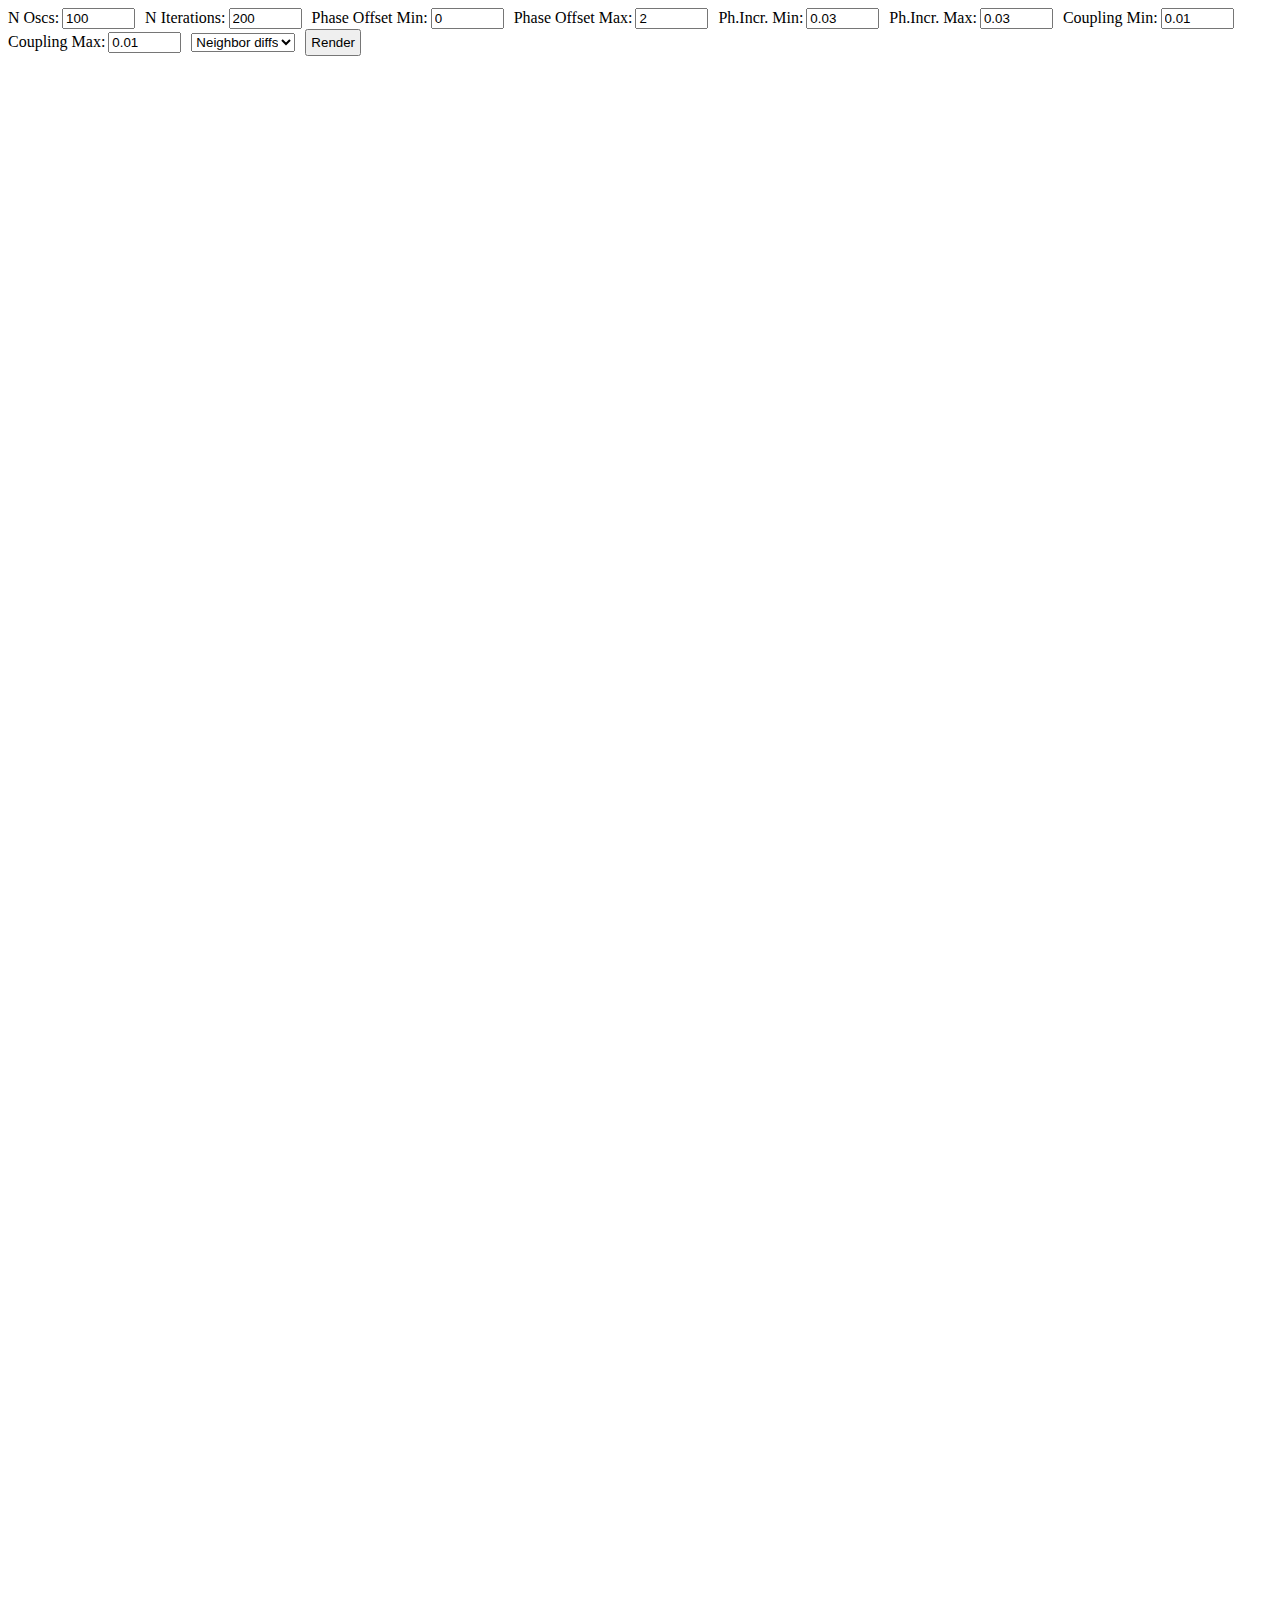
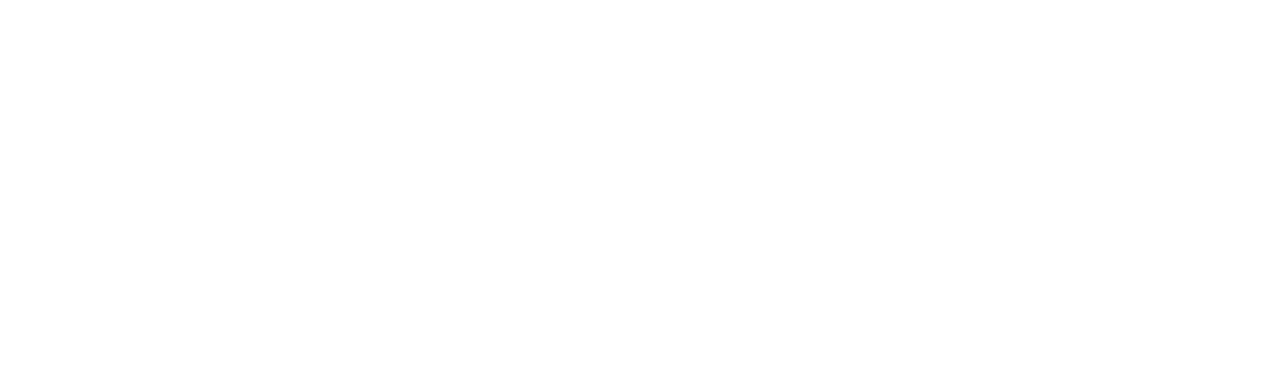
<file: elm/main.html>
<!DOCTYPE HTML>
<html>
    <head>
	<meta name="viewport" content="width=device-width, initial-scale=1">
	<meta charset="UTF-8">
	<title>Main</title>
	<!-- <link rel="stylesheet" href="whatever-you-want.css"> -->
	<script src="main.js"></script>
    </head>

    <body>
	<div id="elm"></div>
	<script>
	 var app = Elm.Main.init({
	     node: document.getElementById('elm'),
	     flags: [100, screen.width]
	 });
	</script>
    </body>
</html>
</file>
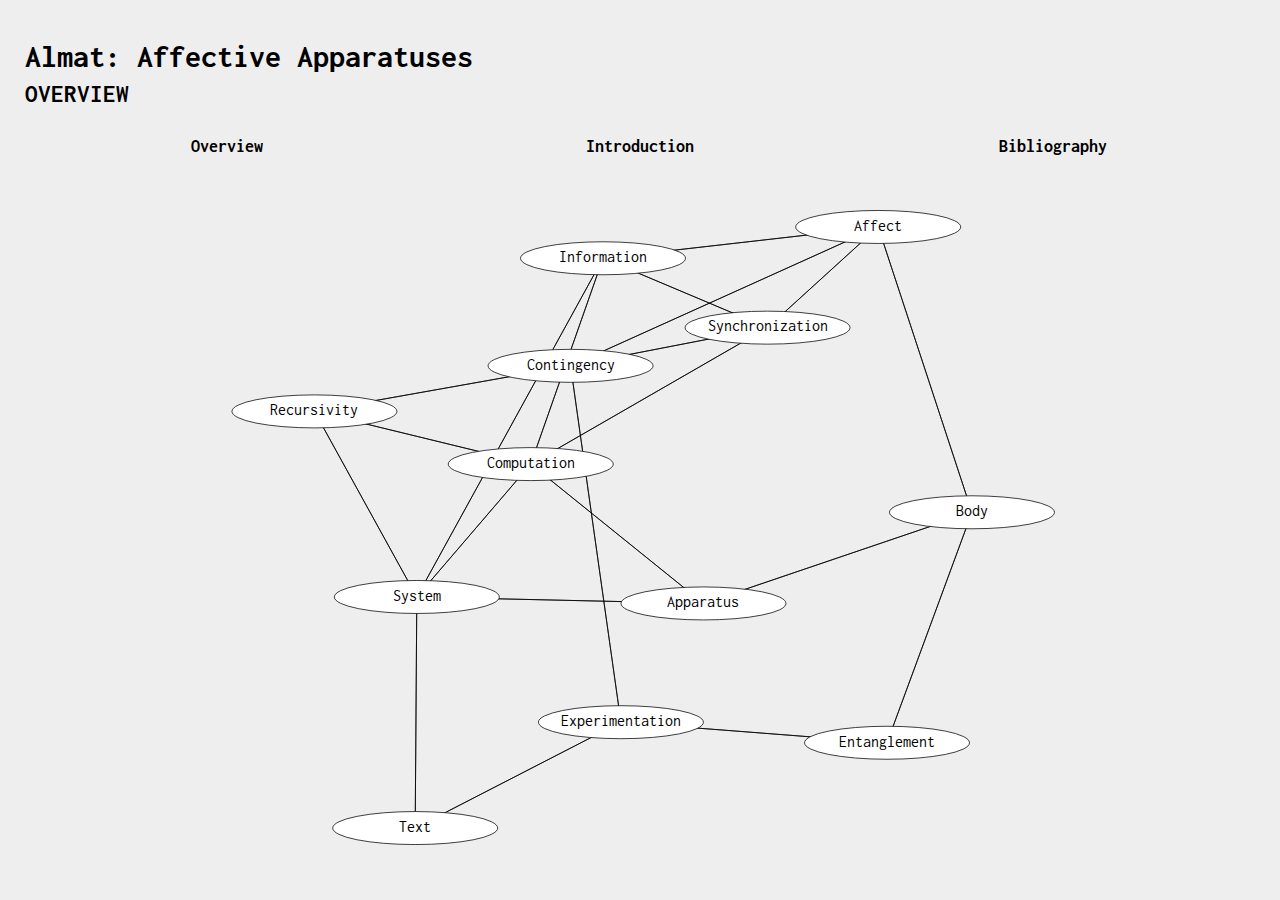
<file: text/expo/expo.html>
<!DOCTYPE HTML>
<html>
    <head>
	<meta charset="UTF-8">
	<title>Main</title>
	<link rel="stylesheet" href="style.css">
	<script src="main.js"></script>
    </head>

    <body>
	<div id="elm"></div>
	<script>
	 var app = Elm.Main.init({
	     node: document.getElementById('elm')
	 });
	</script>
    </body>
</html>
</file>
<file: text/expo/style.css>
@import url('https://fonts.googleapis.com/css?family=Inconsolata:400,700&display=swap');

body {
    margin-top: 20px;
    margin-bottom: 20px;
    margin-left: 25px;
    margin-right: 25px;
    font-family: "Inconsolata";
    font-size: 1.1em;
    font-weight: 400;
    background-color: #EEE;
}

.nav-list a {
    text-decoration : none;
    font-weight: 700;
    color: #000;
}

.small-nav {

    min-height: 200px;
}

.nav-list {
    display : grid;
    grid-template-columns: repeat(3, 1fr);
    grid-gap: 10px;
    padding-bottom: 5px;
}


.nav-list-overview {
    display : grid;
    grid-template-columns: repeat(3, 1fr);
    grid-gap: 10px;
    text-align : center;
    padding-top: 10px;
}


.nav-list-overview a {
    text-decoration : none;
    font-weight: 700;
    color: #000;
}


.subgraph  {
    text-align: center;
}

.overview-graph  {
    text-align: center;
}


.keywords {

        min-height: 200px;
}

.references {

        min-height: 200px;
}



.head {

    grid-column: 1 / 3;
    grid-row: 1;
    padding: 20px 0px;
}


#title {
    font-weight: 700;
    font-size: 1.8em;
}

#pagetitle {
    font-weight: 700;
    font-size: 1.4em;
    margin-top: 8px;
    text-transform: uppercase;
}


.metadata {

    grid-column: 1;
    grid-row: 2;

    
}

.content {

    grid-column: 2;
    grid-row: 2;
   
}


.wrapper {
  display: block;

}


@media (min-width: 800px) {

        .wrapper {
	    display: grid;
	    grid-gap: 15px;
            grid-template-columns: 2fr 6fr;
 	}
	

	
}

@media (min-width: 1400px) {

    .content {
	column-count: 2;
	column-gap: 30px;	
    }

}
</file>
